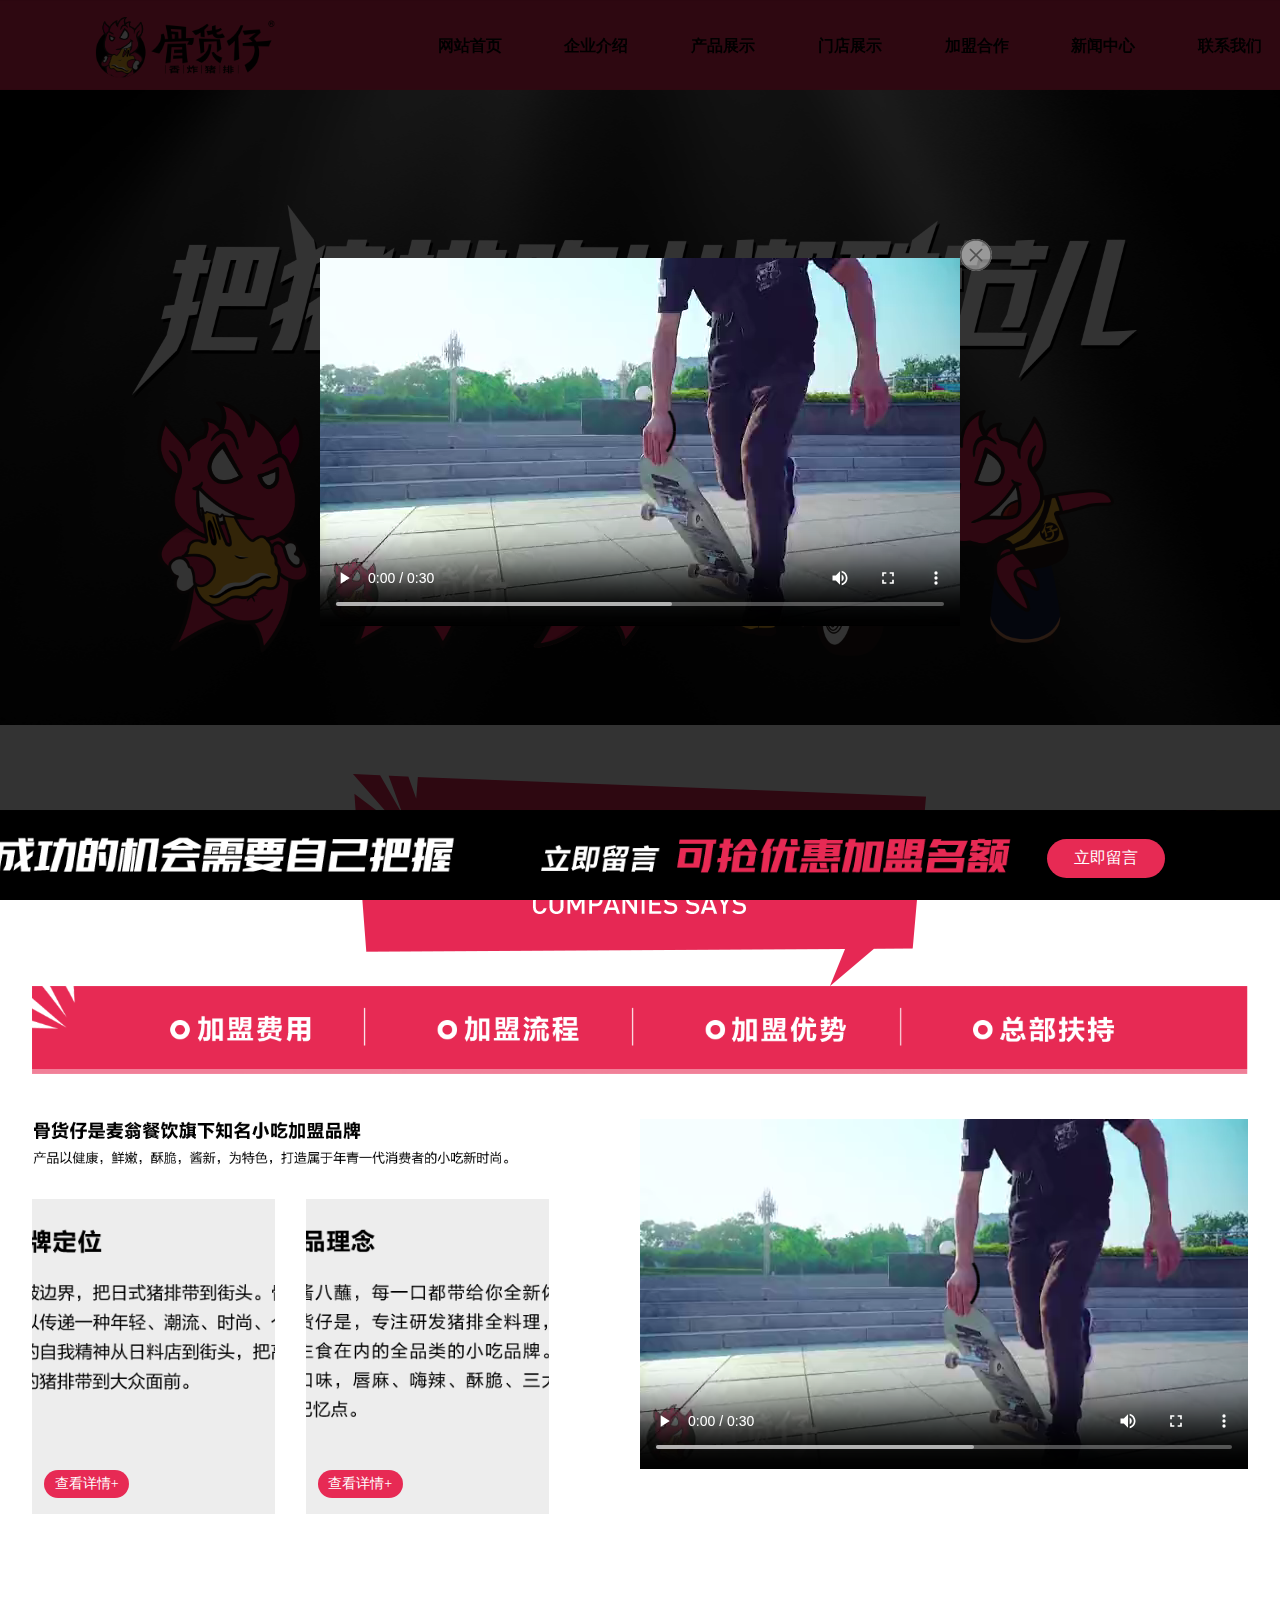
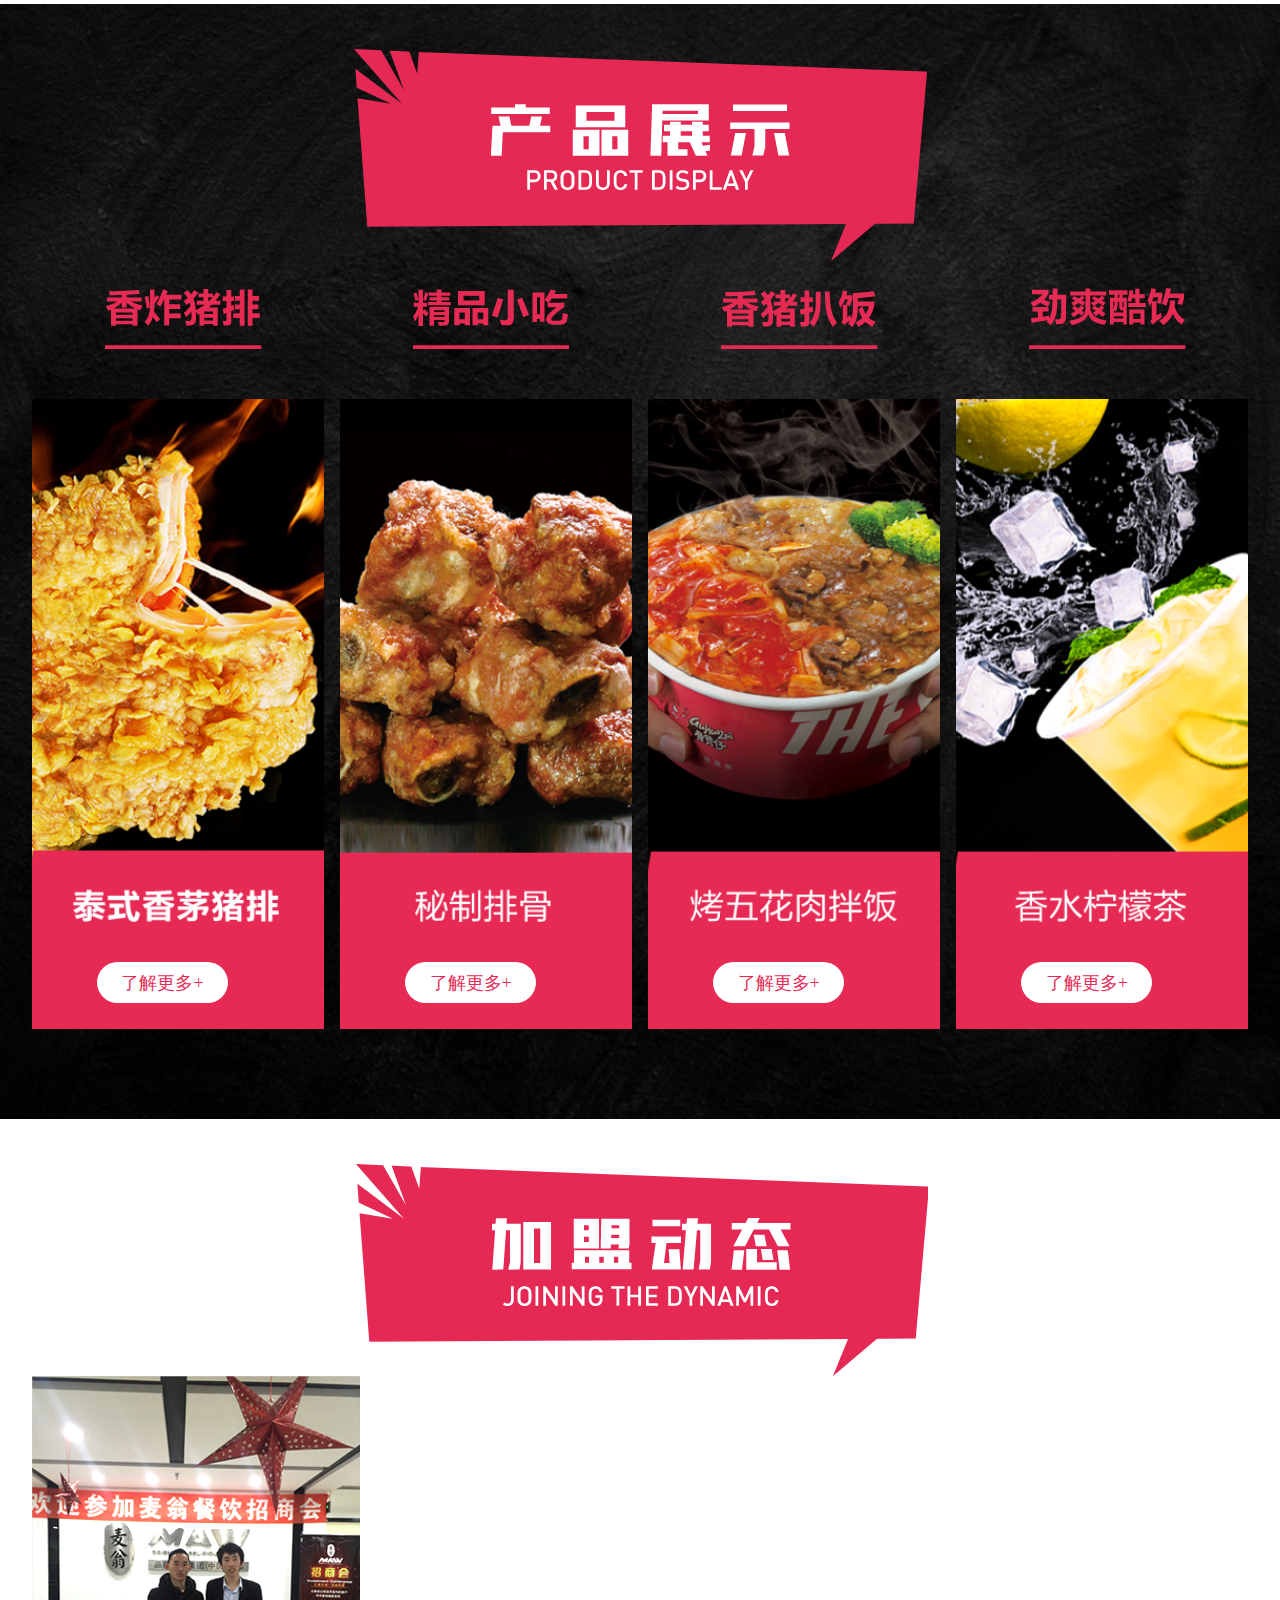
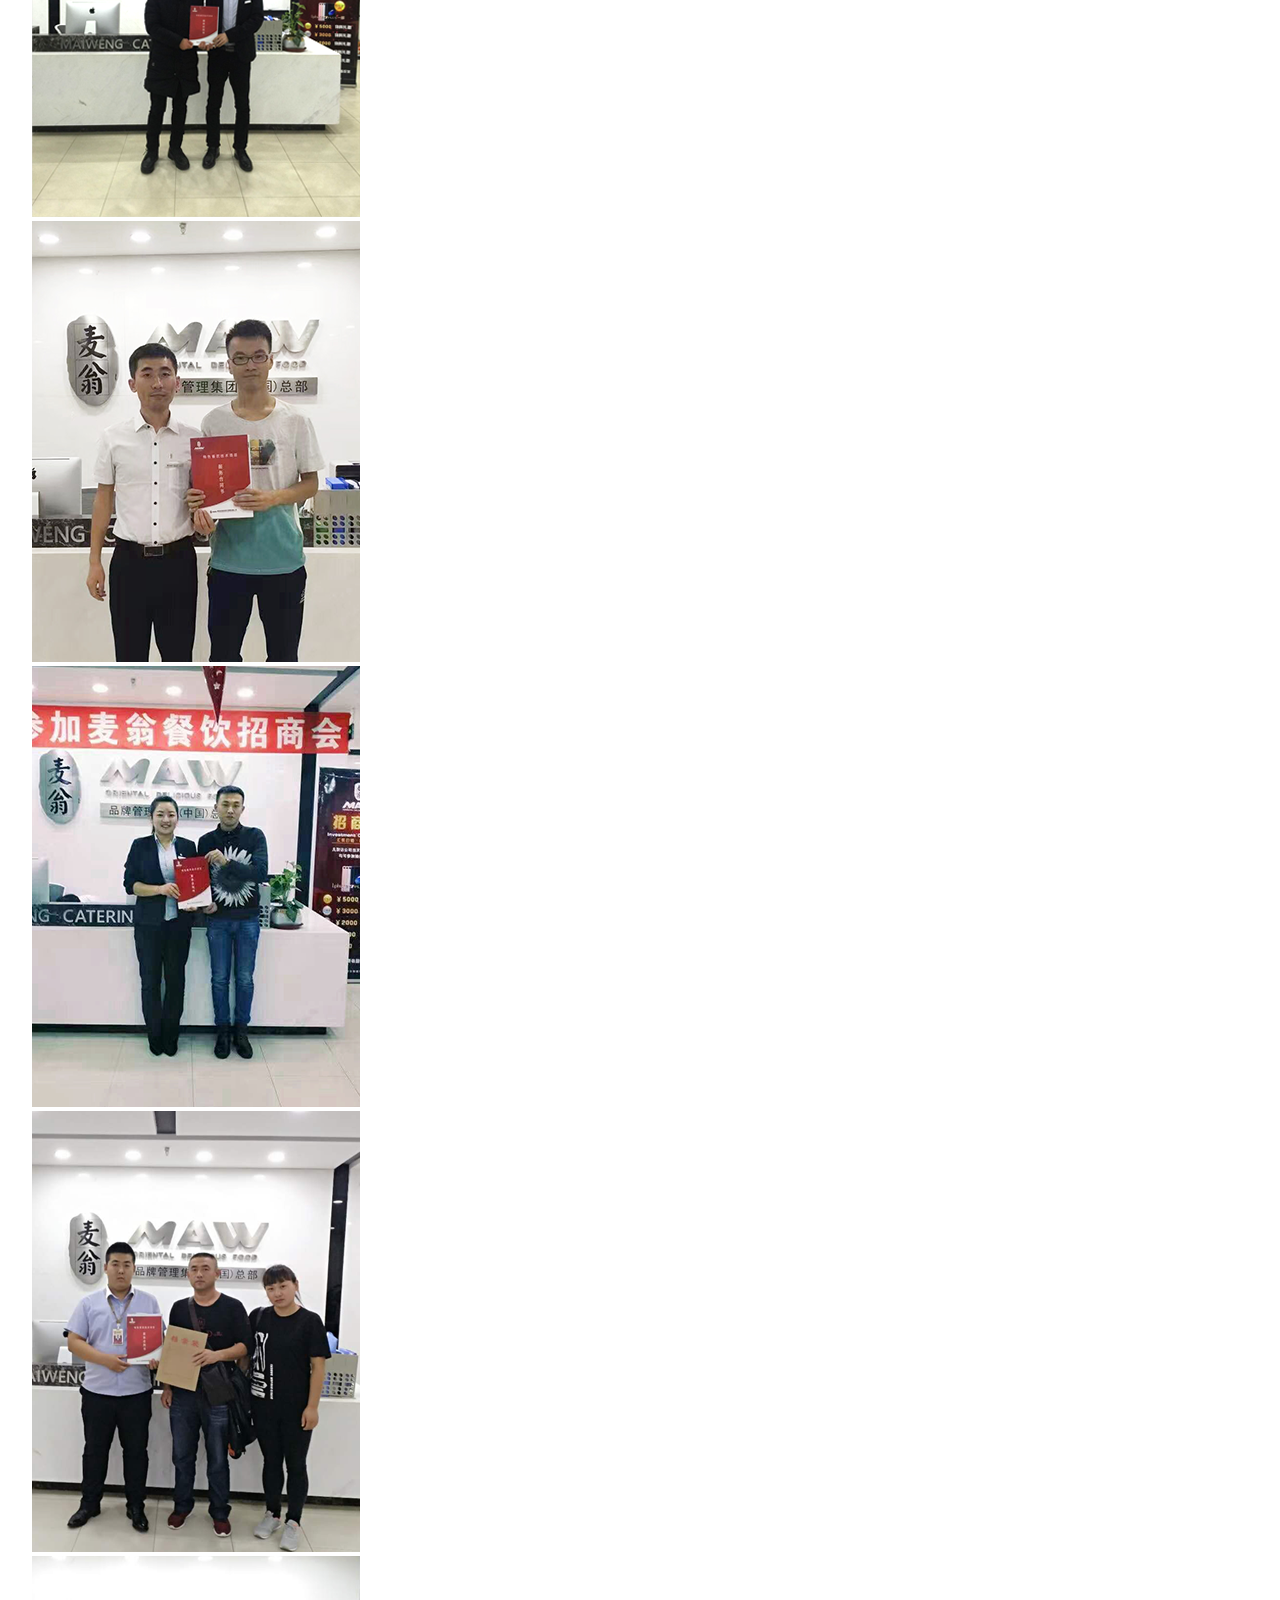
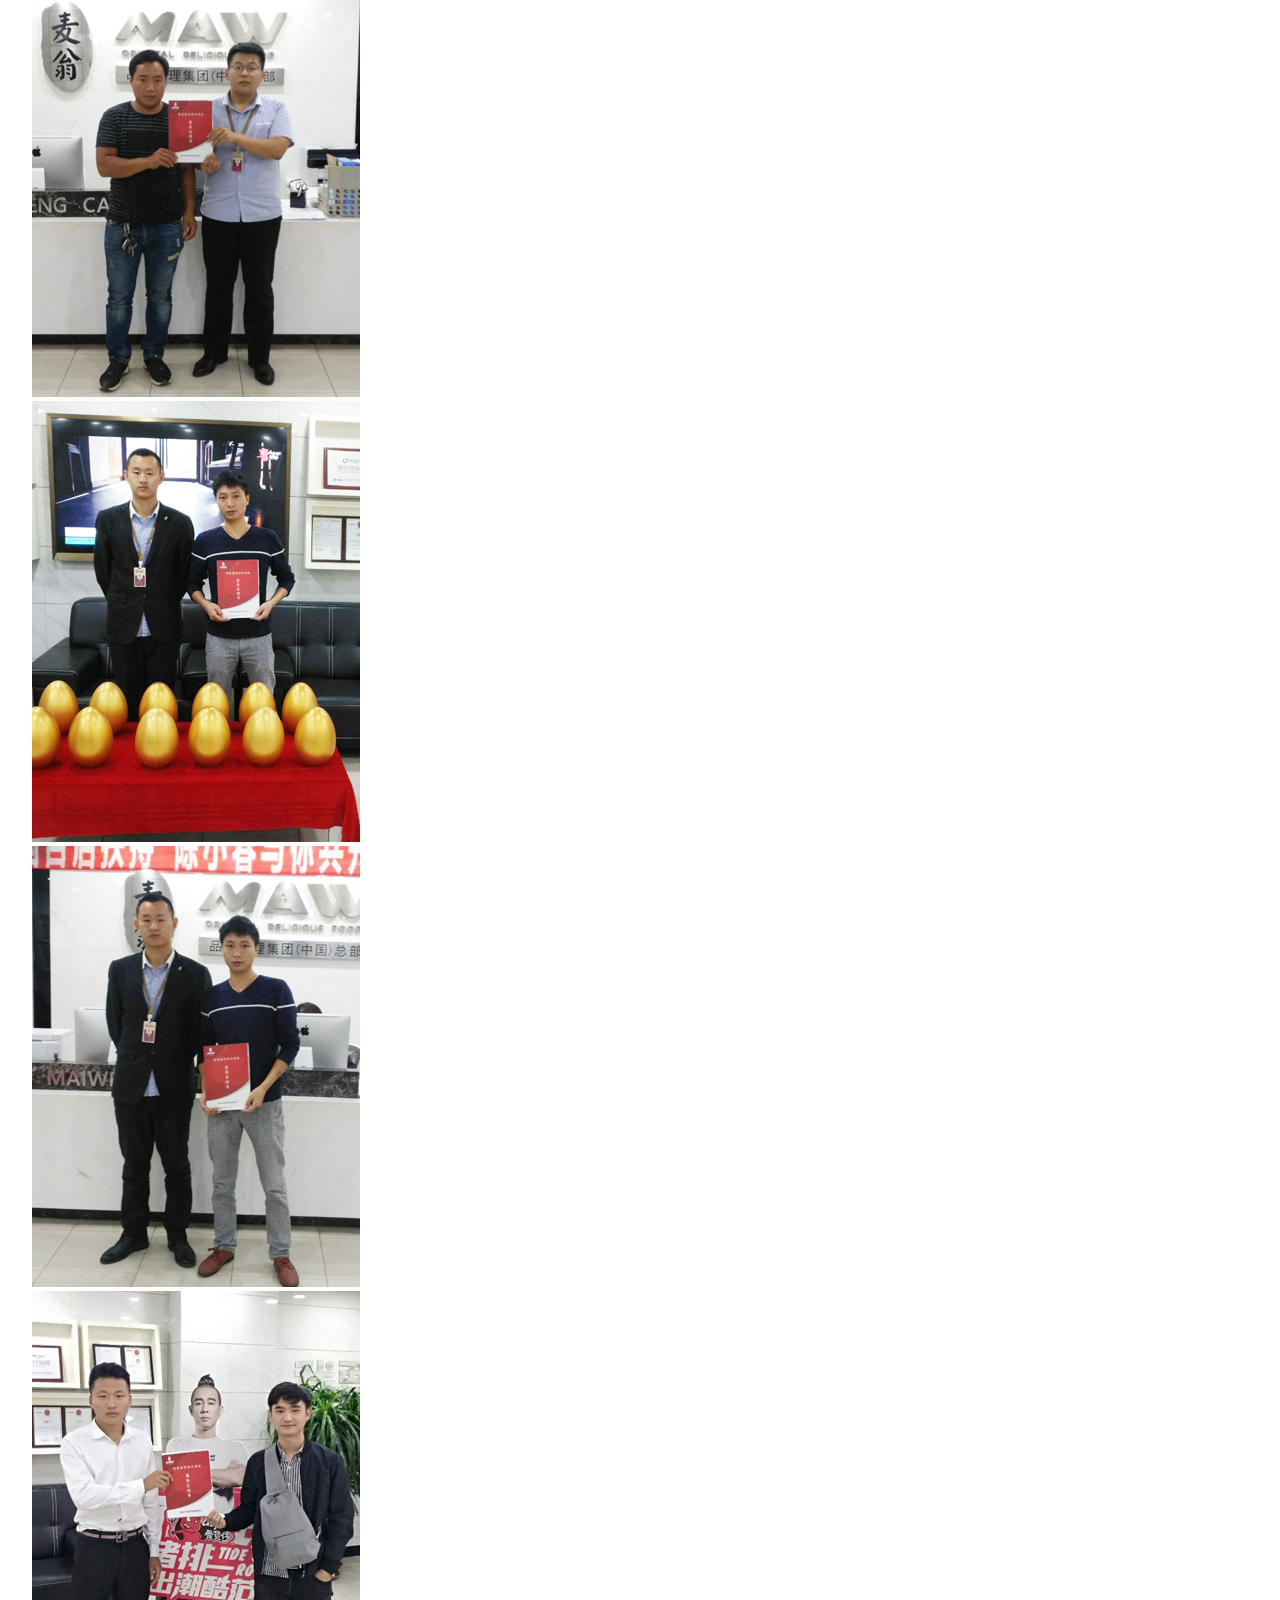
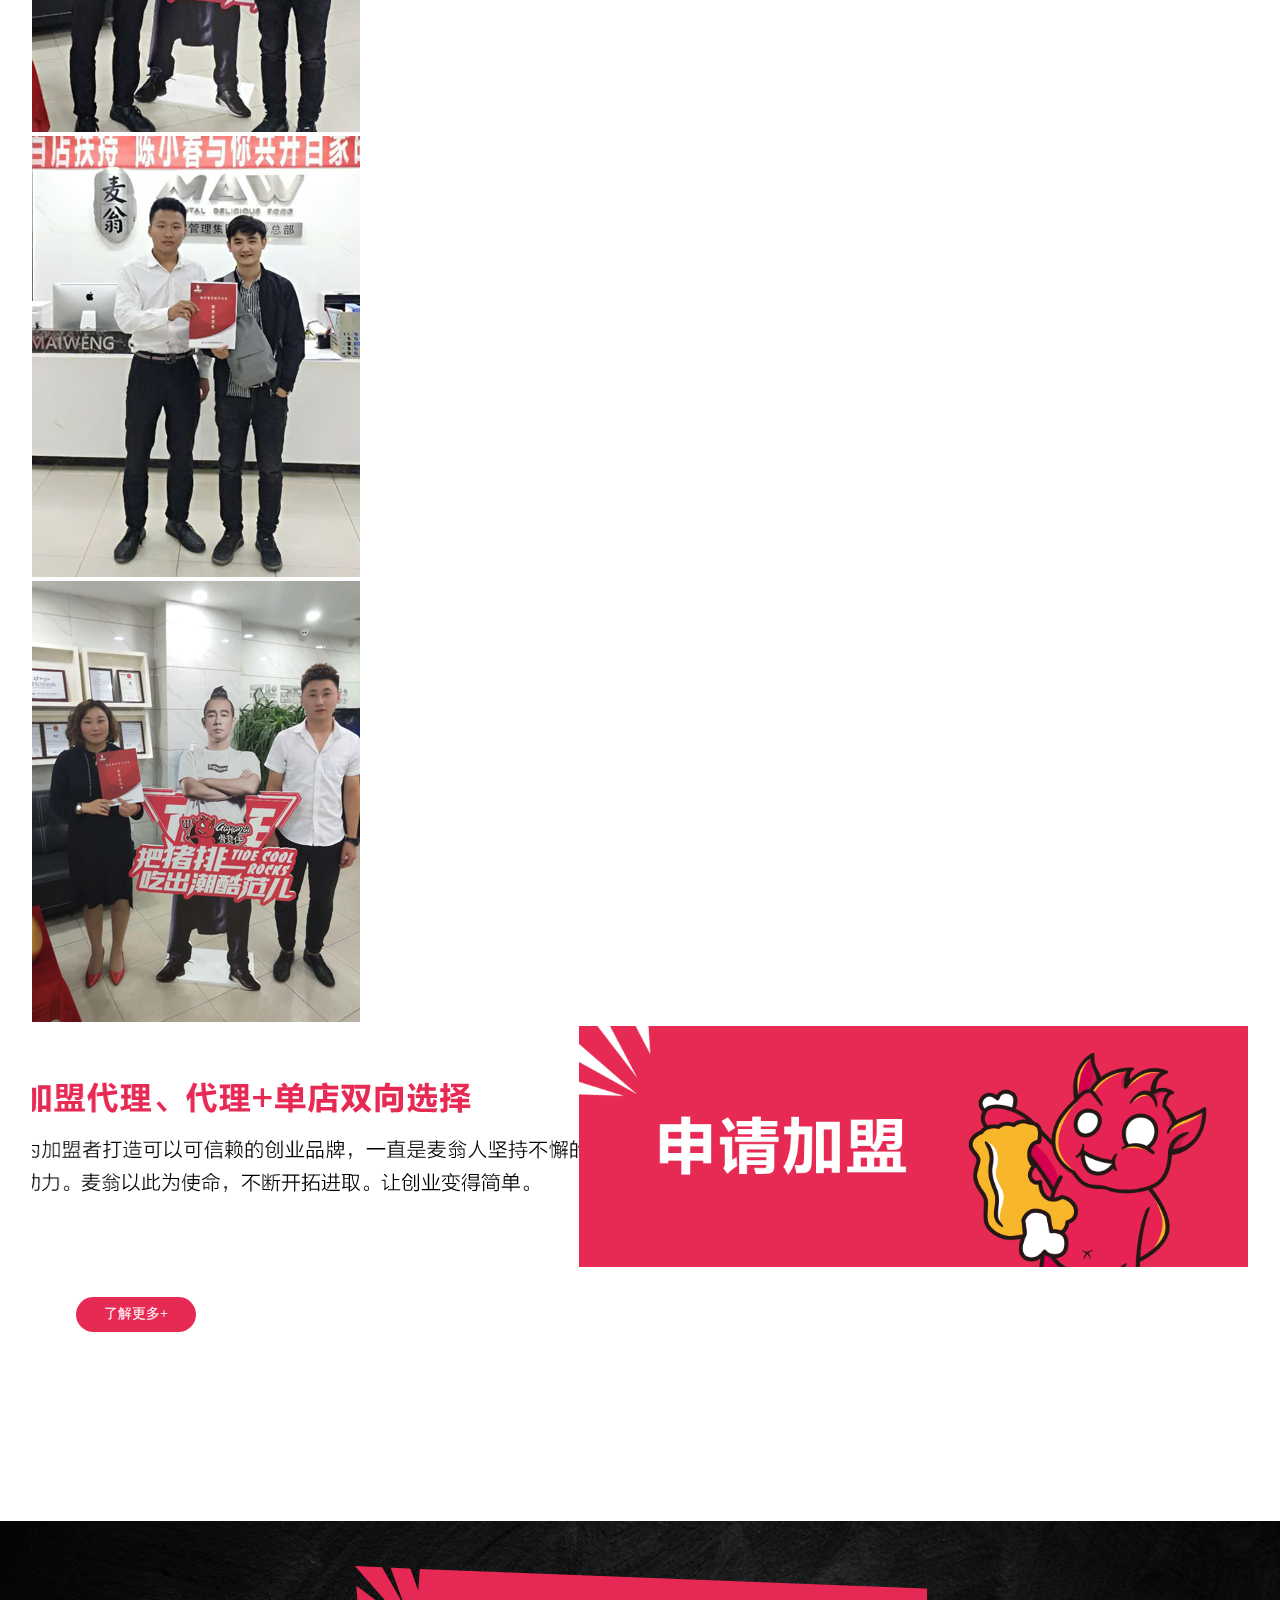
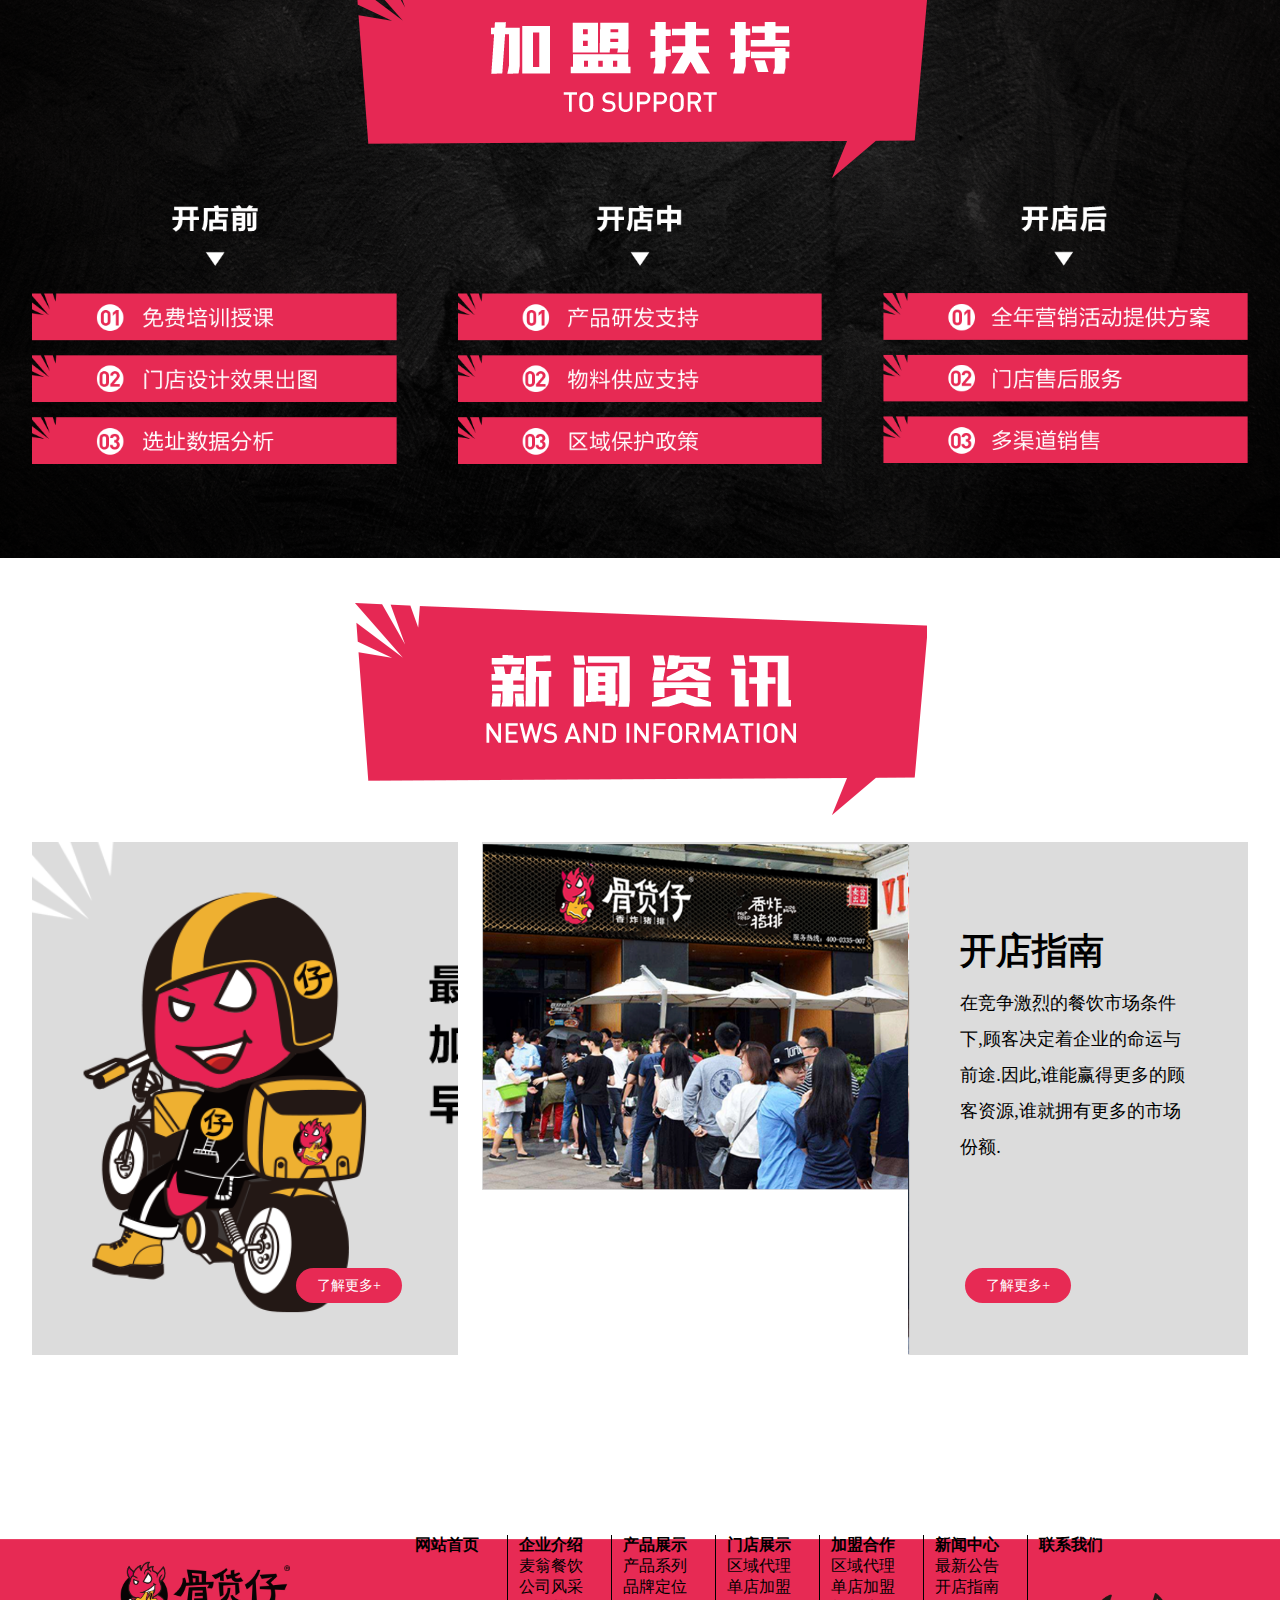
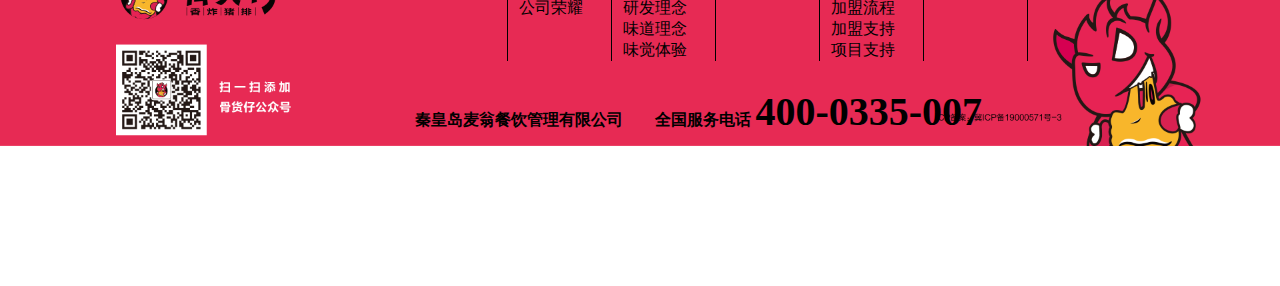
<file: guhuozai/index.html>
<!DOCTYPE html>
<html lang="en">

<head>
    <meta charset="UTF-8">
    <meta name="viewport" content="width=device-width, initial-scale=1.0">
    <meta http-equiv="X-UA-Compatible" content="ie=edge">
    <link rel="stylesheet" href="./css/index.css">
    <link rel="stylesheet" href="./css/swiper.min.css">
    <link rel="stylesheet" href="./css/header.css">
    <link rel="stylesheet" href="./css/footer.css">
    <title>Document</title>
    <script src="./js/swiper.min.js"></script>
    <script src="http://www.jq22.com/jquery/1.7.2/jquery.min.js"></script>
    <script type="text/javascript" src="./js/jquery.simplyscroll.js"></script>
    <link rel="stylesheet" href="./css/jquery.simplyscroll.css">
    <script type="text/javascript">

        (function ($) {

            $(function () {

                $("#scroller").simplyScroll({
                    autoMode: 'loop',
                });
                $("#s5-scroller").simplyScroll({
                    autoMode: 'loop',
                });
            });

        })(jQuery);

    </script>
</head>

<body>
    <div class="mc">
        <div>
            <img class="close" src="./images/close.png" alt="">
            <video class="mc-video" controls autoplay>
                <source src="./video/guhuozai.mp4" type="video/mp4">
                <!-- <source src="movie.ogg" type="video/ogg">
                    您的浏览器不支持 video 标签。 -->
            </video>
        </div>
    </div>
    <div class="wrap">
        <header>
            <div class="header-top">
                <nav>
                    <ul>
                        <li><a href="./index.html">网站首页</a></li>
                        <li><a href="./qyjs.html">企业介绍</a>
                            <ul>
                                <li><a href="./qyjs.html#qy-mwcy">麦翁餐饮</a></li>
                                <li><a href="./qyjs.html#qy-gsfc">公司风采</a></li>
                                <li><a href="./qyjs.html#qy-gsry">公司荣耀</a></li>
                            </ul>
                        </li>
                        <li><a href="./cpzs.html">产品展示</a>
                            <ul>
                                <li><a href="./cpzs.html#cp-cpxl">产品系列</a></li>
                                <li><a href="./cpzs.html#cp-ppdw">品牌定位</a></li>
                                <li><a href="./cpzs.html#cp-yfln">研发理念</a></li>
                                <li><a href="./cpzs.html#cp-wdln">味道理念</a></li>
                                <li><a href="./cpzs.html#cp-wjty">味觉体验</a></li>
                            </ul>
                        </li>
                        <li><a href="./mdzs.html">门店展示</a>
                            <ul>
                                <li><a href="./mdzs.html#md-qydl">区域代理</a></li>
                                <li><a href="./mdzs.html#md-ddjm">单店加盟</a></li>
                            </ul>
                        </li>
                        <li><a href="./jmhz.html">加盟合作</a>
                            <ul>
                                <li><a href="./jmhz.html#jm-qydl">区域代理</a></li>
                                <li><a href="./jmhz.html#jm-ddjm">单店加盟</a></li>
                                <li><a href="./jmhz.html#jm-jmlc">加盟流程</a></li>
                                <li><a href="./jmhz.html#jm-jmzc">加盟支持</a></li>
                                <li><a href="./jmhz.html#jm-xmzc">项目支持</a></li>
                            </ul>
                        </li>
                        <li><a href="./xw.html">新闻中心</a>
                            <ul>
                                <li><a href="./xw.html#xw-zxgg">最新公告</a></li>
                                <li><a href="./xw.html#xw-kdzn">开店指南</a></li>
                            </ul>
                        </li>
                        <li><a href="./lxwm.html">联系我们</a></li>
                    </ul>
                </nav>
            </div>
            <div class="banner">
                <div class="swiper-container">
                    <div class="swiper-wrapper">
                        <div class="swiper-slide"><img src="./images/banner/1.png" alt=""></div>
                        <div class="swiper-slide"><img src="./images/banner/2.png" alt=""></div>
                        <div class="swiper-slide"><img src="./images/banner/3.png" alt=""></div>
                        <div class="swiper-slide"><img src="./images/banner/4.png" alt=""></div>
                        <div class="swiper-slide"><img src="./images/banner/5.png" alt=""></div>
                    </div>
                    <!-- 如果需要分页器
                    <div class="swiper-pagination"></div>

                    如果需要导航按钮
                    <div class="swiper-button-prev"></div>
                    <div class="swiper-button-next"></div>

                    如果需要滚动条
                    <div class="swiper-scrollbar"></div> -->
                </div>
            </div>
        </header>
        <section>
            <div class="section-inner">
                <div class="s1">
                    <div class="s1-top">
                        <img class="all" src="./images/sy4.png" alt="">
                        <img src="./images/sy1.png" alt="">
                    </div>
                    <div class="s1-down">
                        <div class="s1-down-left">
                            <img src="./images/sy6.png" alt="">
                            <div class="s1-down-left-left">
                                <a href="#" class="btn">查看详情+ </a>
                            </div>
                            <div class="s1-down-left-right">
                                <a href="#" class="btn">查看详情+</a>
                            </div>
                        </div>
                        <div class="s1-down-right">
                            <video controls>
                                <source src="./video/guhuozai.mp4" type="video/mp4">
                                <!-- <source src="movie.ogg" type="video/ogg">
                                您的浏览器不支持 video 标签。 -->
                            </video>
                        </div>
                    </div>
                </div>
                <div class="s2">
                    <div class="s2-inner">
                        <div class="s2-top">
                            <img class="all" src="./images/sy9.png" alt="">
                        </div>
                        <div class="s2-down">
                            <div class="s2-down-box">
                                <div class="box-top">
                                    <img src="./images/sy10.png" alt="">
                                </div>
                                <div class="box-down1">
                                    <a href="#" class="btn1">了解更多+</a>
                                </div>
                            </div>
                            <div class="s2-down-box">
                                <div class="box-top">
                                    <img src="./images/sy11.png" alt="">
                                </div>
                                <div class="box-down2">
                                    <a href="#" class="btn1">了解更多+</a>
                                </div>
                            </div>
                            <div class="s2-down-box">
                                <div class="box-top">
                                    <img src="./images/sy12.png" alt="">
                                </div>
                                <div class="box-down3">
                                    <a href="#" class="btn1">了解更多+</a>
                                </div>
                            </div>
                            <div class="s2-down-box">
                                <div class="box-top">
                                    <img src="./images/sy13.png" alt="">
                                </div>
                                <div class="box-down4">
                                    <a href="#" class="btn1">了解更多+</a>
                                </div>
                            </div>
                        </div>
                    </div>
                </div>
                <div class="s3">
                    <div class="s3-inner">
                        <div class="s3-top">
                            <img class="all" src="./images/sy18.png" alt="">
                        </div>
                        <div class="s3-mid">
                            <ul id="scroller">
                                <li><img src="./images/qianyue/1.png" alt="Firehouse"></li>
                                <li><img src="./images/qianyue/2.png" alt="Firehouse"></li>
                                <li><img src="./images/qianyue/3.png" alt="Firehouse"></li>
                                <li><img src="./images/qianyue/4.png" alt="Firehouse"></li>
                                <li><img src="./images/qianyue/5.png" alt="Firehouse"></li>
                                <li><img src="./images/qianyue/6.png" alt="Firehouse"></li>
                                <li><img src="./images/qianyue/7.png" alt="Firehouse"></li>
                                <li><img src="./images/qianyue/8.png" alt="Firehouse"></li>
                                <li><img src="./images/qianyue/9.png" alt="Firehouse"></li>
                                <li><img src="./images/qianyue/10.png" alt="Firehouse"></li>
                            </ul>
                        </div>
                        <div class="s3-down">
                            <div class="s3-down-left">
                                <a href="#" class="btn">了解更多+</a>
                            </div>
                            <div class="s3-down-right">
                                <a href="#"><img src="./images/sy20.png" alt=""></a>
                            </div>
                        </div>
                    </div>
                </div>
                <div class="s2 s4">
                    <div class="s2-inner s4-inner">
                        <div class="s2-top s4-top">
                            <img class="all" src="./images/sy22.png" alt="">
                        </div>
                        <div class="s2-down s4-down">
                            <div class="s2-down-box s4-down-box">
                                <div class="s4-box-down1">
                                    <img src="./images/sy23.png" alt="">
                                </div>
                            </div>
                            <div class="s2-down-box s4-down-box">
                                <div class="s4-box-down1">
                                    <img src="./images/sy24.png" alt="">
                                </div>
                            </div>
                            <div class="s2-down-box s4-down-box">
                                <div class="s4-box-down1">
                                    <img src="./images/sy25.png" alt="">
                                </div>
                            </div>
                        </div>
                    </div>
                </div>
                <div class="s5">
                    <div class="s5-inner">
                        <div class="s5-top">
                            <img class="all" src="./images/sy26.png" alt="">
                        </div>
                        <div class="s5-down">
                            <div class="s5-down-left">
                                <a href="#" class="btn">了解更多+</a>
                            </div>
                            <div class="s5-down-mid">
                                <img src="./images/sy29.png" alt="">
                            </div>
                            <div class="s5-down-right">
                                <div>
                                    <h2>开店指南</h2>
                                    <p>在竞争激烈的餐饮市场条件下,顾客决定着企业的命运与前途.因此,谁能赢得更多的顾客资源,谁就拥有更多的市场份额.</p>
                                </div>
                                <a href="#" class="btn">了解更多+</a>
                            </div>
                        </div>
                    </div>
                </div>
            </div>
        </section>
        <footer>
            <div class="footer-top">
                <div class="footer-top-inner">
                    <div class="footer-top-inner-right">
                        <div class="footer-top-inner-right-up">
                            <div class="footer-nav">
                                <ul>
                                    <li><a href="./index.html">网站首页</a></li>
                                    <li><a href="./qyjs.html">企业介绍</a>
                                        <a href="./qyjs.html#qy-mwcy">麦翁餐饮</a>
                                        <a href="./qyjs.html#qy-gsfc">公司风采</a>
                                        <a href="./qyjs.html#qy-gsry">公司荣耀</a>
                                    </li>
                                    <li><a href="./cpzs.html">产品展示</a>
                                        <a href="./cpzs.html#cp-cpxl">产品系列</a>
                                        <a href="./cpzs.html#cp-ppdw">品牌定位</a>
                                        <a href="./cpzs.html#cp-yfln">研发理念</a>
                                        <a href="./cpzs.html#cp-wdln">味道理念</a>
                                        <a href="./cpzs.html#cp-wjty">味觉体验</a>
                                    </li>
                                    <li><a href="./mdzs.html">门店展示</a>
                                        <a href="./mdzs.html#md-qydl">区域代理</a>
                                        <a href="./mdzs.html#md-ddjm">单店加盟</a>
                                    </li>
                                    <li><a href="./jmhz.html">加盟合作</a>
                                        <a href="./jmhz.html#jm-qydl">区域代理</a>
                                        <a href="./jmhz.html#jm-ddjm">单店加盟</a>
                                        <a href="./jmhz.html#jm-jmlc">加盟流程</a>
                                        <a href="./jmhz.html#jm-jmzc">加盟支持</a>
                                        <a href="./jmhz.html#jm-xmzc">项目支持</a>
                                    </li>
                                    <li><a href="./xw.html">新闻中心</a>
                                        <a href="./xw.html#xw-zxgg">最新公告</a>
                                        <a href="./xw.html#xw-kdzn">开店指南</a>
                                    </li>
                                    <li><a href="./lxwm.html">联系我们</a></li>
                                </ul>
                            </div>
                        </div>
                        <div class="footer-top-inner-right-down">
                            <span>秦皇岛麦翁餐饮管理有限公司</span>
                            <span>全国服务电话</span>
                            <span>400-0335-007</span>
                        </div>
                    </div>
                </div>
            </div>
            <div class="footer-down">
                <a href="#" class="btn2">立即留言</a>
            </div>
        </footer>
    </div>

    <script src="./js/jquery1.7.2.min.js"></script>
    <script>
        $("nav>ul>li").mouseenter(function () {
            var height = $(this).children("ul").children("li").height();
            var height1 = $(this).children("ul").children("li").length * height;
            var height2 = $(this).height();
            if (height1 == 0) {
                height1 = height2;
            }
            console.log(height1);
            $(this).children("ul").stop().animate({ height: height1 });
        })
        $("nav>ul>li").mouseleave(function () {

            $(this).children("ul").stop().animate({ height: "0px" });
        })
        $(".close").click(function () {
            $(".mc").css("display", "none")
        })

        var mySwiper = new Swiper('.swiper-container', {
            loop: true, // 循环模式选项
            slidesPerView: "auto",
            // loopedSlides: _this.bannerList.length,
            speed: 300,
            autoplay: {
                disableOnInteraction: false, //手动滑动之后不打断播放
                delay: 3000
            },
            // 如果需要分页器
            // pagination: {
            //     el: '.swiper-pagination',
            // },

            // 如果需要前进后退按钮
            // navigation: {
            //     nextEl: '.swiper-button-next',
            //     prevEl: '.swiper-button-prev',
            // },

            // 如果需要滚动条
            // scrollbar: {
            //     el: '.swiper-scrollbar',
            // },
        })     
    </script>
</body>

</html>
</file>
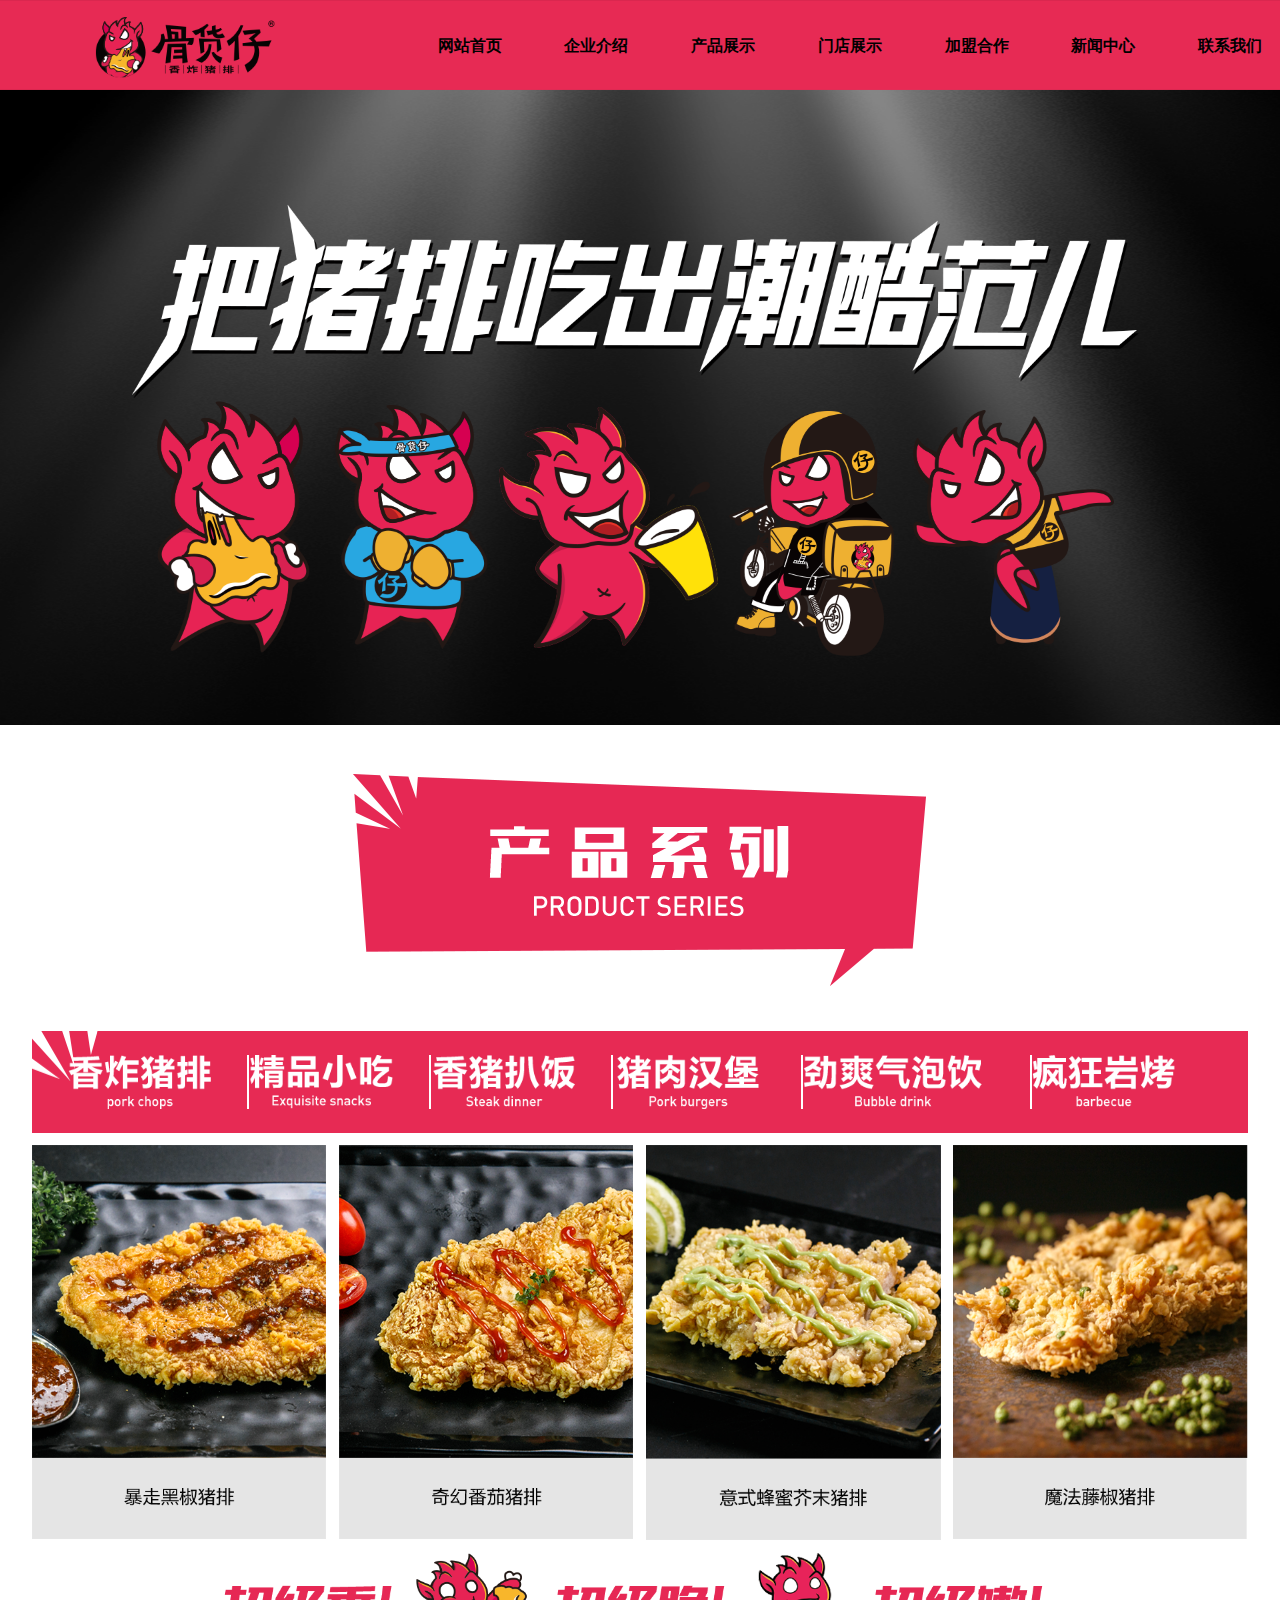
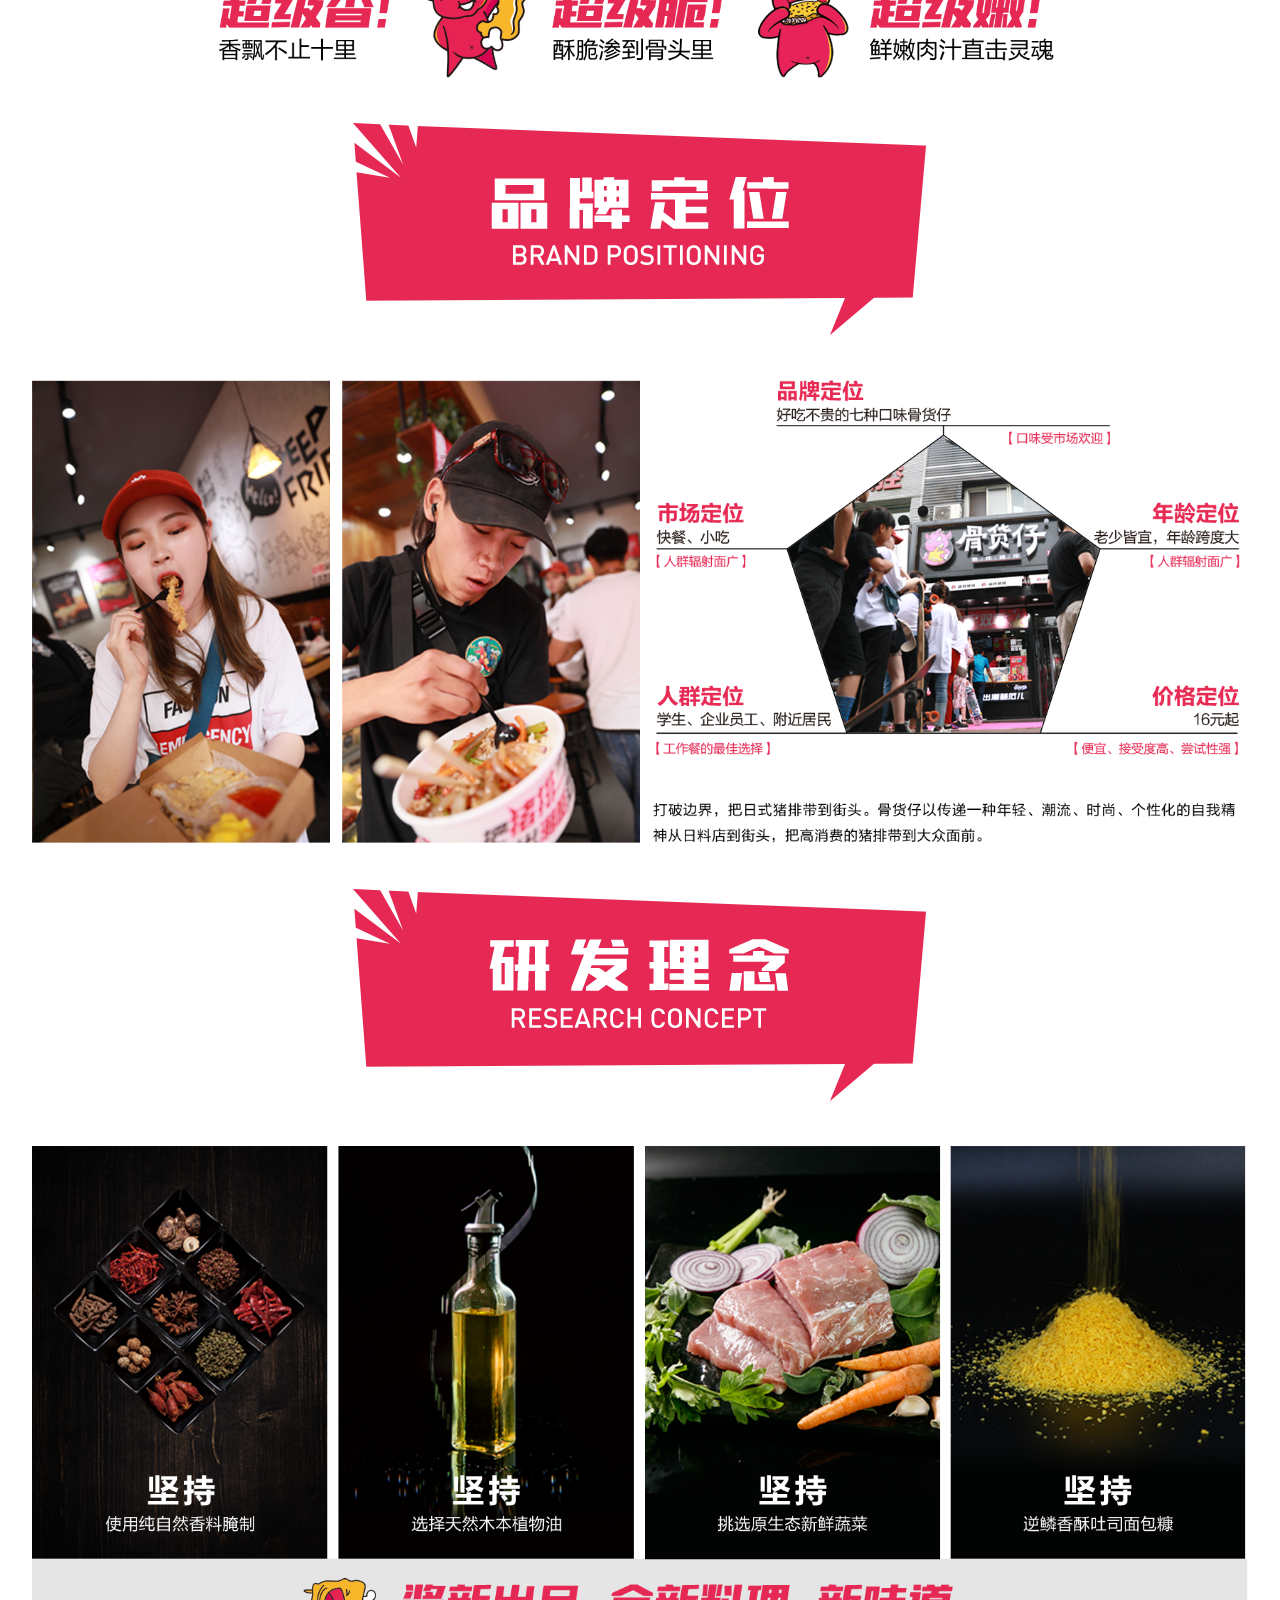
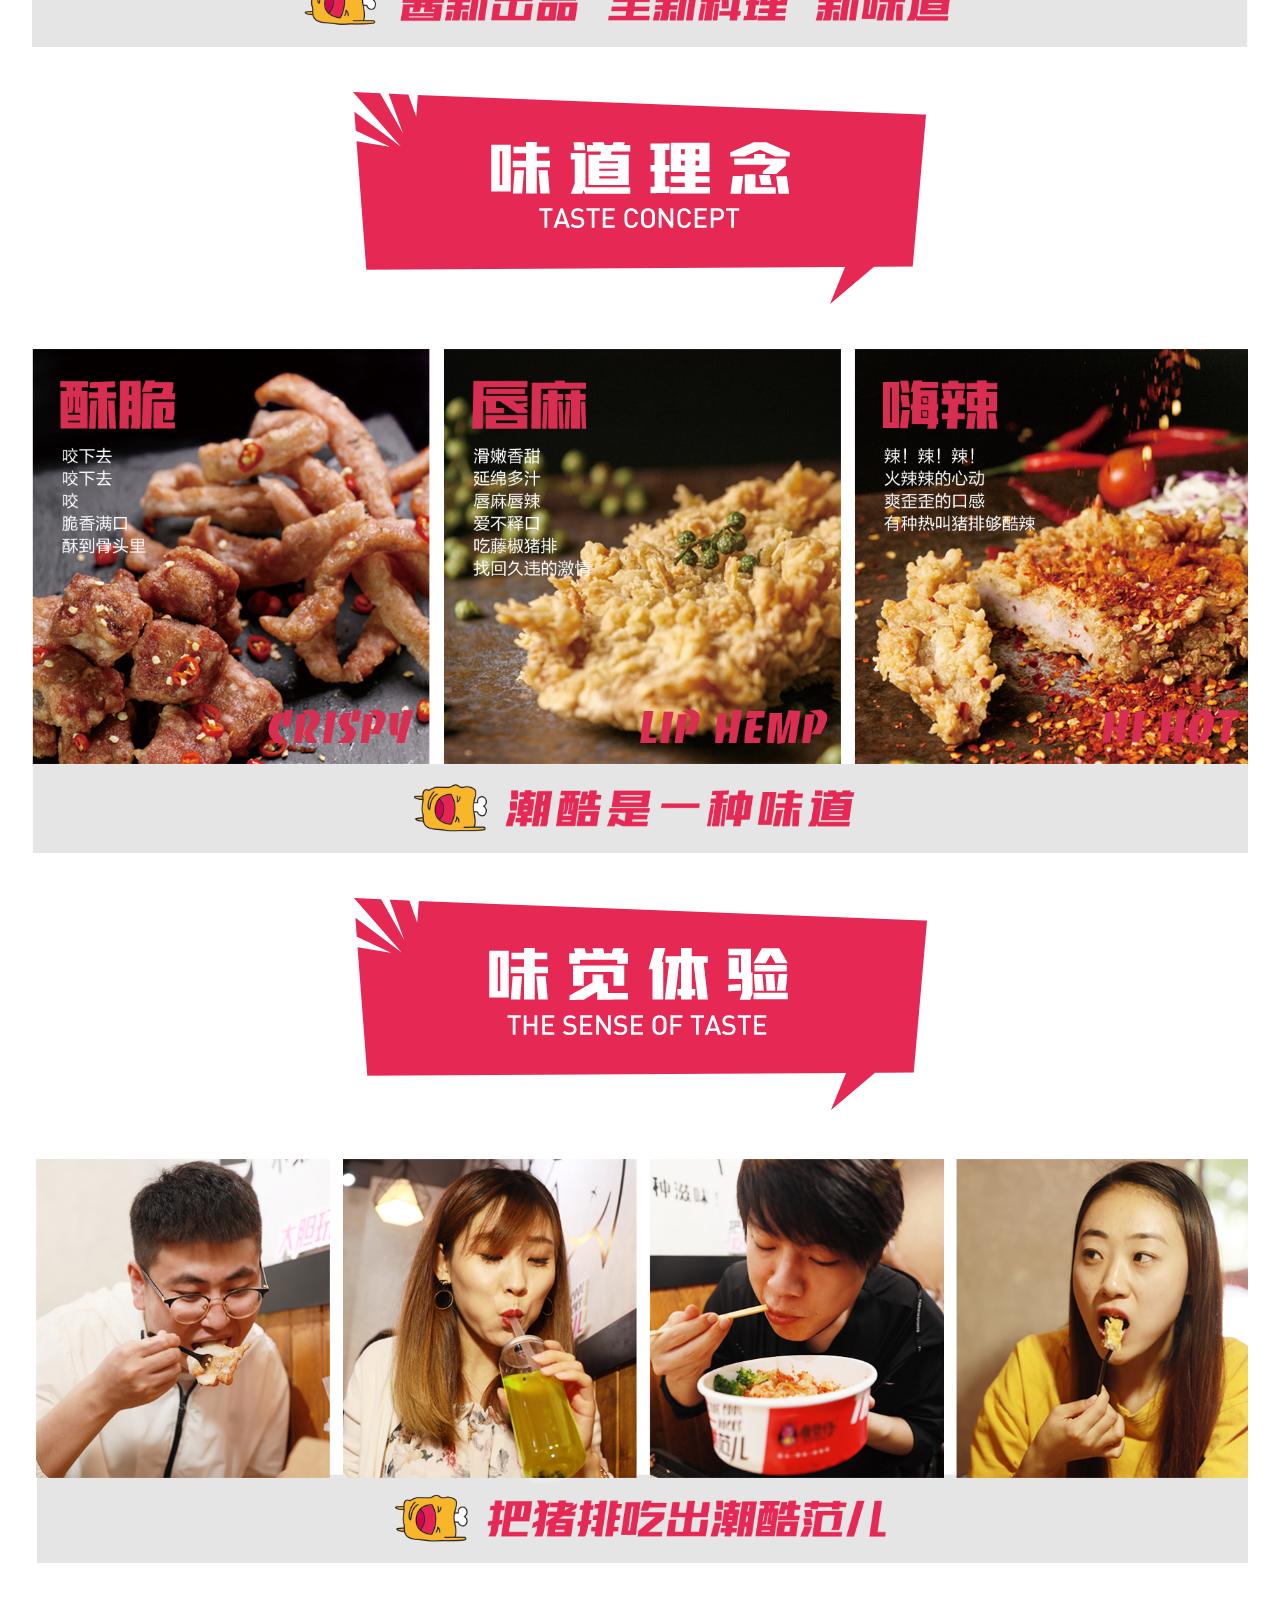
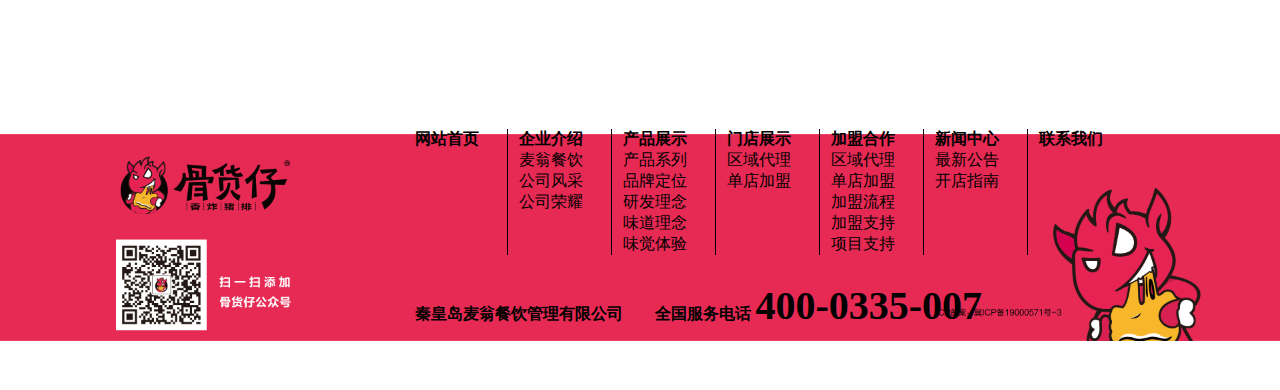
<file: guhuozai/cpzs.html>
<!DOCTYPE html>
<html lang="en">

<head>
    <meta charset="UTF-8">
    <meta name="viewport" content="width=device-width, initial-scale=1.0">
    <meta http-equiv="X-UA-Compatible" content="ie=edge">
    <link rel="stylesheet" href="./css/swiper.min.css">
    <link rel="stylesheet" href="./css/header.css">
    <link rel="stylesheet" href="./css/footer.css">
    <link rel="stylesheet" href="./css/cpzs.css">
    <title>Document</title>
    <script src="./js/swiper.min.js"></script>
</head>

<body>
    <div class="wrap">
        <header>
            <div class="header-top">
                <nav>
                    <ul>
                        <li><a href="./index.html">网站首页</a></li>
                        <li><a href="./qyjs.html">企业介绍</a>
                            <ul>
                                <li><a href="./qyjs.html#qy-mwcy">麦翁餐饮</a></li>
                                <li><a href="./qyjs.html#qy-gsfc">公司风采</a></li>
                                <li><a href="./qyjs.html#qy-gsry">公司荣耀</a></li>
                            </ul>
                        </li>
                        <li><a href="./cpzs.html">产品展示</a>
                            <ul>
                                <li><a href="#" class="cp-cpxl">产品系列</a></li>
                                <li><a href="#" class="cp-ppdw">品牌定位</a></li>
                                <li><a href="#" class="cp-yfln">研发理念</a></li>
                                <li><a href="#" class="cp-wdln">味道理念</a></li>
                                <li><a href="#" class="cp-wjty">味觉体验</a></li>
                            </ul>
                        </li>
                        <li><a href="./mdzs.html">门店展示</a>
                            <ul>
                                <li><a href="./mdzs.html#md-qydl">区域代理</a></li>
                                <li><a href="./mdzs.html#md-ddjm">单店加盟</a></li>
                            </ul>
                        </li>
                        <li><a href="./jmhz.html">加盟合作</a>
                            <ul>
                                <li><a href="./jmhz.html#jm-qydl">区域代理</a></li>
                                <li><a href="./jmhz.html#jm-ddjm">单店加盟</a></li>
                                <li><a href="./jmhz.html#jm-jmlc">加盟流程</a></li>
                                <li><a href="./jmhz.html#jm-jmzc">加盟支持</a></li>
                                <li><a href="./jmhz.html#jm-xmzc">项目支持</a></li>
                            </ul>
                        </li>
                        <li><a href="./xw.html">新闻中心</a>
                            <ul>
                                <li><a href="./xw.html#xw-zxgg">最新公告</a></li>
                                <li><a href="./xw.html#xw-kdzn">开店指南</a></li>
                            </ul>
                        </li>
                        <li><a href="./lxwm.html">联系我们</a></li>
                    </ul>
                </nav>
            </div>
            <div class="banner">
                <div class="swiper-container">
                    <div class="swiper-wrapper">
                        <div class="swiper-slide"><img src="./images/banner/1.png" alt=""></div>
                        <div class="swiper-slide"><img src="./images/banner/2.png" alt=""></div>
                        <div class="swiper-slide"><img src="./images/banner/3.png" alt=""></div>
                        <div class="swiper-slide"><img src="./images/banner/4.png" alt=""></div>
                        <div class="swiper-slide"><img src="./images/banner/5.png" alt=""></div>
                    </div>
                    <!-- 如果需要分页器
                        <div class="swiper-pagination"></div>
    
                        如果需要导航按钮
                        <div class="swiper-button-prev"></div>
                        <div class="swiper-button-next"></div>
    
                        如果需要滚动条
                        <div class="swiper-scrollbar"></div> -->
                </div>
            </div>
        </header>
        <section>
            <div class="section-inner">
                <div class="s1">
                    <p id="cp-cpxl"></p>
                    <div class="s1-top">
                        <img class="all" src="./images/chanpin/cp1.png" alt="">
                        <div class="s-1-xxk">
                            <div class="s-1-container">
                                <ul class="clearfix">
                                    <li><a href="#" class="active"><img src="./images/chanpin/cp3.png" alt=""></a></li>

                                    <li><a href="#"><img src="./images/chanpin/cp4.png" alt=""></a></li>

                                    <li><a href="#"><img src="./images/chanpin/cp5.png" alt=""></a></li>

                                    <li><a href="#"><img src="./images/chanpin/cp6.png" alt=""></a></li>

                                    <li><a href="#"><img src="./images/chanpin/cp7.png" alt=""></a></li>

                                    <li><a href="#"><img src="./images/chanpin/cp8.png" alt=""></a></li>
                                </ul>
                            </div>
                            <div class="s-1-pic">
                                <div>
                                    <img src="./images/chanpin/zp1.png" alt="">
                                    <img src="./images/chanpin/zp2.png" alt="">
                                    <img src="./images/chanpin/zp3.png" alt="">
                                    <img src="./images/chanpin/zp4.png" alt="">
                                </div>
                                <div>
                                    <img src="./images/chanpin/xc1.png" alt="">
                                    <img src="./images/chanpin/xc2.png" alt="">
                                    <img src="./images/chanpin/xc3.png" alt="">
                                    <img src="./images/chanpin/xc4.png" alt="">
                                </div>
                                <div>
                                    <img src="./images/chanpin/pf1.png" alt="">
                                    <img src="./images/chanpin/pf2.png" alt="">
                                    <img src="./images/chanpin/pf3.png" alt="">
                                    <img src="./images/chanpin/pf4.png" alt="">
                                </div>
                                <div class="hb">
                                    <img src="./images/chanpin/hb1.png" alt="">
                                    <img src="./images/chanpin/hb2.png" alt="">
                                    <img src="./images/chanpin/hb3.png" alt="">
                                </div>
                                <div>
                                    <img src="./images/chanpin/yp1.png" alt="">
                                    <img src="./images/chanpin/yp2.png" alt="">
                                    <img src="./images/chanpin/yp3.png" alt="">
                                    <img src="./images/chanpin/yp4.png" alt="">
                                </div>
                                <div>
                                    <img src="./images/chanpin/yk1.png" alt="">
                                    <img src="./images/chanpin/yk2.png" alt="">
                                    <img src="./images/chanpin/yk3.png" alt="">
                                    <img src="./images/chanpin/yk4.png" alt="">
                                </div>

                            </div>
                        </div>
                    </div>
                    <div class="s1-down">
                        <img src="./images/chanpin/cp9.png" alt="">
                    </div>
                </div>
                <div class="s2">
                    <p id="cp-ppdw"></p>
                    <div class="s2-top">
                        <img class="all" src="./images/chanpin/cp10.png" alt="">
                    </div>
                    <div class="s2-down">
                        <div class="s2-down-left">
                            <img src="./images/chanpin/cp13.png" alt="">
                            <img src="./images/chanpin/cp11.png" alt="">
                        </div>
                        <div class="s2-down-right">
                            <img src="./images/chanpin/cp12.png" alt="">
                        </div>
                    </div>
                </div>
                <div class="s2 s3">
                    <p id="cp-yfln"></p>
                    <div class="s2-top">
                        <img class="all" src="./images/chanpin/cp14.png" alt="">
                    </div>
                    <div class="s2-down">
                        <img src="./images/chanpin/cp15.png" alt="">
                    </div>
                </div>
                <div class="s2 s4">
                    <p id="cp-wdln"></p>
                    <div class="s2-top">
                        <img class="all" src="./images/chanpin/cp16.png" alt="">
                    </div>
                    <div class="s2-down">
                        <img src="./images/chanpin/cp17.png" alt="">
                    </div>
                </div>
                <div class="s2 s5">
                    <p id="cp-wjty"></p>
                    <div class="s2-top">
                        <img class="all" src="./images/chanpin/cp18.png" alt="">
                    </div>
                    <div class="s2-down">
                        <img src="./images/chanpin/cp19.png" alt="">
                    </div>
                </div>
            </div>
        </section>
        <footer>
            <div class="footer-top">
                <div class="footer-top-inner">
                    <div class="footer-top-inner-right">
                        <div class="footer-top-inner-right-up">
                            <div class="footer-nav">
                                <ul>
                                    <li><a href="./index.html">网站首页</a></li>
                                    <li><a href="./qyjs.html">企业介绍</a>
                                        <a href="./qyjs.html#qy-mwcy">麦翁餐饮</a>
                                        <a href="./qyjs.html#qy-gsfc">公司风采</a>
                                        <a href="./qyjs.html#qy-gsry">公司荣耀</a>
                                    </li>
                                    <li><a href="./cpzs.html">产品展示</a>
                                        <a href="./cpzs.html#cp-cpxl">产品系列</a>
                                        <a href="./cpzs.html#cp-ppdw">品牌定位</a>
                                        <a href="./cpzs.html#cp-yfln">研发理念</a>
                                        <a href="./cpzs.html#cp-wdln">味道理念</a>
                                        <a href="./cpzs.html#cp-wjty">味觉体验</a>
                                    </li>
                                    <li><a href="./mdzs.html">门店展示</a>
                                        <a href="./mdzs.html#md-qydl">区域代理</a>
                                        <a href="./mdzs.html#md-ddjm">单店加盟</a>
                                    </li>
                                    <li><a href="./jmhz.html">加盟合作</a>
                                        <a href="./jmhz.html#jm-qydl">区域代理</a>
                                        <a href="./jmhz.html#jm-ddjm">单店加盟</a>
                                        <a href="./jmhz.html#jm-jmlc">加盟流程</a>
                                        <a href="./jmhz.html#jm-jmzc">加盟支持</a>
                                        <a href="./jmhz.html#jm-xmzc">项目支持</a>
                                    </li>
                                    <li><a href="./xw.html">新闻中心</a>
                                        <a href="./xw.html#xw-zxgg">最新公告</a>
                                        <a href="./xw.html#xw-kdzn">开店指南</a>
                                    </li>
                                    <li><a href="./lxwm.html">联系我们</a></li>
                                </ul>
                            </div>
                        </div>
                        <div class="footer-top-inner-right-down">
                            <span>秦皇岛麦翁餐饮管理有限公司</span>
                            <span>全国服务电话</span>
                            <span>400-0335-007</span>
                        </div>
                    </div>
                </div>
            </div>
            <!-- <div class="footer-down">
                <a href="#" class="btn2">立即留言</a>
            </div> -->
        </footer>
    </div>
    <script src="./js/jquery1.7.2.min.js"></script>
    <script>
        $("nav>ul>li").mouseenter(function () {
            var height = $(this).children("ul").children("li").height();
            var height1 = $(this).children("ul").children("li").length * height;
            var height2 = $(this).height();
            if (height1 == 0) {
                height1 = height2;
            }
            // $(this).css({ "backgroundColor": "rgba(255,255,255,0.5)", "transtion": "all 1s linear" })
            // $(this).children("ul").css({ "backgroundColor": "rgba(255,255,255,0.5)", "transtion": "all 1s linear" })
            $(this).children("ul").stop().animate({ height: height1 });
        })
        $("nav>ul>li").mouseleave(function () {
            $(this).children("ul").stop().animate({ height: "0px" });
        })
        var mySwiper = new Swiper('.swiper-container', {
            loop: true, // 循环模式选项
            slidesPerView: "auto",
            // loopedSlides: _this.bannerList.length,
            speed: 300,
            autoplay: {
                disableOnInteraction: false, //手动滑动之后不打断播放
                delay: 3000
            },
            // 如果需要分页器
            // pagination: {
            //     el: '.swiper-pagination',
            // },

            // 如果需要前进后退按钮
            // navigation: {
            //     nextEl: '.swiper-button-next',
            //     prevEl: '.swiper-button-prev',
            // },

            // 如果需要滚动条
            // scrollbar: {
            //     el: '.swiper-scrollbar',
            // },
        })
        $(window).scroll(function () {
            console.log($(window).scrollTop());
        })
        $('.cp-cpxl').click(function () {
            $('body,html').animate({ 'scrollTop': 900 }, 1000)
        });
        $('.cp-ppdw').click(function () {
            $('body,html').animate({ 'scrollTop': 1980 }, 1000)
        });
        $('.cp-yfln').click(function () {
            $('body,html').animate({ 'scrollTop': 2843 }, 1000)
        });
        $('.cp-wdln').click(function () {
            $('body,html').animate({ 'scrollTop': 3750 }, 1000)
        });
        $('.cp-wjty').click(function () {
            $('body,html').animate({ 'scrollTop': 4655 }, 1000)
        });
        $('.s-1-container>ul>li>a').mouseenter(function () {
            event.preventDefault()
            var liIndex = ($(this).parent().index())
            $('.s-1-pic>div').eq(liIndex).css("display", "block")
            $('.s-1-pic>div').eq(liIndex).siblings().css("display", "none")
            // $(this).addClass("active")
            // $(this).parent().siblings().children().removeClass("active")
        });
    </script>
</body>

</html>
</file>
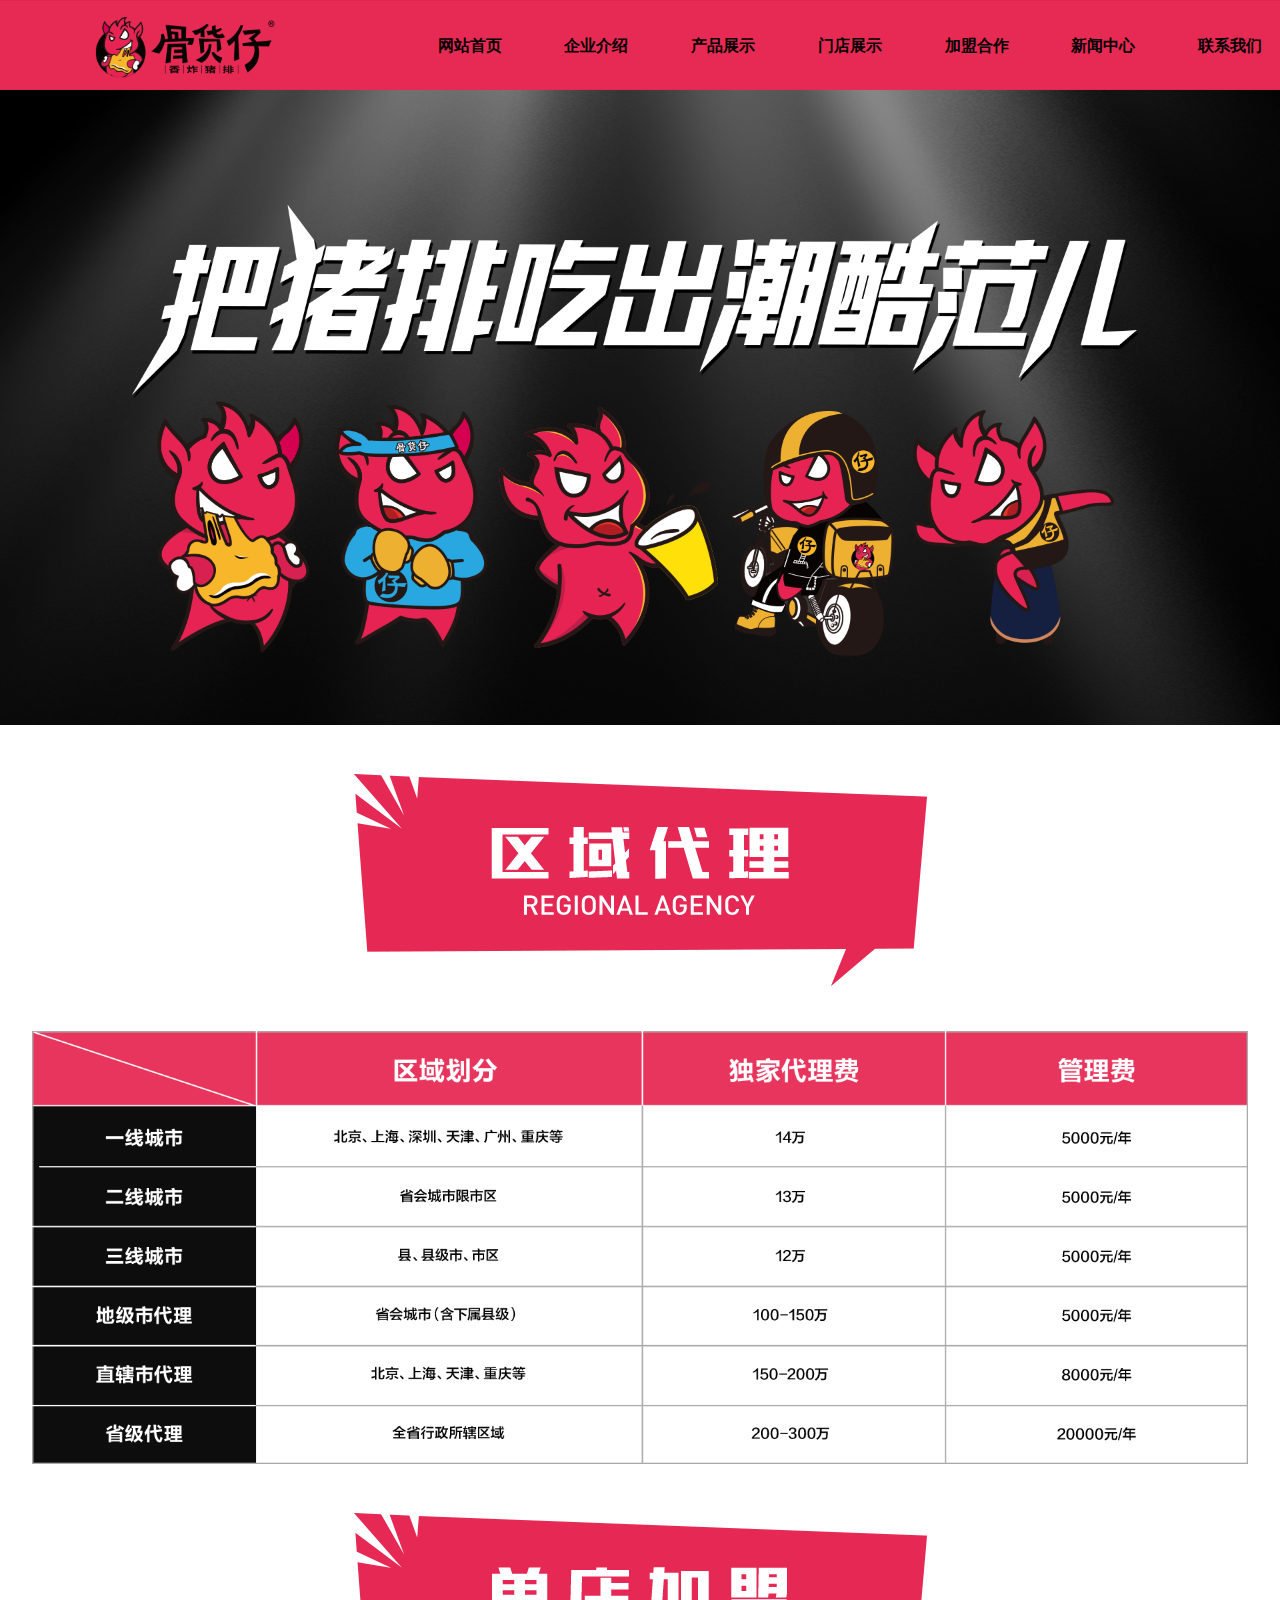
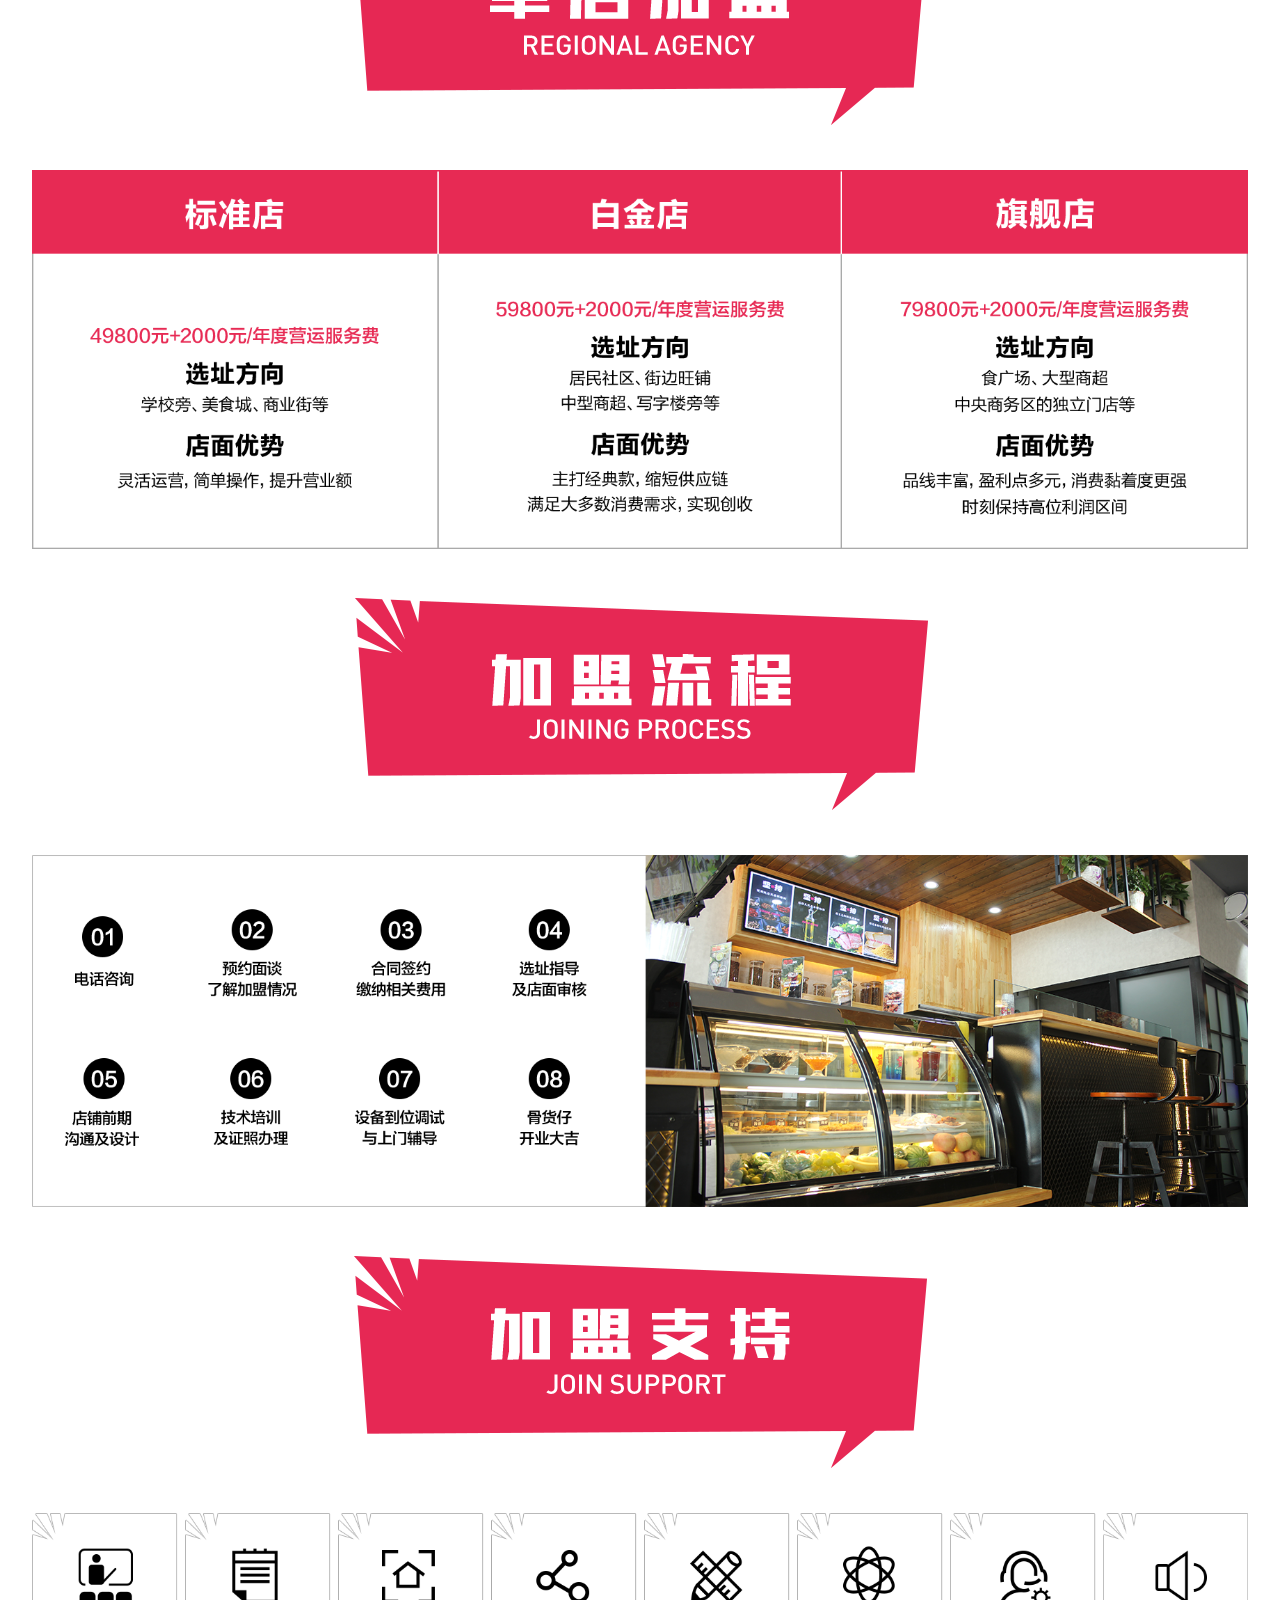
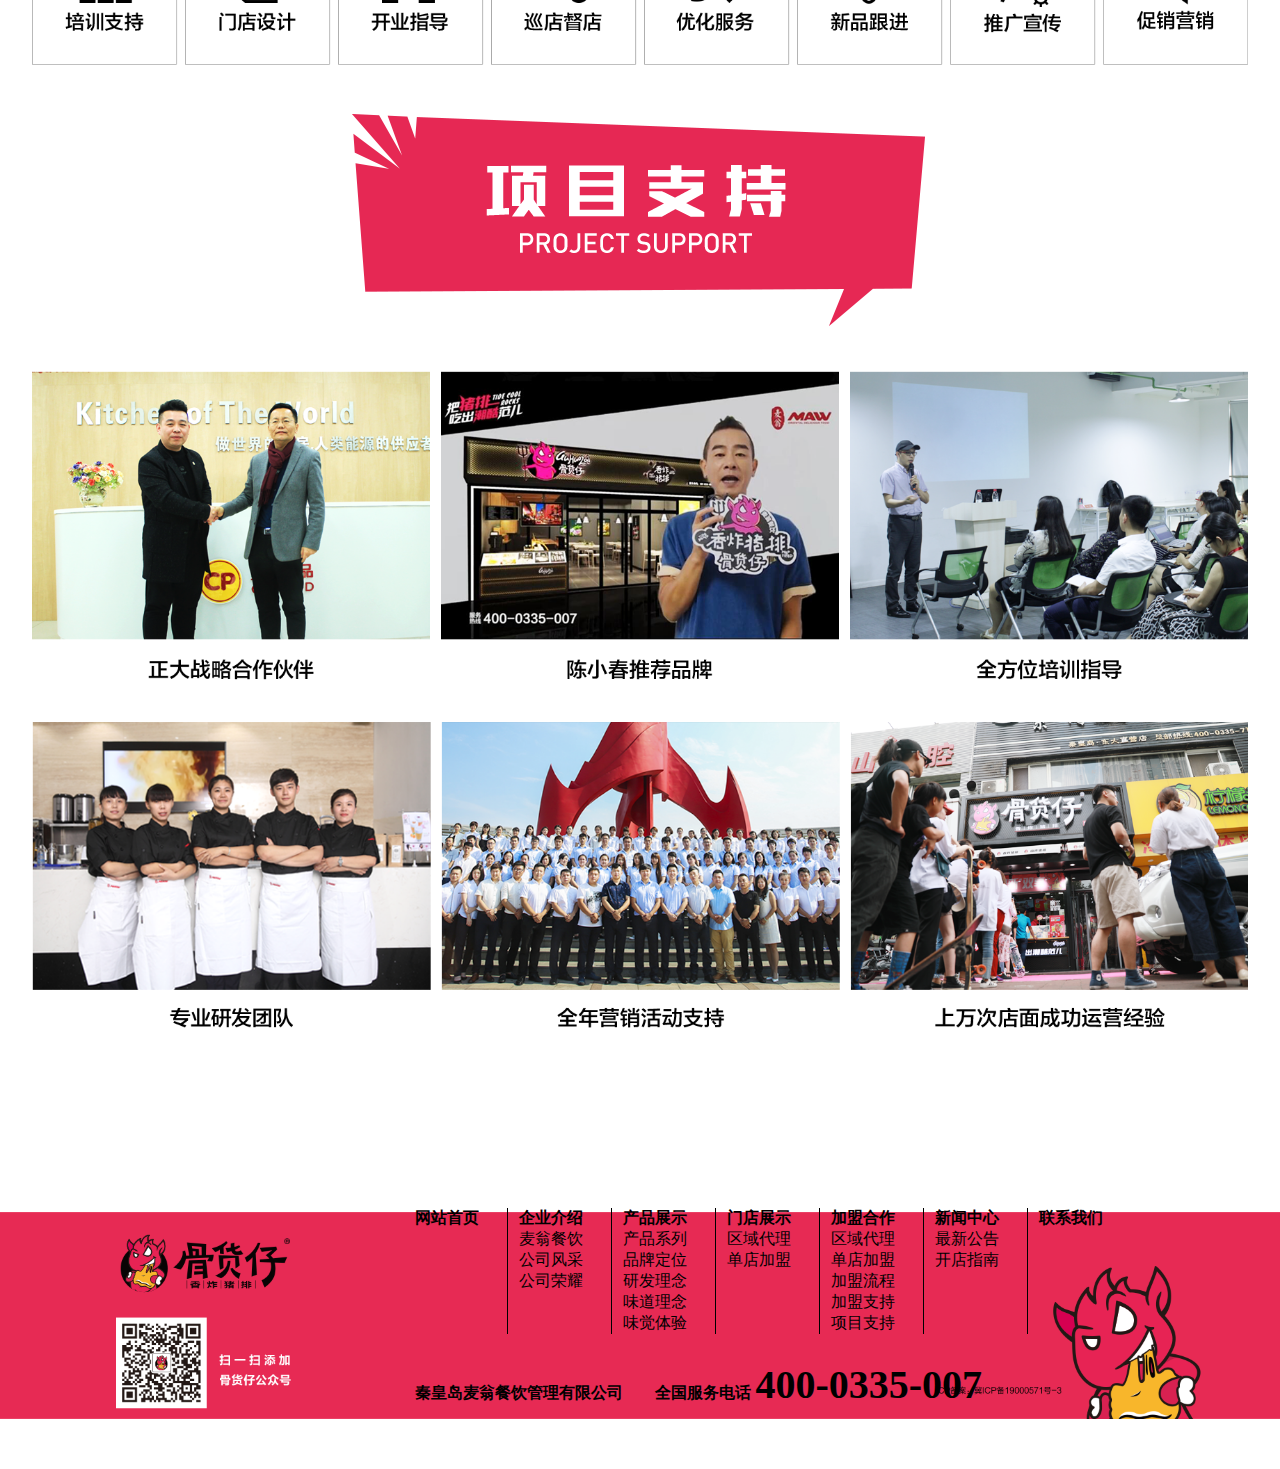
<file: guhuozai/jmhz.html>
<!DOCTYPE html>
<html lang="en">

<head>
    <meta charset="UTF-8">
    <meta name="viewport" content="width=device-width, initial-scale=1.0">
    <meta http-equiv="X-UA-Compatible" content="ie=edge">
    <link rel="stylesheet" href="./css/swiper.min.css">
    <link rel="stylesheet" href="./css/header.css">
    <link rel="stylesheet" href="./css/footer.css">
    <link rel="stylesheet" href="./css/jmhz.css">
    <title>Document</title>
    <script src="./js/swiper.min.js"></script>
</head>

<body>
    <div class="wrap">
        <header>
            <div class="header-top">
                <nav>
                    <ul>
                        <li><a href="./index.html">网站首页</a></li>
                        <li><a href="./qyjs.html">企业介绍</a>
                            <ul>
                                <li><a href="./qyjs.html#qy-mwcy">麦翁餐饮</a></li>
                                <li><a href="./qyjs.html#qy-gsfc">公司风采</a></li>
                                <li><a href="./qyjs.html#qy-gsry">公司荣耀</a></li>
                            </ul>
                        </li>
                        <li><a href="./cpzs.html">产品展示</a>
                            <ul>
                                <li><a href="./cpzs.html#cp-cpxl">产品系列</a></li>
                                <li><a href="./cpzs.html#cp-ppdw">品牌定位</a></li>
                                <li><a href="./cpzs.html#cp-yfln">研发理念</a></li>
                                <li><a href="./cpzs.html#cp-wdln">味道理念</a></li>
                                <li><a href="./cpzs.html#cp-wjty">味觉体验</a></li>
                            </ul>
                        </li>
                        <li><a href="./mdzs.html">门店展示</a>
                            <ul>
                                <li><a href="./mdzs.html#md-qydl">区域代理</a></li>
                                <li><a href="./mdzs.html#md-ddjm">单店加盟</a></li>
                            </ul>
                        </li>
                        <li><a href="./jmhz.html">加盟合作</a>
                            <ul>
                                <li><a href="#" class="jm-qydl">区域代理</a></li>
                                <li><a href="#" class="jm-ddjm">单店加盟</a></li>
                                <li><a href="#" class="jm-jmlc">加盟流程</a></li>
                                <li><a href="#" class="jm-jmzc">加盟支持</a></li>
                                <li><a href="#" class="jm-xmzc">项目支持</a></li>
                            </ul>
                        </li>
                        <li><a href="./xw.html">新闻中心</a>
                            <ul>
                                <li><a href="./xw.html#xw-zxgg">最新公告</a></li>
                                <li><a href="./xw.html#xw-kdzn">开店指南</a></li>
                            </ul>
                        </li>
                        <li><a href="./lxwm.html">联系我们</a></li>
                    </ul>
                </nav>
            </div>
            <div class="banner">
                <div class="swiper-container">
                    <div class="swiper-wrapper">
                        <div class="swiper-slide"><img src="./images/banner/1.png" alt=""></div>
                        <div class="swiper-slide"><img src="./images/banner/2.png" alt=""></div>
                        <div class="swiper-slide"><img src="./images/banner/3.png" alt=""></div>
                        <div class="swiper-slide"><img src="./images/banner/4.png" alt=""></div>
                        <div class="swiper-slide"><img src="./images/banner/5.png" alt=""></div>
                    </div>
                    <!-- 如果需要分页器
                        <div class="swiper-pagination"></div>
    
                        如果需要导航按钮
                        <div class="swiper-button-prev"></div>
                        <div class="swiper-button-next"></div>
    
                        如果需要滚动条
                        <div class="swiper-scrollbar"></div> -->
                </div>
            </div>
        </header>
        <section>
            <div class="section-inner">
                <div class="s1">
                    <p id="jm-qydl"></p>
                    <div class="s1-top">
                        <img class="all" src="./images/jiamenghezuo/jm1.png" alt="">
                        <img src="./images/jiamenghezuo/jm2.png" alt="">
                    </div>
                    <!-- <div class="s1-down">
                        <div class="s1-down-left">
                            <img src="./images/qiyejieshao/qyjs4.png" alt="">
                        </div>
                        <div class="s1-down-right">
                            <img src="./images/qiyejieshao/qyjs3.png" alt="">
                        </div>
                    </div> -->
                </div>
                <div class="s2">
                    <p id="jm-ddjm"></p>
                    <div class="s2-top">
                        <img class="all" src="./images/jiamenghezuo/jm3.png" alt="">
                    </div>
                    <div class="s2-down">
                        <img src="./images/jiamenghezuo/jm4.png" alt="">
                    </div>
                </div>
                <div class="s2 s3">
                    <p id="jm-jmlc"></p>
                    <div class="s2-top">
                        <img class="all" src="./images/jiamenghezuo/jm5.png" alt="">
                    </div>
                    <div class="s2-down">
                        <img src="./images/jiamenghezuo/jm6.png" alt="">
                    </div>
                </div>
                <div class="s2 s4">
                    <p id="jm-jmzc"></p>
                    <div class="s2-top">
                        <img class="all" src="./images/jiamenghezuo/jm7.png" alt="">
                    </div>
                    <div class="s2-down">
                        <img src="./images/jiamenghezuo/jm8.png" alt="">
                    </div>
                </div>
                <div class="s2 s5">
                    <p id="jm-xmzc"></p>
                    <div class="s2-top">
                        <img class="all" src="./images/jiamenghezuo/jm9.png" alt="">
                    </div>
                    <div class="s2-down">
                        <img src="./images/jiamenghezuo/jm10.png" alt="">
                    </div>
                </div>
            </div>
        </section>
        <footer>
            <div class="footer-top">
                <div class="footer-top-inner">
                    <div class="footer-top-inner-right">
                        <div class="footer-top-inner-right-up">
                            <div class="footer-nav">
                                <ul>
                                    <li><a href="./index.html">网站首页</a></li>
                                    <li><a href="./qyjs.html">企业介绍</a>
                                        <a href="./qyjs.html#qy-mwcy">麦翁餐饮</a>
                                        <a href="./qyjs.html#qy-gsfc">公司风采</a>
                                        <a href="./qyjs.html#qy-gsry">公司荣耀</a>
                                    </li>
                                    <li><a href="./cpzs.html">产品展示</a>
                                        <a href="./cpzs.html#cp-cpxl">产品系列</a>
                                        <a href="./cpzs.html#cp-ppdw">品牌定位</a>
                                        <a href="./cpzs.html#cp-yfln">研发理念</a>
                                        <a href="./cpzs.html#cp-wdln">味道理念</a>
                                        <a href="./cpzs.html#cp-wjty">味觉体验</a>
                                    </li>
                                    <li><a href="./mdzs.html">门店展示</a>
                                        <a href="./mdzs.html#md-qydl">区域代理</a>
                                        <a href="./mdzs.html#md-ddjm">单店加盟</a>
                                    </li>
                                    <li><a href="./jmhz.html">加盟合作</a>
                                        <a href="./jmhz.html#jm-qydl">区域代理</a>
                                        <a href="./jmhz.html#jm-ddjm">单店加盟</a>
                                        <a href="./jmhz.html#jm-jmlc">加盟流程</a>
                                        <a href="./jmhz.html#jm-jmzc">加盟支持</a>
                                        <a href="./jmhz.html#jm-xmzc">项目支持</a>
                                    </li>
                                    <li><a href="./xw.html">新闻中心</a>
                                        <a href="./xw.html#xw-zxgg">最新公告</a>
                                        <a href="./xw.html#xw-kdzn">开店指南</a>
                                    </li>
                                    <li><a href="./lxwm.html">联系我们</a></li>
                                </ul>
                            </div>
                        </div>
                        <div class="footer-top-inner-right-down">
                            <span>秦皇岛麦翁餐饮管理有限公司</span>
                            <span>全国服务电话</span>
                            <span>400-0335-007</span>
                        </div>
                    </div>
                </div>
            </div>
            <!-- <div class="footer-down">
                <a href="#" class="btn2">立即留言</a>
            </div> -->
        </footer>
    </div>
    <script src="./js/jquery1.7.2.min.js"></script>
    <script>
        $("nav>ul>li").mouseenter(function () {
            var height = $(this).children("ul").children("li").height();
            var height1 = $(this).children("ul").children("li").length * height;
            var height2 = $(this).height();
            if (height1 == 0) {
                height1 = height2;
            }
            // $(this).css({ "backgroundColor": "rgba(255,255,255,0.5)", "transtion": "all 1s linear" })
            // $(this).children("ul").css({ "backgroundColor": "rgba(255,255,255,0.5)", "transtion": "all 1s linear" })
            $(this).children("ul").stop().animate({ height: height1 });
        })
        $("nav>ul>li").mouseleave(function () {
            $(this).children("ul").stop().animate({ height: "0px" });
        })
        var mySwiper = new Swiper('.swiper-container', {
            loop: true, // 循环模式选项
            slidesPerView: "auto",
            // loopedSlides: _this.bannerList.length,
            speed: 300,
            autoplay: {
                disableOnInteraction: false, //手动滑动之后不打断播放
                delay: 3000
            },
            // 如果需要分页器
            // pagination: {
            //     el: '.swiper-pagination',
            // },

            // 如果需要前进后退按钮
            // navigation: {
            //     nextEl: '.swiper-button-next',
            //     prevEl: '.swiper-button-prev',
            // },

            // 如果需要滚动条
            // scrollbar: {
            //     el: '.swiper-scrollbar',
            // },
        })

        $(window).scroll(function () {
            console.log($(window).scrollTop());
        })
        $('.jm-qydl').click(function () {
            $('body,html').animate({ 'scrollTop': 900 }, 1000)
        });
        $('.jm-ddjm').click(function () {
            $('body,html').animate({ 'scrollTop': 1720 }, 1000)
        });
        $('.jm-jmlc').click(function () {
            $('body,html').animate({ 'scrollTop': 2480 }, 1000)
        });
        $('.jm-jmzc').click(function () {
            $('body,html').animate({ 'scrollTop': 3210 }, 1000)
        });
        $('.jm-xmzc').click(function () {
            $('body,html').animate({ 'scrollTop': 3690 }, 1000)
        });  
    </script>
</body>

</html>
</file>
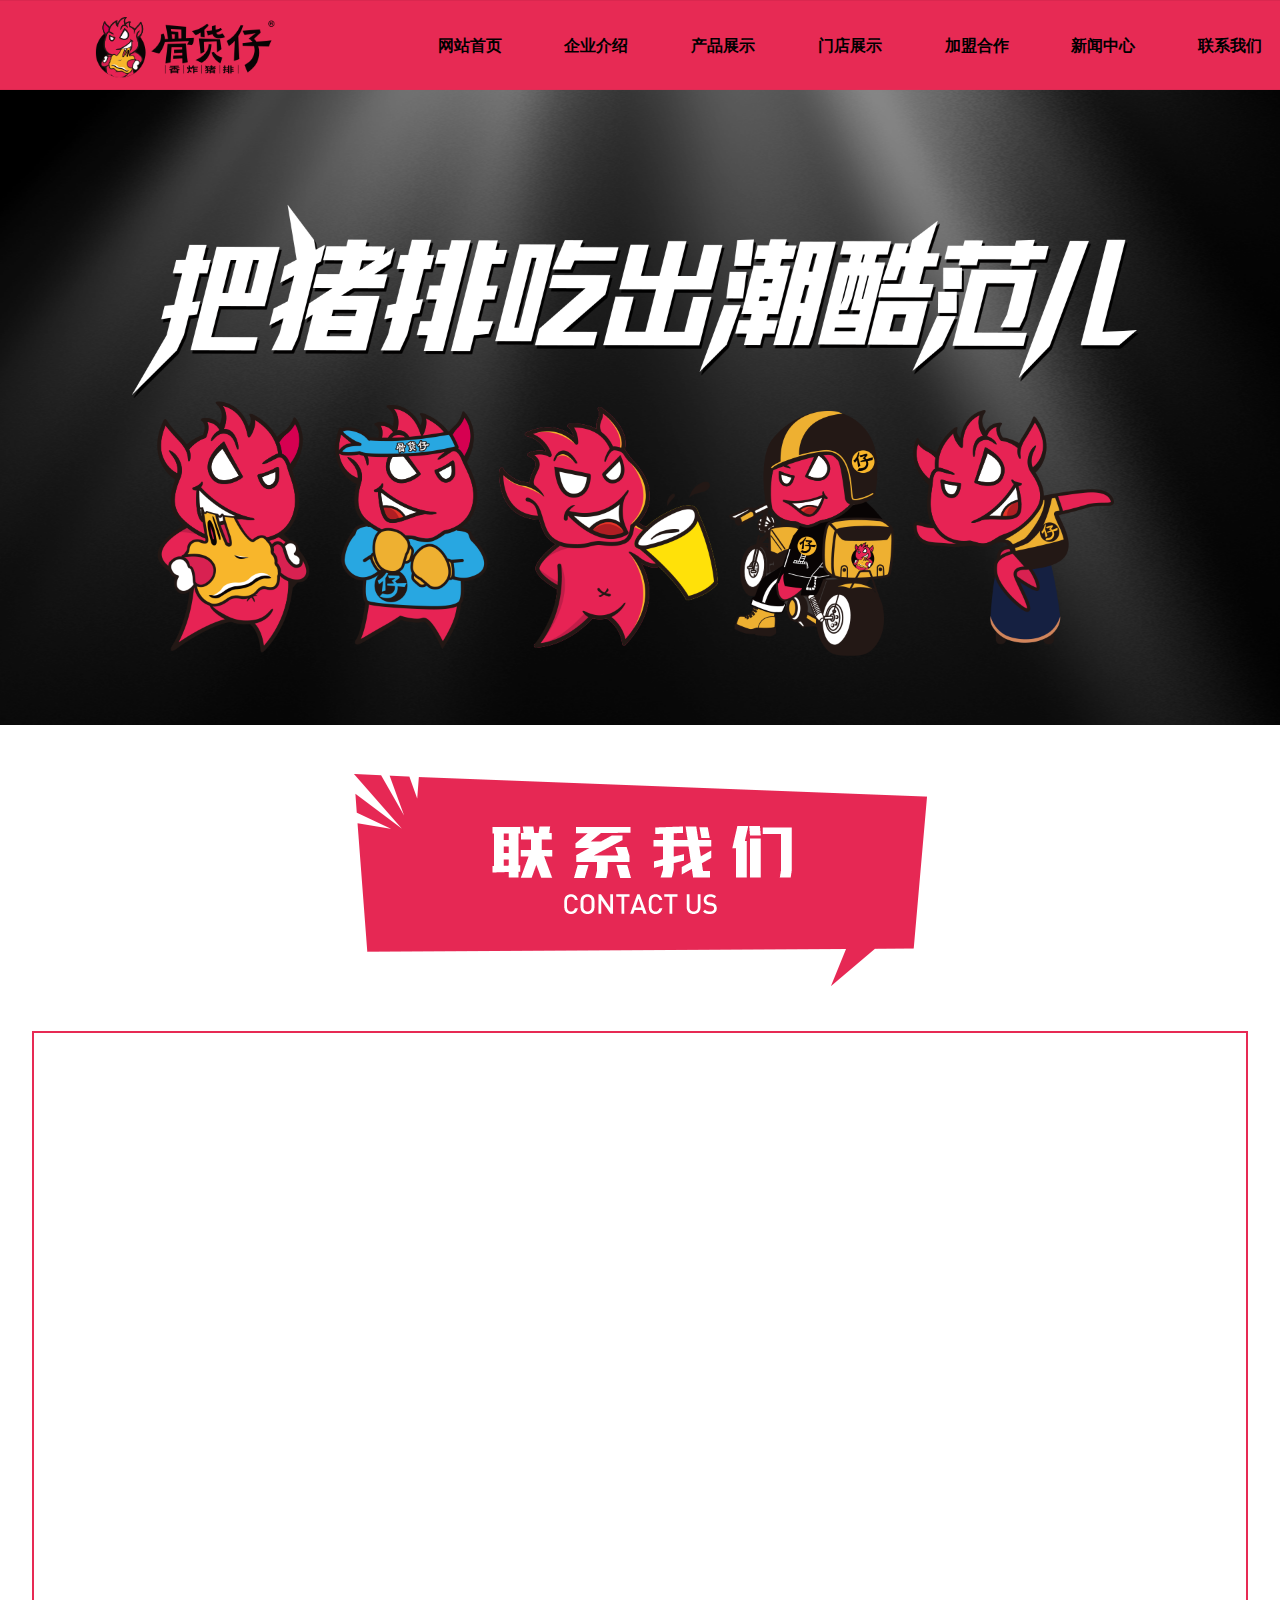
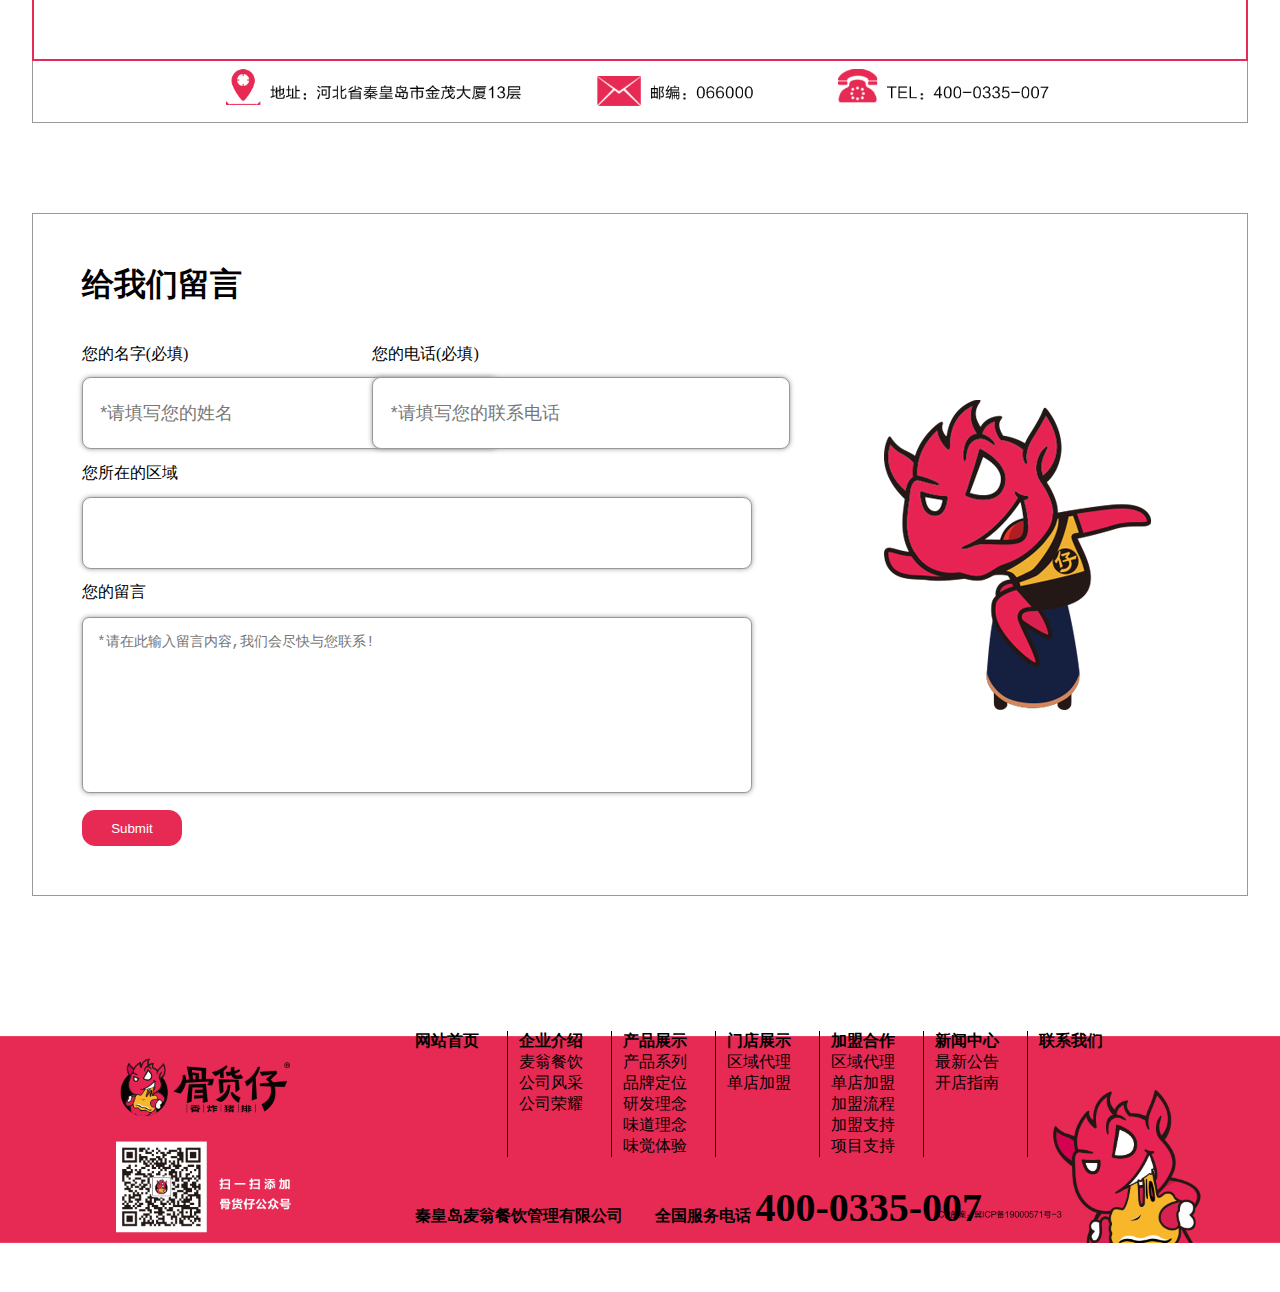
<file: guhuozai/lxwm.html>
<!DOCTYPE html>
<html lang="en">

<head>
    <meta charset="UTF-8">
    <meta name="viewport" content="width=device-width, initial-scale=1.0">
    <meta http-equiv="X-UA-Compatible" content="ie=edge">
    <link rel="stylesheet" href="./css/swiper.min.css">
    <link rel="stylesheet" href="./css/header.css">
    <link rel="stylesheet" href="./css/footer.css">
    <link rel="stylesheet" href="./css/lxwm.css">
    <title>Document</title>
    <script src="./js/swiper.min.js"></script>
    <script src="./js/main.js"></script>
</head>

<body>
    <div class="wrap">
        <header>
            <div class="header-top">
                <nav>
                    <ul>
                        <li><a href="./index.html">网站首页</a></li>
                        <li><a href="./qyjs.html">企业介绍</a>
                            <ul>
                                <li><a href="./qyjs.html#qy-mwcy">麦翁餐饮</a></li>
                                <li><a href="./qyjs.html#qy-gsfc">公司风采</a></li>
                                <li><a href="./qyjs.html#qy-gsry">公司荣耀</a></li>
                            </ul>
                        </li>
                        <li><a href="#">产品展示</a>
                            <ul>
                                <li><a href="">产品系列</a></li>
                                <li><a href="">品牌定位</a></li>
                                <li><a href="">研发理念</a></li>
                                <li><a href="">味道理念</a></li>
                                <li><a href="">味觉体验</a></li>
                            </ul>
                        </li>
                        <li><a href="./mdzs.html">门店展示</a>
                            <ul>
                                <li><a href="./mdzs.html#md-qydl">区域代理</a></li>
                                <li><a href="./mdzs.html#md-ddjm">单店加盟</a></li>
                            </ul>
                        </li>
                        <li><a href="./jmhz.html">加盟合作</a>
                            <ul>
                                <li><a href="./jmhz.html#jm-qydl">区域代理</a></li>
                                <li><a href="./jmhz.html#jm-ddjm">单店加盟</a></li>
                                <li><a href="./jmhz.html#jm-jmlc">加盟流程</a></li>
                                <li><a href="./jmhz.html#jm-jmzc">加盟支持</a></li>
                                <li><a href="./jmhz.html#jm-xmzc">项目支持</a></li>
                            </ul>
                        </li>
                        <li><a href="./xw.html">新闻中心</a>
                            <ul>
                                <li><a href="./xw.html#xw-zxgg">最新公告</a></li>
                                <li><a href="./xw.html#xw-kdzn">开店指南</a></li>
                            </ul>
                        </li>
                        <li><a href="./lxwm.html">联系我们</a></li>
                    </ul>
                </nav>
            </div>
            <div class="banner">
                <div class="swiper-container">
                    <div class="swiper-wrapper">
                        <div class="swiper-slide"><img src="./images/banner/1.png" alt=""></div>
                        <div class="swiper-slide"><img src="./images/banner/2.png" alt=""></div>
                        <div class="swiper-slide"><img src="./images/banner/3.png" alt=""></div>
                        <div class="swiper-slide"><img src="./images/banner/4.png" alt=""></div>
                        <div class="swiper-slide"><img src="./images/banner/5.png" alt=""></div>
                    </div>
                    <!-- 如果需要分页器
                        <div class="swiper-pagination"></div>
    
                        如果需要导航按钮
                        <div class="swiper-button-prev"></div>
                        <div class="swiper-button-next"></div>
    
                        如果需要滚动条
                        <div class="swiper-scrollbar"></div> -->
                </div>
            </div>
        </header>
        <section>
            <div class="section-inner">
                <div class="s1">
                    <div class="s1-top">
                        <img class="all" src="./images/lianxiwomen/lxwm2.png" alt="">
                    </div>
                    <div id="container"></div>
                    <div class="s1-down">
                        <div>
                            <img src="./images/lianxiwomen/lxwm3.png" alt="">
                        </div>
                    </div>
                </div>
                <div class="s2">
                    <h2>给我们留言</h2>
                    <form>
                        <div class="form1">
                            <div>
                                <span>您的名字(必填)</span>
                                <input type="text" name="" placeholder="*请填写您的姓名">
                            </div>
                            <div>
                                <span>您的电话(必填)</span>
                                <input type="text" name="" placeholder="*请填写您的联系电话">
                            </div>
                        </div>
                        <div class="form2">
                            <span>您所在的区域</span>
                            <input type="text" name="" placeholder="">
                        </div>
                        <div class="form3">
                            <span>您的留言</span>
                            <textarea name="" id="" cols="30" rows="10" placeholder="*请在此输入留言内容,我们会尽快与您联系!"></textarea>
                        </div>
                        <input class="submit" type="submit">
                    </form>
                </div>
            </div>
        </section>
        <footer>
            <div class="footer-top">
                <div class="footer-top-inner">
                    <div class="footer-top-inner-right">
                        <div class="footer-top-inner-right-up">
                            <div class="footer-nav">
                                <ul>
                                    <li><a href="./index.html">网站首页</a></li>
                                    <li><a href="./qyjs.html">企业介绍</a>
                                        <a href="./qyjs.html#qy-mwcy">麦翁餐饮</a>
                                        <a href="./qyjs.html#qy-gsfc">公司风采</a>
                                        <a href="./qyjs.html#qy-gsry">公司荣耀</a>
                                    </li>
                                    <li><a href="./cpzs.html">产品展示</a>
                                        <a href="./cpzs.html#cp-cpxl">产品系列</a>
                                        <a href="./cpzs.html#cp-ppdw">品牌定位</a>
                                        <a href="./cpzs.html#cp-yfln">研发理念</a>
                                        <a href="./cpzs.html#cp-wdln">味道理念</a>
                                        <a href="./cpzs.html#cp-wjty">味觉体验</a>
                                    </li>
                                    <li><a href="./mdzs.html">门店展示</a>
                                        <a href="./mdzs.html#md-qydl">区域代理</a>
                                        <a href="./mdzs.html#md-ddjm">单店加盟</a>
                                    </li>
                                    <li><a href="./jmhz.html">加盟合作</a>
                                        <a href="./jmhz.html#jm-qydl">区域代理</a>
                                        <a href="./jmhz.html#jm-ddjm">单店加盟</a>
                                        <a href="./jmhz.html#jm-jmlc">加盟流程</a>
                                        <a href="./jmhz.html#jm-jmzc">加盟支持</a>
                                        <a href="./jmhz.html#jm-xmzc">项目支持</a>
                                    </li>
                                    <li><a href="./xw.html">新闻中心</a>
                                        <a href="./xw.html#xw-zxgg">最新公告</a>
                                        <a href="./xw.html#xw-kdzn">开店指南</a>
                                    </li>
                                    <li><a href="./lxwm.html">联系我们</a></li>
                                </ul>
                            </div>
                        </div>
                        <div class="footer-top-inner-right-down">
                            <span>秦皇岛麦翁餐饮管理有限公司</span>
                            <span>全国服务电话</span>
                            <span>400-0335-007</span>
                        </div>
                    </div>
                </div>
            </div>
            <!-- <div class="footer-down">
                <a href="#" class="btn2">立即留言</a>
            </div> -->
        </footer>
    </div>
    <script src="./js/jquery1.7.2.min.js"></script>
    <script type="text/javascript"
        src="http://api.map.baidu.com/getscript?v=2.0&ak=mQSD0x3QiB9pmEGpXPXMVkCVQm5mUhcw"></script>
    <script>
        $("nav>ul>li").mouseenter(function () {
            var height = $(this).children("ul").children("li").height();
            var height1 = $(this).children("ul").children("li").length * height;
            var height2 = $(this).height();
            if (height1 == 0) {
                height1 = height2;
            }
            // $(this).css({ "backgroundColor": "rgba(255,255,255,0.5)", "transtion": "all 1s linear" })
            // $(this).children("ul").css({ "backgroundColor": "rgba(255,255,255,0.5)", "transtion": "all 1s linear" })
            $(this).children("ul").stop().animate({ height: height1 });
        })
        $("nav>ul>li").mouseleave(function () {
            $(this).children("ul").stop().animate({ height: "0px" });
        })
        var mySwiper = new Swiper('.swiper-container', {
            loop: true, // 循环模式选项
            slidesPerView: "auto",
            // loopedSlides: _this.bannerList.length,
            speed: 300,
            autoplay: {
                disableOnInteraction: false, //手动滑动之后不打断播放
                delay: 3000
            },
            // 如果需要分页器
            // pagination: {
            //     el: '.swiper-pagination',
            // },

            // 如果需要前进后退按钮
            // navigation: {
            //     nextEl: '.swiper-button-next',
            //     prevEl: '.swiper-button-prev',
            // },

            // 如果需要滚动条
            // scrollbar: {
            //     el: '.swiper-scrollbar',
            // },
        })

    </script>
</body>

</html>
</file>
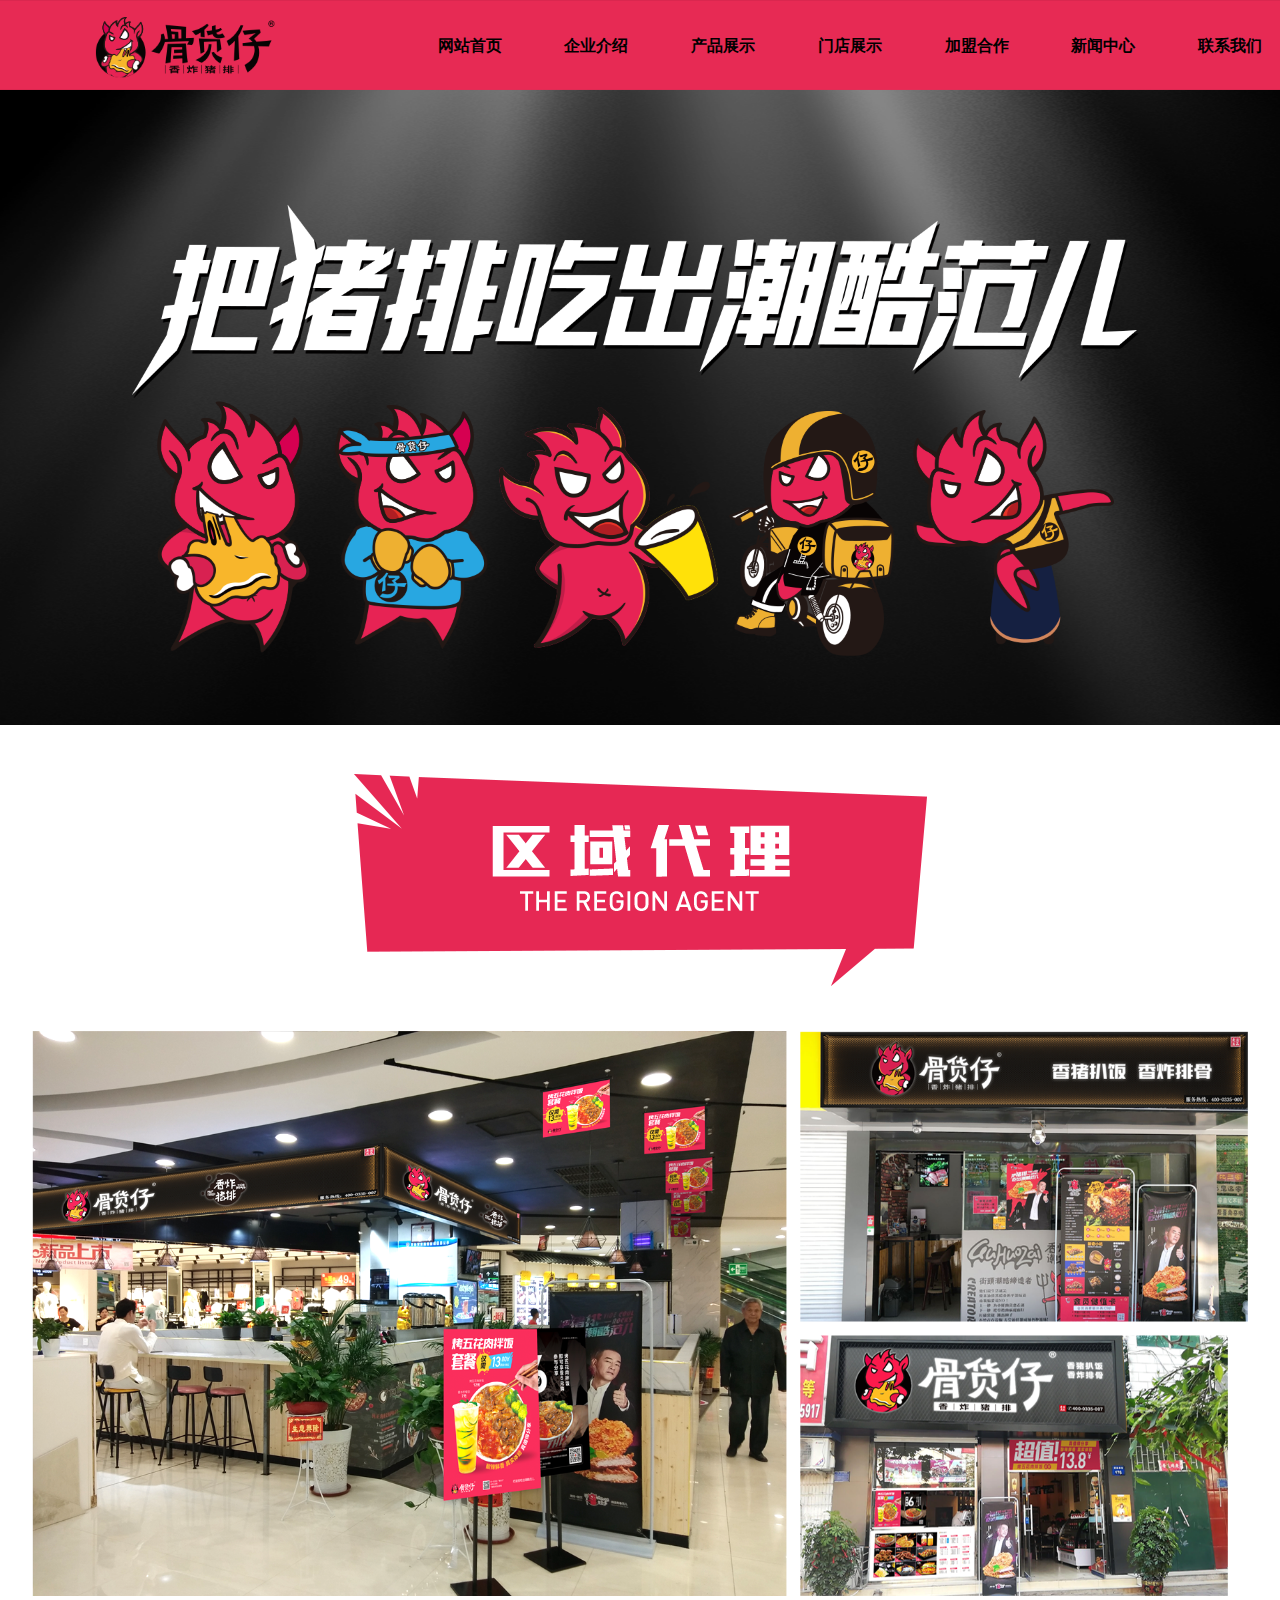
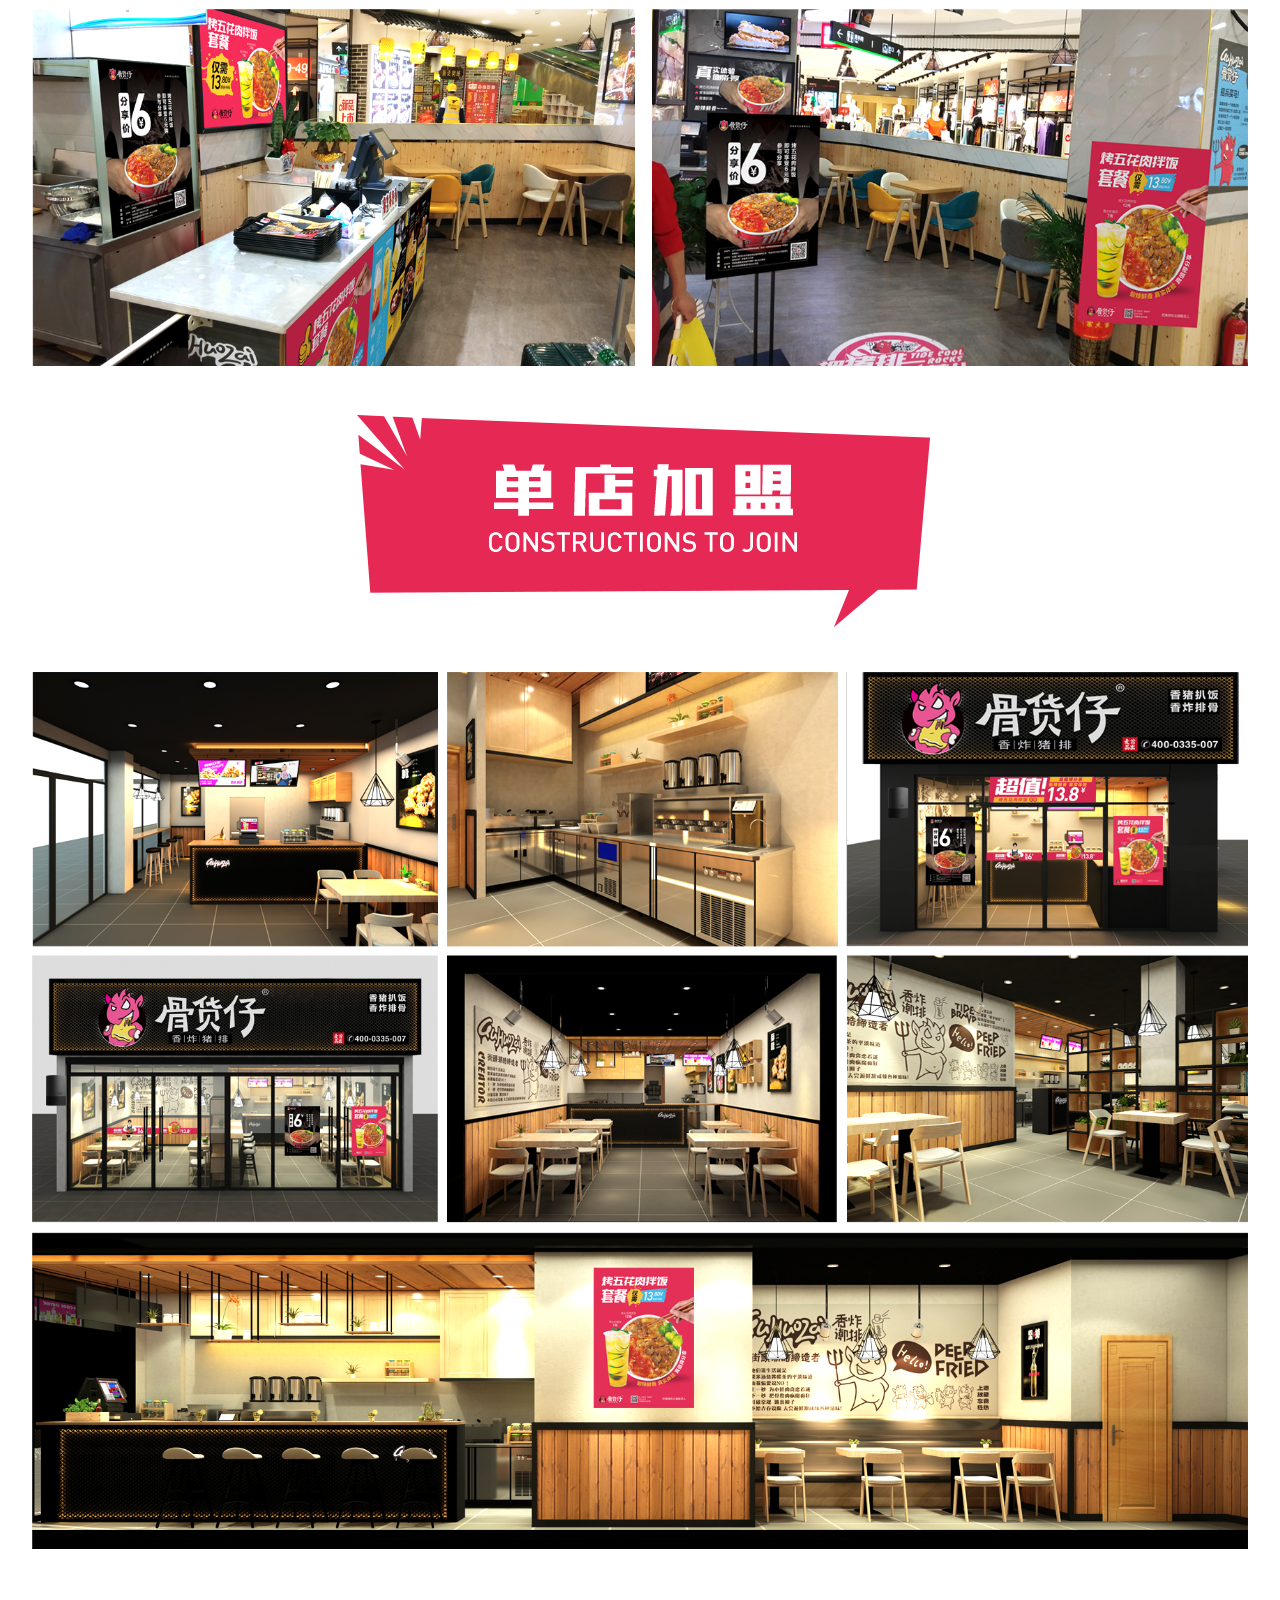
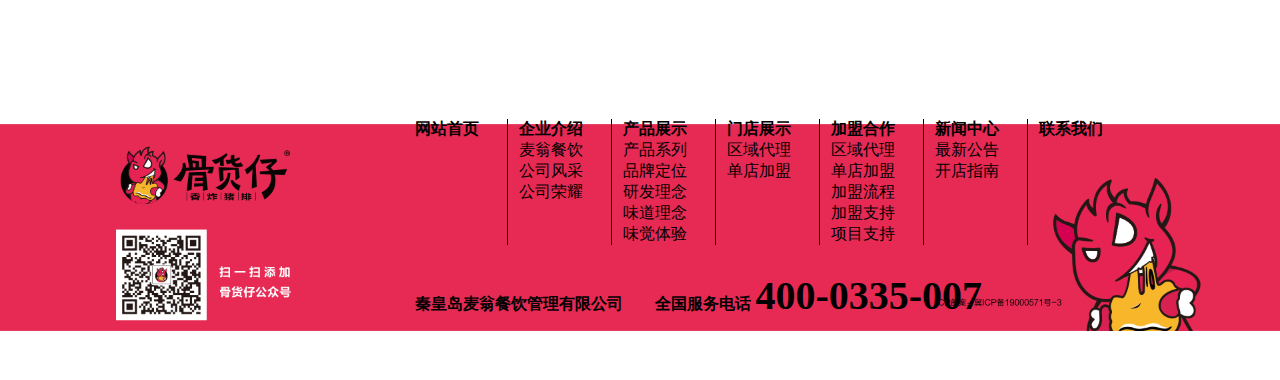
<file: guhuozai/mdzs.html>
<!DOCTYPE html>
<html lang="en">

<head>
    <meta charset="UTF-8">
    <meta name="viewport" content="width=device-width, initial-scale=1.0">
    <meta http-equiv="X-UA-Compatible" content="ie=edge">
    <link rel="stylesheet" href="./css/swiper.min.css">
    <link rel="stylesheet" href="./css/header.css">
    <link rel="stylesheet" href="./css/footer.css">
    <link rel="stylesheet" href="./css/mdzs.css">
    <title>Document</title>
    <script src="./js/swiper.min.js"></script>
</head>

<body>
    <div class="wrap">
        <header>
            <div class="header-top">
                <nav>
                    <ul>
                        <li><a href="./index.html">网站首页</a></li>
                        <li><a href="./qyjs.html">企业介绍</a>
                            <ul>
                                <li><a href="./qyjs.html#qy-mwcy">麦翁餐饮</a></li>
                                <li><a href="./qyjs.html#qy-gsfc">公司风采</a></li>
                                <li><a href="./qyjs.html#qy-gsry">公司荣耀</a></li>
                            </ul>
                        </li>
                        <li><a href="./cpzs.html">产品展示</a>
                            <ul>
                                <li><a href="./cpzs.html#cp-cpxl">产品系列</a></li>
                                <li><a href="./cpzs.html#cp-ppdw">品牌定位</a></li>
                                <li><a href="./cpzs.html#cp-yfln">研发理念</a></li>
                                <li><a href="./cpzs.html#cp-wdln">味道理念</a></li>
                                <li><a href="./cpzs.html#cp-wjty">味觉体验</a></li>
                            </ul>
                        </li>
                        <li><a href="./mdzs.html">门店展示</a>
                            <ul>
                                <li><a href="#" class="md-qydl">区域代理</a></li>
                                <li><a href="#" class="md-ddjm">单店加盟</a></li>
                            </ul>
                        </li>
                        <li><a href="./jmhz.html">加盟合作</a>
                            <ul>
                                <li><a href="./jmhz.html#jm-qydl">区域代理</a></li>
                                <li><a href="./jmhz.html#jm-ddjm">单店加盟</a></li>
                                <li><a href="./jmhz.html#jm-jmlc">加盟流程</a></li>
                                <li><a href="./jmhz.html#jm-jmzc">加盟支持</a></li>
                                <li><a href="./jmhz.html#jm-xmzc">项目支持</a></li>
                            </ul>
                        </li>
                        <li><a href="./xw.html">新闻中心</a>
                            <ul>
                                <li><a href="./xw.html#xw-zxgg">最新公告</a></li>
                                <li><a href="./xw.html#xw-kdzn">开店指南</a></li>
                            </ul>
                        </li>
                        <li><a href="./lxwm.html">联系我们</a></li>
                    </ul>
                </nav>
            </div>
            <div class="banner">
                <div class="swiper-container">
                    <div class="swiper-wrapper">
                        <div class="swiper-slide"><img src="./images/banner/1.png" alt=""></div>
                        <div class="swiper-slide"><img src="./images/banner/2.png" alt=""></div>
                        <div class="swiper-slide"><img src="./images/banner/3.png" alt=""></div>
                        <div class="swiper-slide"><img src="./images/banner/4.png" alt=""></div>
                        <div class="swiper-slide"><img src="./images/banner/5.png" alt=""></div>
                    </div>
                    <!-- 如果需要分页器
                        <div class="swiper-pagination"></div>
    
                        如果需要导航按钮
                        <div class="swiper-button-prev"></div>
                        <div class="swiper-button-next"></div>
    
                        如果需要滚动条
                        <div class="swiper-scrollbar"></div> -->
                </div>
            </div>
        </header>
        <section>
            <div class="section-inner">
                <div class="s1">
                    <p id="md-qydl"></p>
                    <div class="s1-top">
                        <img class="all" src="./images/mendian/md2.png" alt="">
                        <img src="./images/mendian/md3.png" alt="">
                    </div>
                </div>
                <div class="s2">
                    <p id="md-ddjm"></p>
                    <div class="s2-top">
                        <img class="all" src="./images/mendian/md4.png" alt="">
                    </div>
                    <div class="s2-down">
                        <img src="./images/mendian/md5.png" alt="">
                    </div>
                </div>
            </div>
        </section>
        <footer>
            <div class="footer-top">
                <div class="footer-top-inner">
                    <div class="footer-top-inner-right">
                        <div class="footer-top-inner-right-up">
                            <div class="footer-nav">
                                <ul>
                                    <li><a href="./index.html">网站首页</a></li>
                                    <li><a href="./qyjs.html">企业介绍</a>
                                        <a href="./qyjs.html#qy-mwcy">麦翁餐饮</a>
                                        <a href="./qyjs.html#qy-gsfc">公司风采</a>
                                        <a href="./qyjs.html#qy-gsry">公司荣耀</a>
                                    </li>
                                    <li><a href="./cpzs.html">产品展示</a>
                                        <a href="./cpzs.html#cp-cpxl">产品系列</a>
                                        <a href="./cpzs.html#cp-ppdw">品牌定位</a>
                                        <a href="./cpzs.html#cp-yfln">研发理念</a>
                                        <a href="./cpzs.html#cp-wdln">味道理念</a>
                                        <a href="./cpzs.html#cp-wjty">味觉体验</a>
                                    </li>
                                    <li><a href="./mdzs.html">门店展示</a>
                                        <a href="./mdzs.html#md-qydl">区域代理</a>
                                        <a href="./mdzs.html#md-ddjm">单店加盟</a>
                                    </li>
                                    <li><a href="./jmhz.html">加盟合作</a>
                                        <a href="./jmhz.html#jm-qydl">区域代理</a>
                                        <a href="./jmhz.html#jm-ddjm">单店加盟</a>
                                        <a href="./jmhz.html#jm-jmlc">加盟流程</a>
                                        <a href="./jmhz.html#jm-jmzc">加盟支持</a>
                                        <a href="./jmhz.html#jm-xmzc">项目支持</a>
                                    </li>
                                    <li><a href="./xw.html">新闻中心</a>
                                        <a href="./xw.html#xw-zxgg">最新公告</a>
                                        <a href="./xw.html#xw-kdzn">开店指南</a>
                                    </li>
                                    <li><a href="./lxwm.html">联系我们</a></li>
                                </ul>
                            </div>
                        </div>
                        <div class="footer-top-inner-right-down">
                            <span>秦皇岛麦翁餐饮管理有限公司</span>
                            <span>全国服务电话</span>
                            <span>400-0335-007</span>
                        </div>
                    </div>
                </div>
            </div>
            <!-- <div class="footer-down">
                <a href="#" class="btn2">立即留言</a>
            </div> -->
        </footer>
    </div>
    <script src="./js/jquery1.7.2.min.js"></script>
    <script>
        $("nav>ul>li").mouseenter(function () {
            var height = $(this).children("ul").children("li").height();
            var height1 = $(this).children("ul").children("li").length * height;
            var height2 = $(this).height();
            if (height1 == 0) {
                height1 = height2;
            }
            // $(this).css({ "backgroundColor": "rgba(255,255,255,0.5)", "transtion": "all 1s linear" })
            // $(this).children("ul").css({ "backgroundColor": "rgba(255,255,255,0.5)", "transtion": "all 1s linear" })
            $(this).children("ul").stop().animate({ height: height1 });
        })
        $("nav>ul>li").mouseleave(function () {
            $(this).children("ul").stop().animate({ height: "0px" });
        })
        var mySwiper = new Swiper('.swiper-container', {
            loop: true, // 循环模式选项
            slidesPerView: "auto",
            // loopedSlides: _this.bannerList.length,
            speed: 300,
            autoplay: {
                disableOnInteraction: false, //手动滑动之后不打断播放
                delay: 3000
            },
            // 如果需要分页器
            // pagination: {
            //     el: '.swiper-pagination',
            // },

            // 如果需要前进后退按钮
            // navigation: {
            //     nextEl: '.swiper-button-next',
            //     prevEl: '.swiper-button-prev',
            // },

            // 如果需要滚动条
            // scrollbar: {
            //     el: '.swiper-scrollbar',
            // },
        })
        $(window).scroll(function () {
            console.log($(window).scrollTop());
        })
        $('.md-qydl').click(function () {
            $('body,html').animate({ 'scrollTop': 880 }, 1000)
        });
        $('.md-ddjm').click(function () {
            $('body,html').animate({ 'scrollTop': 2320 }, 1000)
        });
    </script>
</body>

</html>
</file>
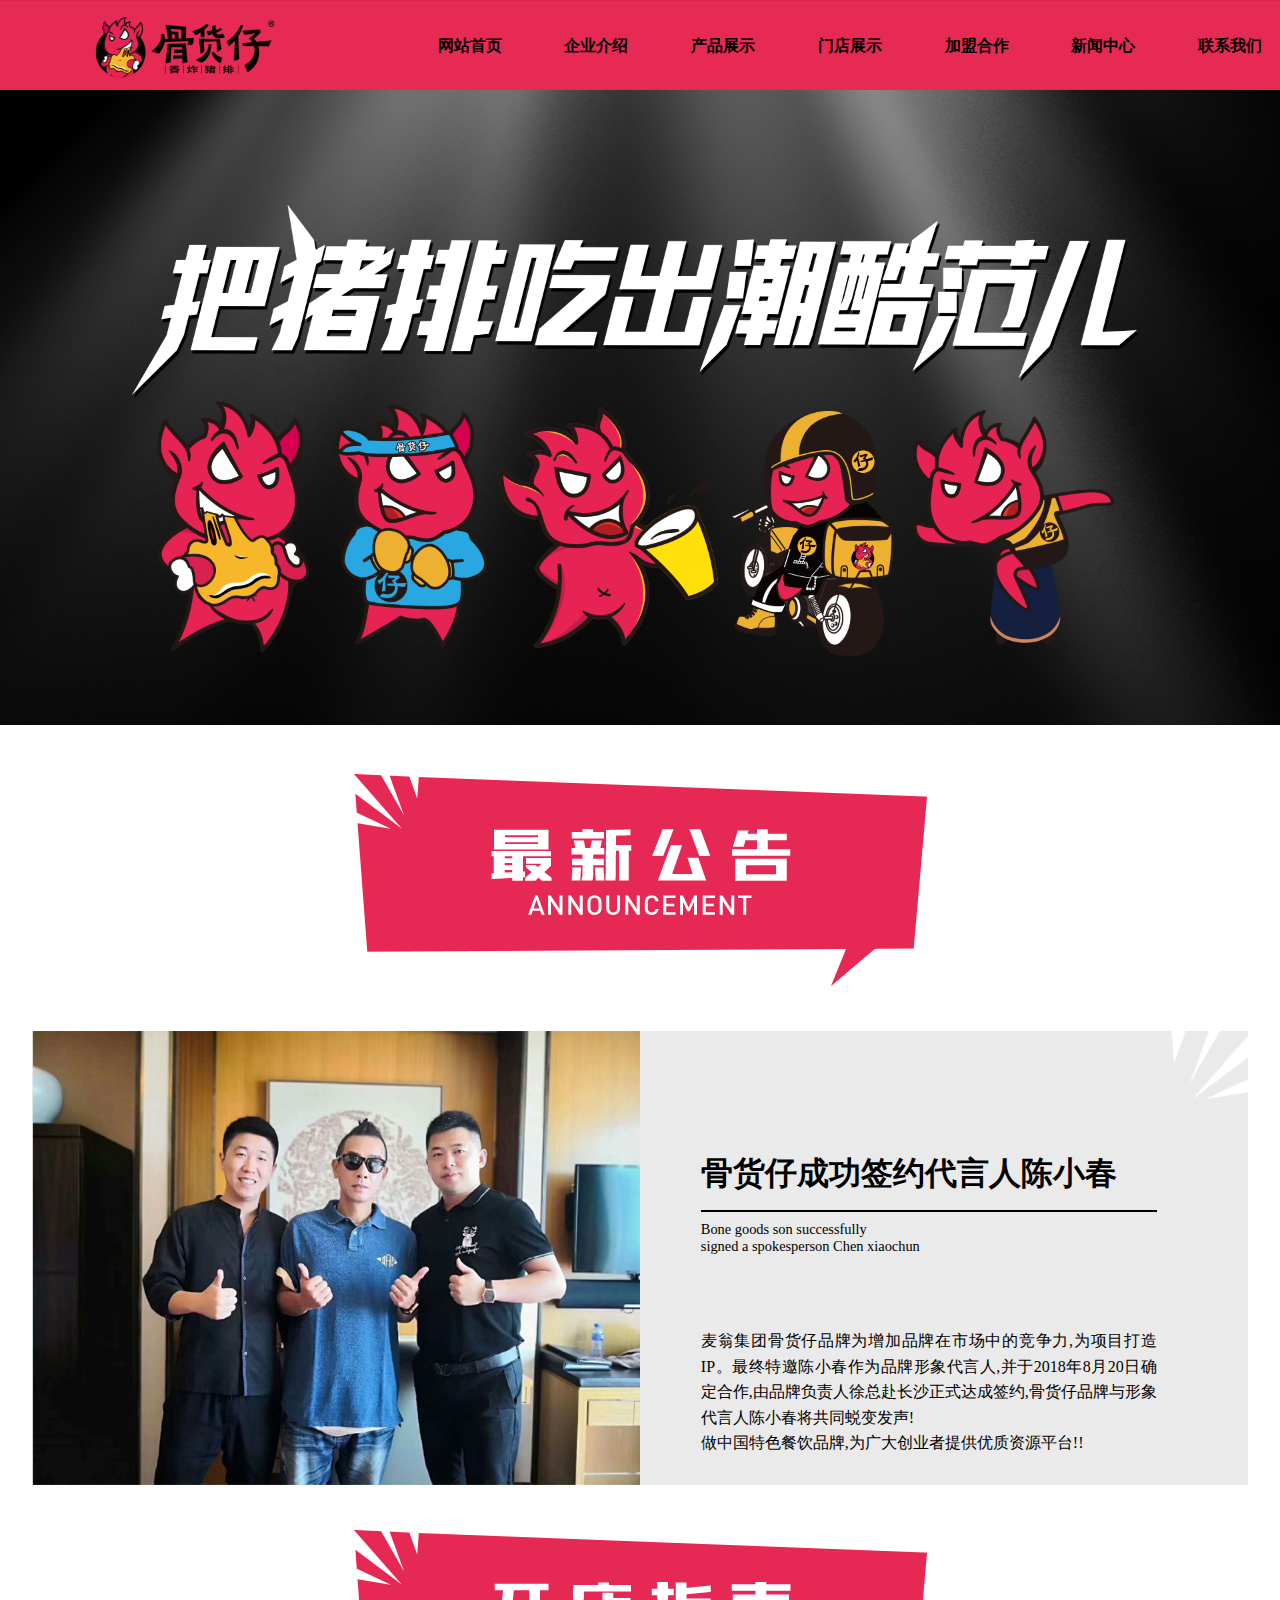
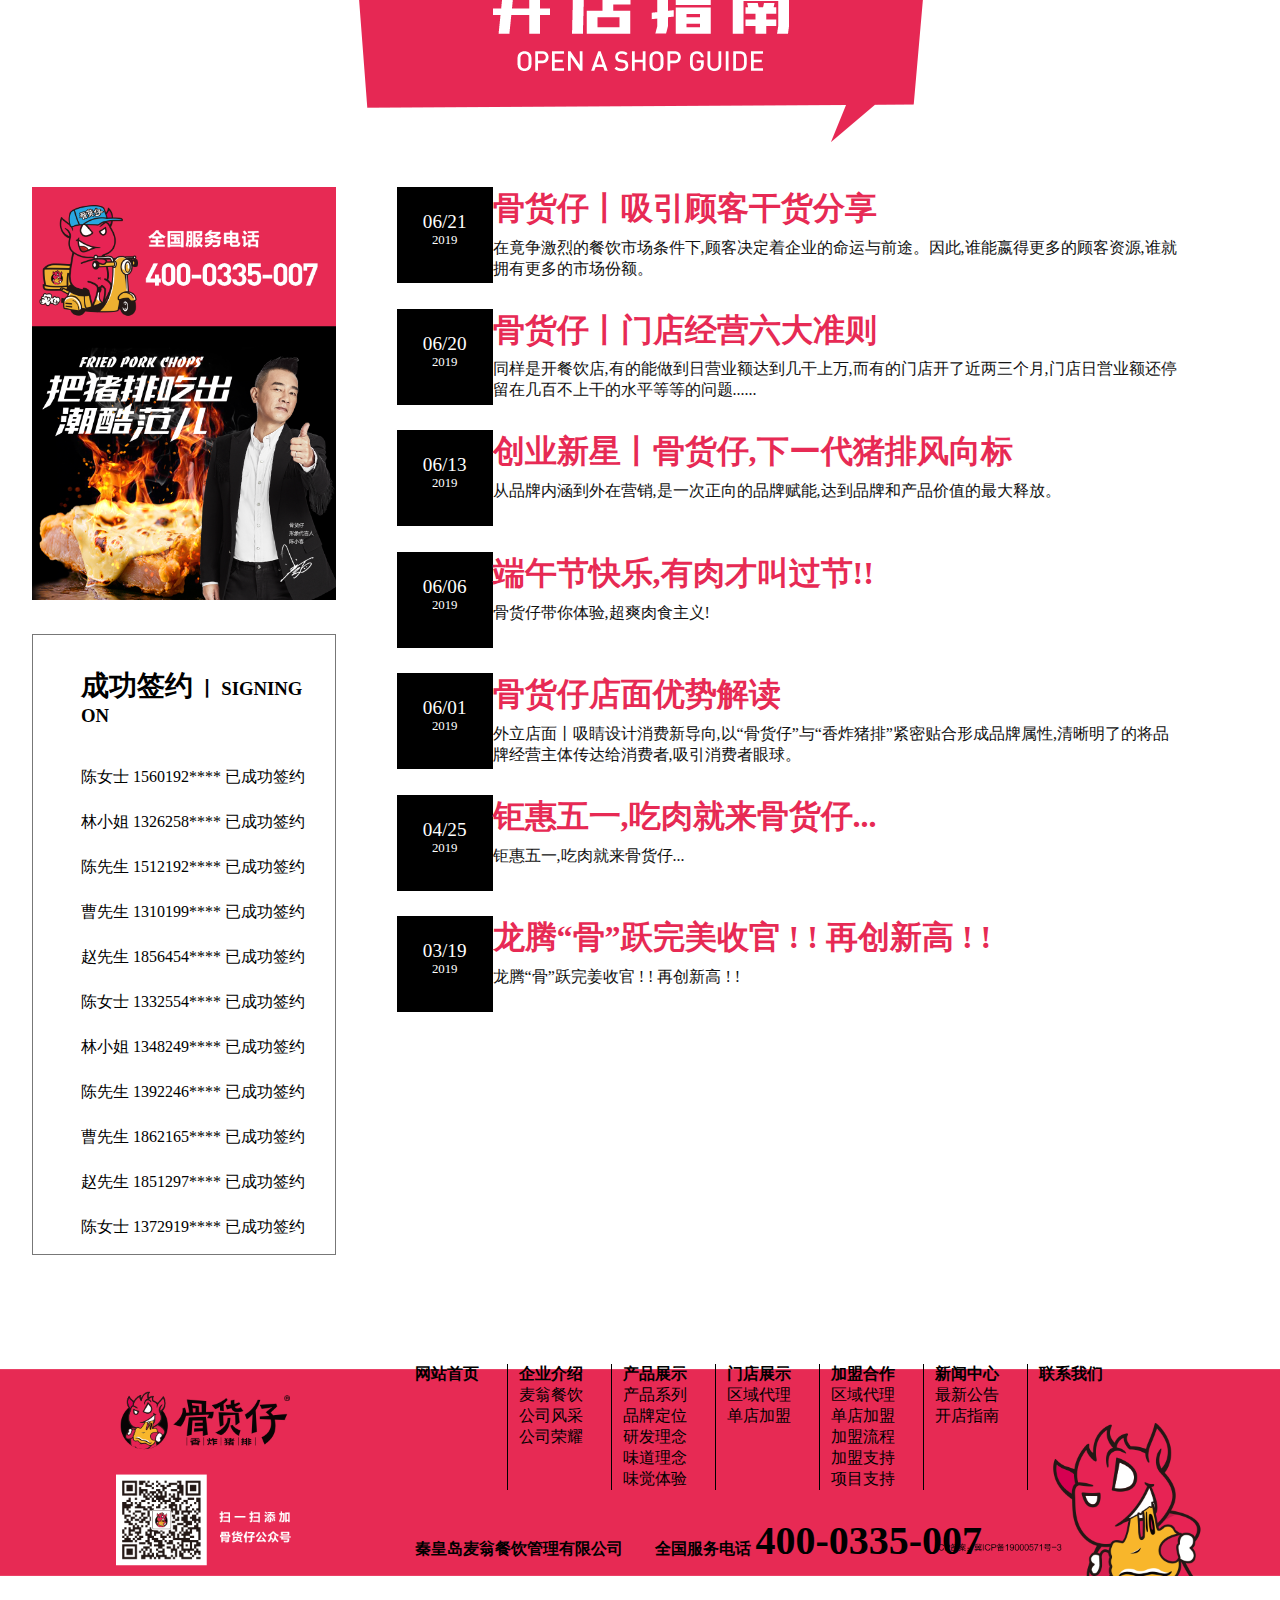
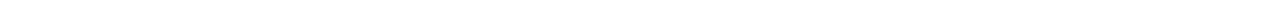
<file: guhuozai/xw.html>
<!DOCTYPE html>
<html lang="en">

<head>
    <meta charset="UTF-8">
    <meta name="viewport" content="width=device-width, initial-scale=1.0">
    <meta http-equiv="X-UA-Compatible" content="ie=edge">
    <link rel="stylesheet" href="./css/swiper.min.css">
    <link rel="stylesheet" href="./css/header.css">
    <link rel="stylesheet" href="./css/footer.css">
    <link rel="stylesheet" href="./css/xw.css">
    <link rel="stylesheet" href="./css/jq22.css">
    <link rel="stylesheet" href="./css/jquery.sPage.css">
    <title>Document</title>
    <script src="./js/swiper.min.js"></script>
    <!-- <script src="./js/jquery1.7.2.min.js"></script> -->
    <script src="http://www.jq22.com/jquery/jquery-1.10.2.js"></script>
    <script src="./js/jcarousellite_1.0.1c4.js" type="text/javascript"></script>
</head>

<body>
    <div class="wrap">
        <header>
            <div class="header-top">
                <nav>
                    <ul>
                        <li><a href="./index.html">网站首页</a></li>
                        <li><a href="./qyjs.html">企业介绍</a>
                            <ul>
                                <li><a href="#" class="qy-mwcy">麦翁餐饮</a></li>
                                <li><a href="#" class="qy-gsfc">公司风采</a></li>
                                <li><a href="#" class="qy-gsry">公司荣耀</a></li>
                            </ul>
                        </li>
                        <li><a href="./cpzs.html">产品展示</a>
                            <ul>
                                <li><a href="./cpzs.html#cp-cpxl">产品系列</a></li>
                                <li><a href="./cpzs.html#cp-ppdw">品牌定位</a></li>
                                <li><a href="./cpzs.html#cp-yfln">研发理念</a></li>
                                <li><a href="./cpzs.html#cp-wdln">味道理念</a></li>
                                <li><a href="./cpzs.html#cp-wjty">味觉体验</a></li>
                            </ul>
                        </li>
                        <li><a href="./mdzs.html">门店展示</a>
                            <ul>
                                <li><a href="./mdzs.html#md-qydl">区域代理</a></li>
                                <li><a href="./mdzs.html#md-ddjm">单店加盟</a></li>
                            </ul>
                        </li>
                        <li><a href="./jmhz.html">加盟合作</a>
                            <ul>
                                <li><a href="./jmhz.html#jm-qydl">区域代理</a></li>
                                <li><a href="./jmhz.html#jm-ddjm">单店加盟</a></li>
                                <li><a href="./jmhz.html#jm-jmlc">加盟流程</a></li>
                                <li><a href="./jmhz.html#jm-jmzc">加盟支持</a></li>
                                <li><a href="./jmhz.html#jm-xmzc">项目支持</a></li>
                            </ul>
                        </li>
                        <li><a href="./xw.html">新闻中心</a>
                            <ul>
                                <li><a href="#" class="xw-zxgg">最新公告</a></li>
                                <li><a href="#" class="xw-kdzn">开店指南</a></li>
                            </ul>
                        </li>
                        <li><a href="./lxwm.html">联系我们</a></li>
                    </ul>
                </nav>
            </div>
            <div class="banner">
                <div class="swiper-container">
                    <div class="swiper-wrapper">
                        <div class="swiper-slide"><img src="./images/banner/1.png" alt=""></div>
                        <div class="swiper-slide"><img src="./images/banner/2.png" alt=""></div>
                        <div class="swiper-slide"><img src="./images/banner/3.png" alt=""></div>
                        <div class="swiper-slide"><img src="./images/banner/4.png" alt=""></div>
                        <div class="swiper-slide"><img src="./images/banner/5.png" alt=""></div>
                    </div>
                    <!-- 如果需要分页器
                        <div class="swiper-pagination"></div>
    
                        如果需要导航按钮
                        <div class="swiper-button-prev"></div>
                        <div class="swiper-button-next"></div>
    
                        如果需要滚动条
                        <div class="swiper-scrollbar"></div> -->
                </div>
            </div>
        </header>
        <section>
            <div class="section-inner">
                <div class="s1">
                    <p id="xw-zxgg"></p>
                    <div class="s1-top">
                        <img class="all" src="./images/xinwen/xw2.png" alt="">
                    </div>
                    <div class="s1-down">
                        <div class="s1-down-left">
                            <img src="./images/xinwen/xw3.png" alt="">
                        </div>
                        <div class="s1-down-right">
                            <div>
                                <h3>骨货仔成功签约代言人陈小春</h3>
                                <p>Bone goods son successfully</p>
                                <p>signed a spokesperson Chen xiaochun</p>
                                <p>麦翁集团骨货仔品牌为增加品牌在市场中的竞争力,为项目打造IP。最终特邀陈小春作为品牌形象代言人,并于2018年8月20日确定合作,由品牌负责人徐总赴长沙正式达成签约,骨货仔品牌与形象代言人陈小春将共同蜕变发声!<br>做中国特色餐饮品牌,为广大创业者提供优质资源平台!!
                                </p>
                            </div>
                        </div>
                    </div>
                </div>
                <div class="s2">
                    <p id="xw-kdzn"></p>
                    <div class="s2-top">
                        <img class="all" src="./images/xinwen/xw5.png" alt="">
                    </div>
                    <div class="s2-down">
                        <div class="s2-down-left">
                            <div class="s2-down-left-top">
                                <img src="./images/xinwen/xw6.png" alt="">
                            </div>
                            <div class="s2-down-left-down">
                                <div class="m">
                                    <h3><span>成功签约</span> 丨 SIGNING ON</h3>
                                    <div class="demo1">
                                        <ul>
                                            <li>
                                                <div class="info">
                                                    <span>陈女士</span>
                                                    <span>1560192****</span>
                                                    <span>已成功签约</span>
                                                </div>
                                            </li>
                                            <li>
                                                <div class="info">
                                                    <span>林小姐</span>
                                                    <span>1326258****</span>
                                                    <span>已成功签约</span>
                                                </div>
                                            </li>
                                            <li>
                                                <div class="info">
                                                    <span>陈先生</span>
                                                    <span>1512192****</span>
                                                    <span>已成功签约</span>
                                                </div>
                                            </li>
                                            <li>
                                                <div class="info">
                                                    <span>曹先生</span>
                                                    <span>1310199****</span>
                                                    <span>已成功签约</span>
                                                </div>
                                            </li>
                                            <li>
                                                <div class="info">
                                                    <span>赵先生</span>
                                                    <span>1856454****</span>
                                                    <span>已成功签约</span>
                                                </div>
                                            </li>
                                            <li>
                                                <div class="info">
                                                    <span>陈女士</span>
                                                    <span>1332554****</span>
                                                    <span>已成功签约</span>
                                                </div>
                                            </li>
                                            <li>
                                                <div class="info">
                                                    <span>林小姐</span>
                                                    <span>1348249****</span>
                                                    <span>已成功签约</span>
                                                </div>
                                            </li>
                                            <li>
                                                <div class="info">
                                                    <span>陈先生</span>
                                                    <span>1392246****</span>
                                                    <span>已成功签约</span>
                                                </div>
                                            </li>
                                            <li>
                                                <div class="info">
                                                    <span>曹先生</span>
                                                    <span>1862165****</span>
                                                    <span>已成功签约</span>
                                                </div>
                                            </li>
                                            <li>
                                                <div class="info">
                                                    <span>赵先生</span>
                                                    <span>1851297****</span>
                                                    <span>已成功签约</span>
                                                </div>
                                            </li>
                                            <li>
                                                <div class="info">
                                                    <span>陈女士</span>
                                                    <span>1372919****</span>
                                                    <span>已成功签约</span>
                                                </div>
                                            </li>
                                        </ul>
                                    </div>
                                </div>
                            </div>

                        </div>
                        <div class="s2-down-right">
                            <div class="s2-down-right-top">
                                <ul>
                                    <li class="new">
                                        <div class="bgc">
                                            <span>06/21</span>
                                            <span>2019</span>
                                        </div>
                                        <div class="text">
                                            <a href="#">骨货仔丨吸引顾客干货分享</a>
                                            <p>在竟争激烈的餐饮市场条件下,顾客决定着企业的命运与前途。因此,谁能嬴得更多的顾客资源,谁就拥有更多的市场份额。</p>
                                        </div>
                                    </li>
                                    <li class="new">
                                        <div class="bgc">
                                            <span>06/20</span>
                                            <span>2019</span>
                                        </div>
                                        <div class="text">
                                            <a href="#">骨货仔丨门店经营六大准则</a>
                                            <p>同样是开餐饮店,有的能做到日营业额达到几干上万,而有的门店开了近两三个月,门店日営业额还停留在几百不上干的水平等等的问题......</p>
                                        </div>
                                    </li>
                                    <li class="new">
                                        <div class="bgc">
                                            <span>06/13</span>
                                            <span>2019</span>
                                        </div>
                                        <div class="text">
                                            <a href="#">创业新星丨骨货仔,下ー代猪排风向标</a>
                                            <p>从品牌内涵到外在营销,是一次正向的品牌赋能,达到品牌和产品价值的最大释放。</p>
                                        </div>
                                    </li>
                                    <li class="new">
                                        <div class="bgc">
                                            <span>06/06</span>
                                            <span>2019</span>
                                        </div>
                                        <div class="text">
                                            <a href="#">端午节快乐,有肉才叫过节!!</a>
                                            <p>骨货仔带你体验,超爽肉食主义!</p>
                                        </div>
                                    </li>
                                    <li class="new">
                                        <div class="bgc">
                                            <span>06/01</span>
                                            <span>2019</span>
                                        </div>
                                        <div class="text">
                                            <a href="#">骨货仔店面优势解读</a>
                                            <p>外立店面丨吸睛设计消费新导向,以“骨货仔”与“香炸猪排”紧密贴合形成品牌属性,清晰明了的将品牌经营主体传达给消费者,吸引消费者眼球。</p>
                                        </div>
                                    </li>
                                    <li class="new">
                                        <div class="bgc">
                                            <span>04/25</span>
                                            <span>2019</span>
                                        </div>
                                        <div class="text">
                                            <a href="#">钜惠五一,吃肉就来骨货仔...</a>
                                            <p>钜惠五一,吃肉就来骨货仔...</p>
                                        </div>
                                    </li>
                                    <li class="new">
                                        <div class="bgc">
                                            <span>03/19</span>
                                            <span>2019</span>
                                        </div>
                                        <div class="text">
                                            <a href="#">龙腾“骨”跃完美收官 ! ! 再创新高 ! !</a>
                                            <p>龙腾“骨”跃完姜收官 ! ! 再创新高 ! !</p>
                                        </div>
                                    </li>
                                </ul>
                            </div>
                            <div class="s2-down-right-down">
                                <!-- <div id="pNum1" class="num"></div> -->
                                <div id="myPage1" class="demo"></div>
                            </div>
                        </div>
                    </div>
                </div>
            </div>
        </section>
        <footer>
            <div class="footer-top">
                <div class="footer-top-inner">
                    <div class="footer-top-inner-right">
                        <div class="footer-top-inner-right-up">
                            <div class="footer-nav">
                                <ul>
                                    <li><a href="./index.html">网站首页</a></li>
                                    <li><a href="./qyjs.html">企业介绍</a>
                                        <a href="./qyjs.html#qy-mwcy">麦翁餐饮</a>
                                        <a href="./qyjs.html#qy-gsfc">公司风采</a>
                                        <a href="./qyjs.html#qy-gsry">公司荣耀</a>
                                    </li>
                                    <li><a href="./cpzs.html">产品展示</a>
                                        <a href="./cpzs.html#cp-cpxl">产品系列</a>
                                        <a href="./cpzs.html#cp-ppdw">品牌定位</a>
                                        <a href="./cpzs.html#cp-yfln">研发理念</a>
                                        <a href="./cpzs.html#cp-wdln">味道理念</a>
                                        <a href="./cpzs.html#cp-wjty">味觉体验</a>
                                    </li>
                                    <li><a href="./mdzs.html">门店展示</a>
                                        <a href="./mdzs.html#md-qydl">区域代理</a>
                                        <a href="./mdzs.html#md-ddjm">单店加盟</a>
                                    </li>
                                    <li><a href="./jmhz.html">加盟合作</a>
                                        <a href="./jmhz.html#jm-qydl">区域代理</a>
                                        <a href="./jmhz.html#jm-ddjm">单店加盟</a>
                                        <a href="./jmhz.html#jm-jmlc">加盟流程</a>
                                        <a href="./jmhz.html#jm-jmzc">加盟支持</a>
                                        <a href="./jmhz.html#jm-xmzc">项目支持</a>
                                    </li>
                                    <li><a href="./xw.html">新闻中心</a>
                                        <a href="./xw.html#xw-zxgg">最新公告</a>
                                        <a href="./xw.html#xw-kdzn">开店指南</a>
                                    </li>
                                    <li><a href="./lxwm.html">联系我们</a></li>
                                </ul>
                            </div>
                        </div>
                        <div class="footer-top-inner-right-down">
                            <span>秦皇岛麦翁餐饮管理有限公司</span>
                            <span>全国服务电话</span>
                            <span>400-0335-007</span>
                        </div>
                    </div>
                </div>
            </div>
            <!-- <div class="footer-down">
                <a href="#" class="btn2">立即留言</a>
            </div> -->
        </footer>
    </div>
    <script src="./js/jquery.sPage.min.js"></script>
    <script>
        $("nav>ul>li").mouseenter(function () {
            var height = $(this).children("ul").children("li").height();
            var height1 = $(this).children("ul").children("li").length * height;
            var height2 = $(this).height();
            if (height1 == 0) {
                height1 = height2;
            }
            // $(this).css({ "backgroundColor": "rgba(255,255,255,0.5)", "transtion": "all 1s linear" })
            // $(this).children("ul").css({ "backgroundColor": "rgba(255,255,255,0.5)", "transtion": "all 1s linear" })
            $(this).children("ul").stop().animate({ height: height1 });
        })
        $("nav>ul>li").mouseleave(function () {
            $(this).children("ul").stop().animate({ height: "0px" });
        })
        var mySwiper = new Swiper('.swiper-container', {
            loop: true, // 循环模式选项
            slidesPerView: "auto",
            // loopedSlides: _this.bannerList.length,
            speed: 300,
            autoplay: {
                disableOnInteraction: false, //手动滑动之后不打断播放
                delay: 3000
            },
            // 如果需要分页器
            // pagination: {
            //     el: '.swiper-pagination',
            // },

            // 如果需要前进后退按钮
            // navigation: {
            //     nextEl: '.swiper-button-next',
            //     prevEl: '.swiper-button-prev',
            // },

            // 如果需要滚动条
            // scrollbar: {
            //     el: '.swiper-scrollbar',
            // },
        })
        $(window).scroll(function () {
            console.log($(window).scrollTop());
        })
        $('.xw-zxgg').click(function () {
            $('body,html').animate({ 'scrollTop': 900 }, 1000)
        });
        $('.xw-kdzn').click(function () {
            $('body,html').animate({ 'scrollTop': 1750 }, 1000)
        });

        $(function () {
            $(".demo1").jCarouselLite({
                vertical: true,
                hoverPause: true,
                visible: 10,
                auto: 800,
                speed: 800
            });
        });

        $(function () {
            $("#myPage1").sPage({
                page: 1,//当前页码
                pageSize: 10,//每页显示多少条数据，默认10条
                total: 150,//数据总条数
                backFun: function (page) {
                    //点击分页按钮回调函数，返回当前页码
                    $("#pNum1").text(page);
                }
            });
        });
        //结合Ajax使用，仅供参考
        // function ajaxPage(page) {
        //     var p = page || 1;
        //     $.ajax({
        //         type: "POST",
        //         url: "www.test.com/test",
        //         data: {
        //             page: p,
        //             pageSize: 10,
        //             name: "小明",
        //             age: 16
        //         },
        //         dataType: "json",
        //         success: function (data) {
        //             //数据处理
        //             // ...

        //             // 调用分页插件
        //             $("#myPage1").sPage({
        //                 page: p,//当前页码
        //                 pageSize: 10,//每页显示多少条数据，默认10条
        //                 total: data.total,//数据总条数,后台返回
        //                 backFun: function (page) {
        //                     //点击分页按钮回调函数，返回当前页码
        //                     ajaxPage(page);
        //                 }
        //             });
        //         },
        //         error: function (e) {
        //             console.log(e);
        //         }
        //     });
        // }
    </script>
</body>

</html>
</file>
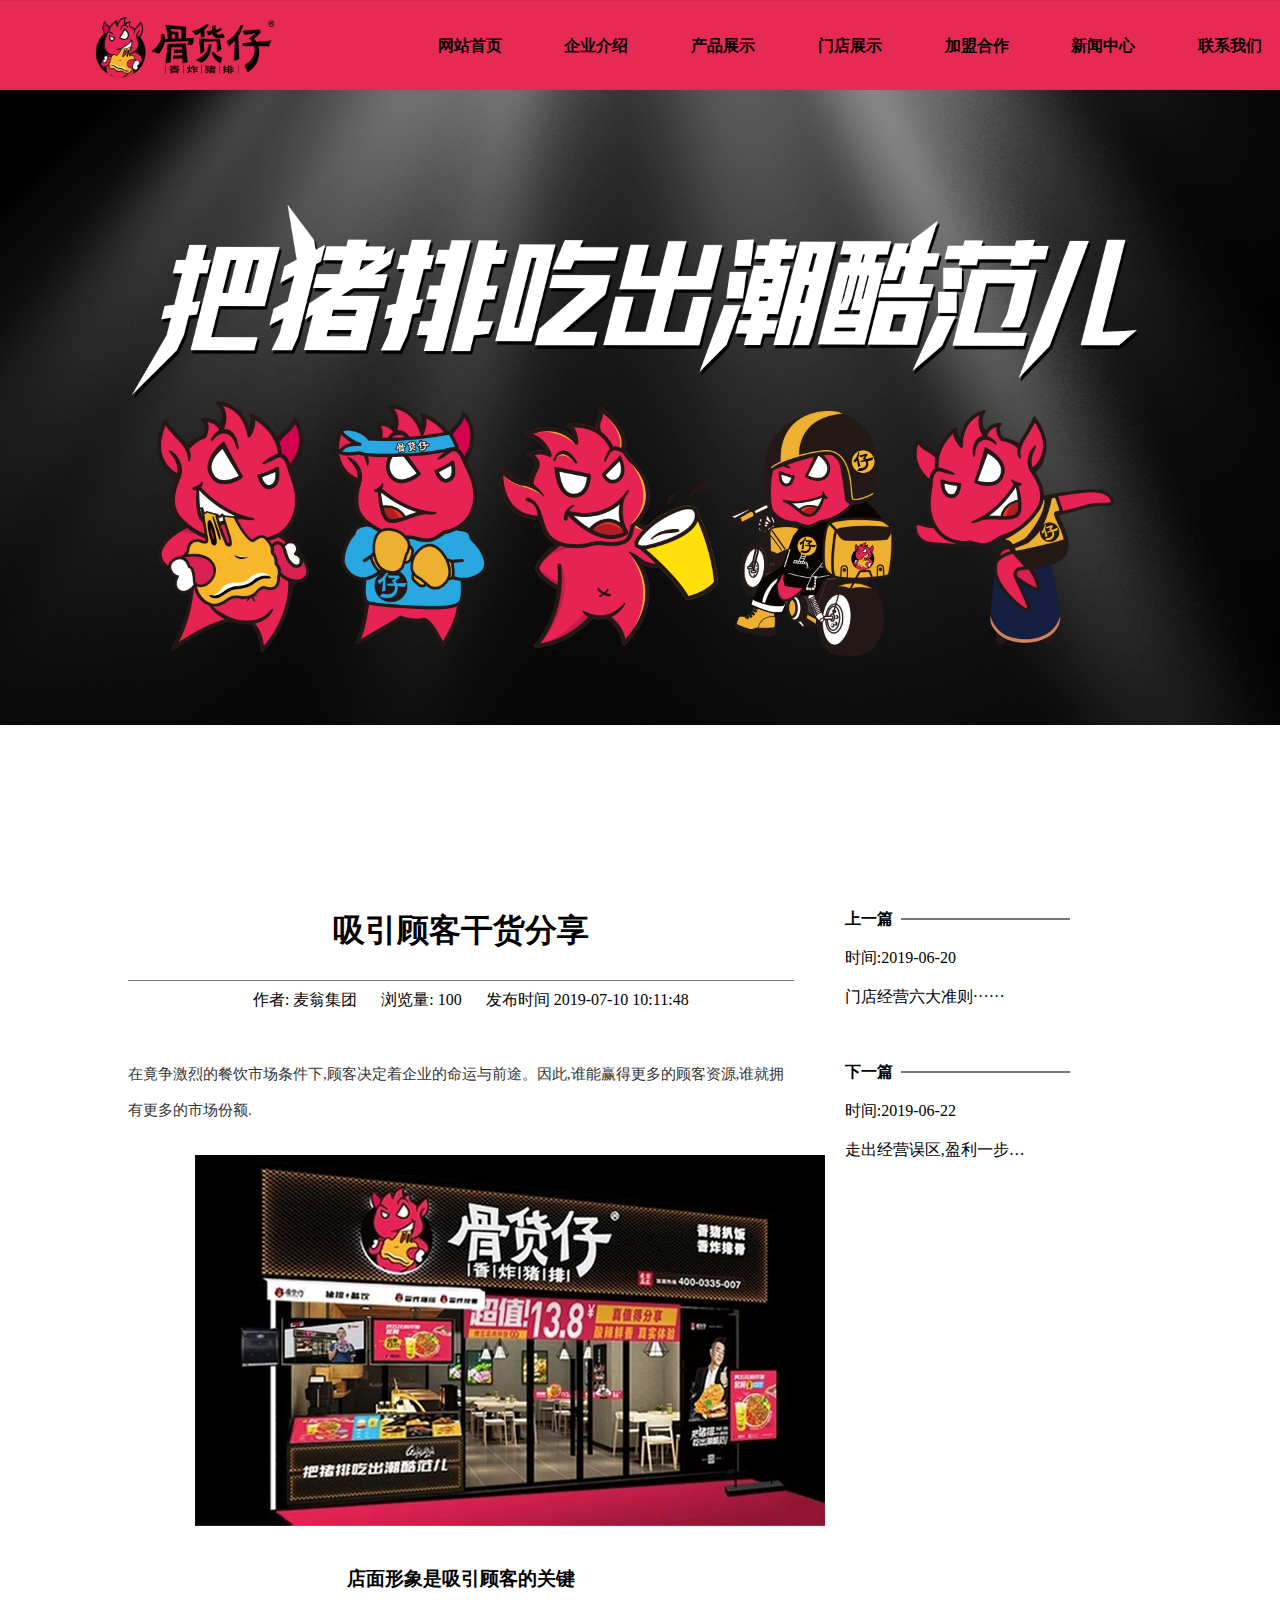
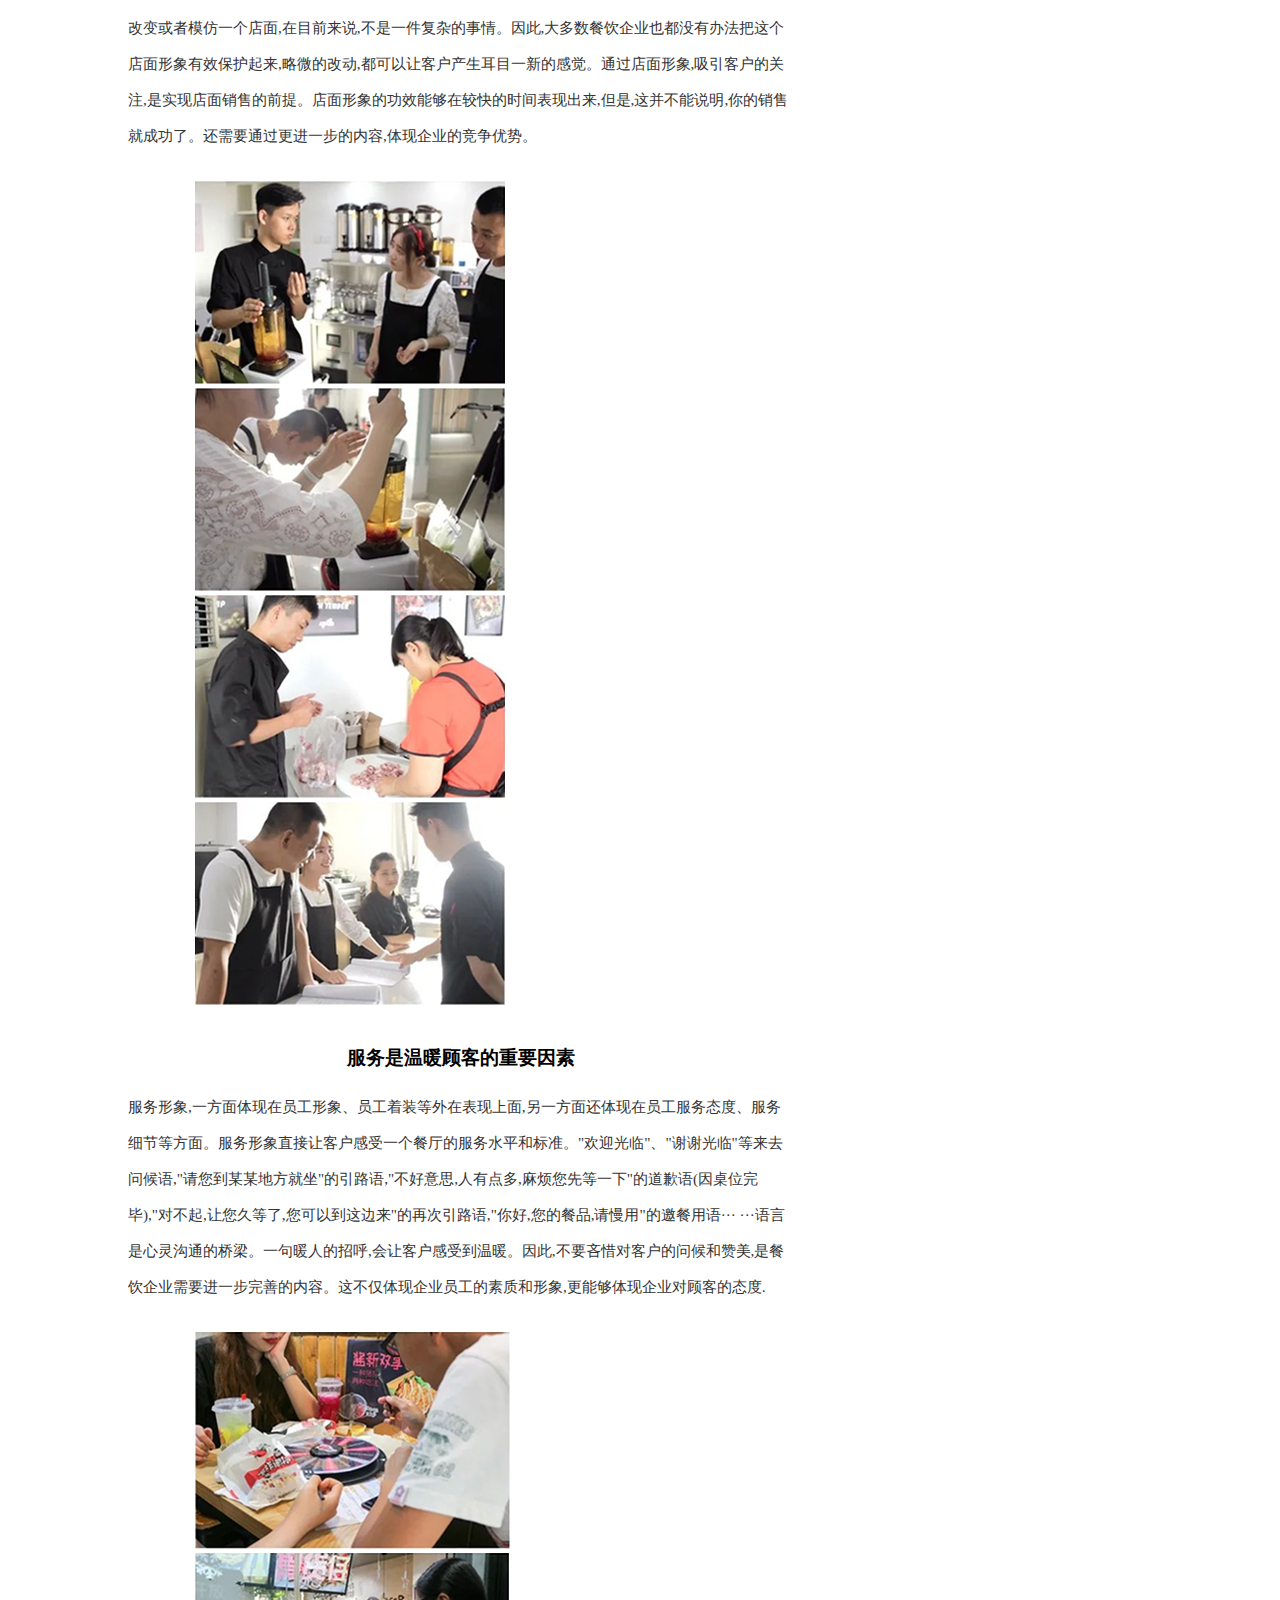
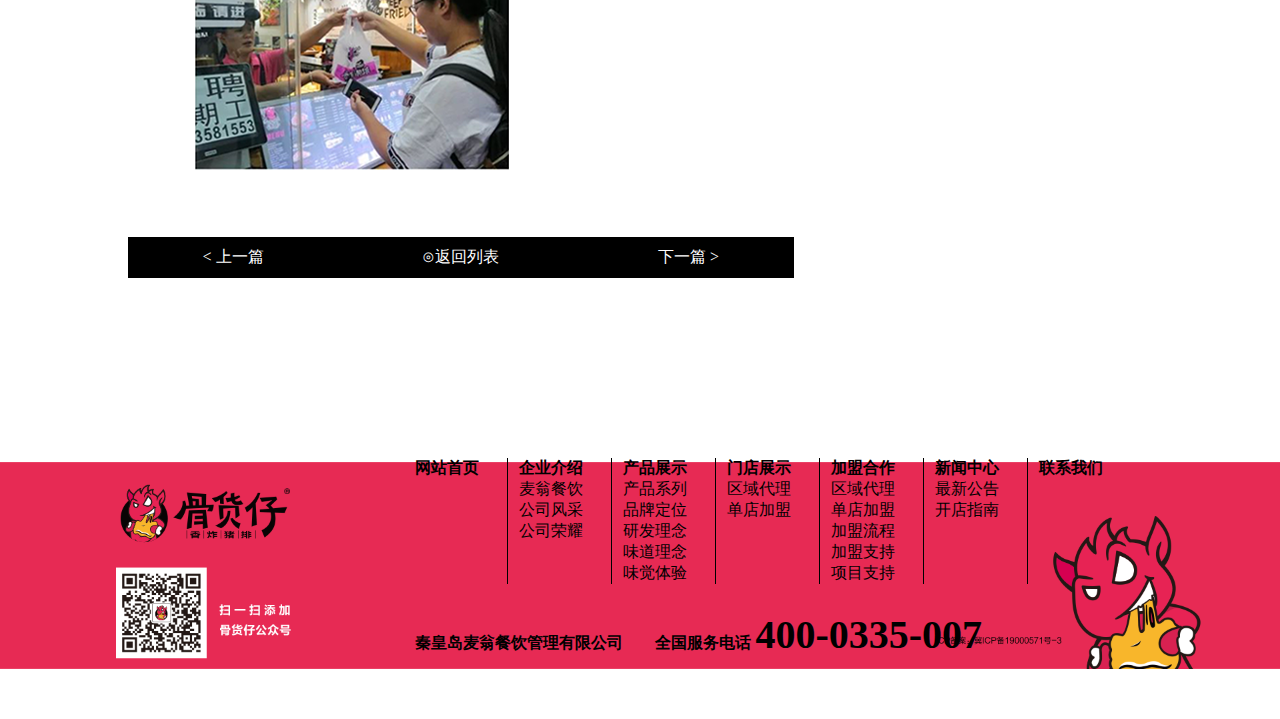
<file: guhuozai/xw2.html>
<!DOCTYPE html>
<html lang="en">

<head>
    <meta charset="UTF-8">
    <meta name="viewport" content="width=device-width, initial-scale=1.0">
    <meta http-equiv="X-UA-Compatible" content="ie=edge">
    <link rel="stylesheet" href="./css/swiper.min.css">
    <link rel="stylesheet" href="./css/header.css">
    <link rel="stylesheet" href="./css/footer.css">
    <link rel="stylesheet" href="./css/xw2.css">
    <link rel="stylesheet" href="./css/jq22.css">
    <link rel="stylesheet" href="./css/jquery.sPage.css">
    <title>Document</title>
    <script src="./js/swiper.min.js"></script>
    <!-- <script src="./js/jquery1.7.2.min.js"></script> -->
    <script src="http://www.jq22.com/jquery/jquery-1.10.2.js"></script>
    <script src="./js/jcarousellite_1.0.1c4.js" type="text/javascript"></script>
</head>

<body>
    <div class="wrap">
        <header>
            <div class="header-top">
                <nav>
                    <ul>
                        <li><a href="./index.html">网站首页</a></li>
                        <li><a href="./qyjs.html">企业介绍</a>
                            <ul>
                                <li><a href="#" class="qy-mwcy">麦翁餐饮</a></li>
                                <li><a href="#" class="qy-gsfc">公司风采</a></li>
                                <li><a href="#" class="qy-gsry">公司荣耀</a></li>
                            </ul>
                        </li>
                        <li><a href="./cpzs.html">产品展示</a>
                            <ul>
                                <li><a href="./cpzs.html#cp-cpxl">产品系列</a></li>
                                <li><a href="./cpzs.html#cp-ppdw">品牌定位</a></li>
                                <li><a href="./cpzs.html#cp-yfln">研发理念</a></li>
                                <li><a href="./cpzs.html#cp-wdln">味道理念</a></li>
                                <li><a href="./cpzs.html#cp-wjty">味觉体验</a></li>
                            </ul>
                        </li>
                        <li><a href="./mdzs.html">门店展示</a>
                            <ul>
                                <li><a href="./mdzs.html#md-qydl">区域代理</a></li>
                                <li><a href="./mdzs.html#md-ddjm">单店加盟</a></li>
                            </ul>
                        </li>
                        <li><a href="./jmhz.html">加盟合作</a>
                            <ul>
                                <li><a href="./jmhz.html#jm-qydl">区域代理</a></li>
                                <li><a href="./jmhz.html#jm-ddjm">单店加盟</a></li>
                                <li><a href="./jmhz.html#jm-jmlc">加盟流程</a></li>
                                <li><a href="./jmhz.html#jm-jmzc">加盟支持</a></li>
                                <li><a href="./jmhz.html#jm-xmzc">项目支持</a></li>
                            </ul>
                        </li>
                        <li><a href="./xw.html">新闻中心</a>
                            <ul>
                                <li><a href="./xw.html#xw-zxgg" class="xw-zxgg">最新公告</a></li>
                                <li><a href="./xw.html#xw-kdzn" class="xw-kdzn">开店指南</a></li>
                            </ul>
                        </li>
                        <li><a href="./lxwm.html">联系我们</a></li>
                    </ul>
                </nav>
            </div>
            <div class="banner">
                <div class="swiper-container">
                    <div class="swiper-wrapper">
                        <div class="swiper-slide"><img src="./images/banner/1.png" alt=""></div>
                        <div class="swiper-slide"><img src="./images/banner/2.png" alt=""></div>
                        <div class="swiper-slide"><img src="./images/banner/3.png" alt=""></div>
                        <div class="swiper-slide"><img src="./images/banner/4.png" alt=""></div>
                        <div class="swiper-slide"><img src="./images/banner/5.png" alt=""></div>
                    </div>
                    <!-- 如果需要分页器
                        <div class="swiper-pagination"></div>
    
                        如果需要导航按钮
                        <div class="swiper-button-prev"></div>
                        <div class="swiper-button-next"></div>
    
                        如果需要滚动条
                        <div class="swiper-scrollbar"></div> -->
                </div>
            </div>
        </header>
        <section>
            <div class="section-inner">
                <div class="section-inner-left">
                    <h2>吸引顾客干货分享</h2>
                    <div class="xian"></div>
                    <div>
                        <span>作者:</span>
                        <span>麦翁集团</span>
                        <span>浏览量:</span>
                        <span>100</span>
                        <span>发布时间</span>
                        <span>2019-07-10 10:11:48</span>
                    </div>
                    <ul>
                        <li>
                            <p>在竟争激烈的餐饮市场条件下,顾客决定着企业的命运与前途。因此,谁能赢得更多的顾客资源,谁就拥有更多的市场份额.</p>
                            <div>
                                <img src="./images/xinwen2/xw2-2.png" alt="">
                            </div>
                        </li>
                        <li>
                            <h3>店面形象是吸引顾客的关键</h3>
                            <p>改变或者模仿一个店面,在目前来说,不是一件复杂的事情。因此,大多数餐饮企业也都没有办法把这个店面形象有效保护起来,略微的改动,都可以让客户产生耳目一新的感觉。通过店面形象,吸引客户的关注,是实现店面销售的前提。店面形象的功效能够在较快的时间表现出来,但是,这并不能说明,你的销售就成功了。还需要通过更进一步的内容,体现企业的竞争优势。
                            </p>
                            <div>
                                <img src="./images/xinwen2/xw2-3.png" alt="">
                                <img src="./images/xinwen2/xw2-4.png" alt="">
                                <img src="./images/xinwen2/xw2-5.png" alt="">
                                <img src="./images/xinwen2/xw2-6.png" alt="">
                            </div>
                        </li>
                        <li>
                            <h3>服务是温暖顾客的重要因素</h3>
                            <p>服务形象,一方面体现在员工形象、员工着装等外在表现上面,另一方面还体现在员工服务态度、服务细节等方面。服务形象直接让客户感受一个餐厅的服务水平和标准。"欢迎光临"、"谢谢光临"等来去问候语,"请您到某某地方就坐"的引路语,"不好意思,人有点多,麻烦您先等一下"的道歉语(因桌位完毕),"对不起,让您久等了,您可以到这边来"的再次引路语,"你好,您的餐品,请慢用"的邀餐用语···
                                ···语言是心灵沟通的桥梁。一句暖人的招呼,会让客户感受到温暖。因此,不要吝惜对客户的问候和赞美,是餐饮企业需要进一步完善的内容。这不仅体现企业员工的素质和形象,更能够体现企业对顾客的态度.
                            </p>
                            <div>
                                <img src="./images/xinwen2/xw2-7.png" alt="">
                                <img src="./images/xinwen2/xw2-8.png" alt="">
                            </div>
                        </li>
                        <li>
                            <div>
                                <a href="">
                                    < 上一篇</a> <a href="./xw.html#xw-kdzn">⊙返回列表
                                </a>
                                <a href="">下一篇 ></a>
                            </div>
                        </li>
                    </ul>
                </div>
                <div class="section-inner-right">
                    <div>
                        <div>
                            <span>上一篇</span>
                            <div class="x"></div>
                        </div>
                        <p>时间:<span>2019-06-20</span></p>
                        <a href="#">门店经营六大准则······</a>
                    </div>
                    <div>
                        <div>
                            <span>下一篇</span>
                            <div class="x"></div>
                        </div>
                        <p>时间:<span>2019-06-22</span></p>
                        <a href="#">走出经营误区,盈利一步到位······</a>
                    </div>
                </div>
            </div>
        </section>
        <footer>
            <div class="footer-top">
                <div class="footer-top-inner">
                    <div class="footer-top-inner-right">
                        <div class="footer-top-inner-right-up">
                            <div class="footer-nav">
                                <ul>
                                    <li><a href="./index.html">网站首页</a></li>
                                    <li><a href="./qyjs.html">企业介绍</a>
                                        <a href="./qyjs.html#qy-mwcy">麦翁餐饮</a>
                                        <a href="./qyjs.html#qy-gsfc">公司风采</a>
                                        <a href="./qyjs.html#qy-gsry">公司荣耀</a>
                                    </li>
                                    <li><a href="./cpzs.html">产品展示</a>
                                        <a href="./cpzs.html#cp-cpxl">产品系列</a>
                                        <a href="./cpzs.html#cp-ppdw">品牌定位</a>
                                        <a href="./cpzs.html#cp-yfln">研发理念</a>
                                        <a href="./cpzs.html#cp-wdln">味道理念</a>
                                        <a href="./cpzs.html#cp-wjty">味觉体验</a>
                                    </li>
                                    <li><a href="./mdzs.html">门店展示</a>
                                        <a href="./mdzs.html#md-qydl">区域代理</a>
                                        <a href="./mdzs.html#md-ddjm">单店加盟</a>
                                    </li>
                                    <li><a href="./jmhz.html">加盟合作</a>
                                        <a href="./jmhz.html#jm-qydl">区域代理</a>
                                        <a href="./jmhz.html#jm-ddjm">单店加盟</a>
                                        <a href="./jmhz.html#jm-jmlc">加盟流程</a>
                                        <a href="./jmhz.html#jm-jmzc">加盟支持</a>
                                        <a href="./jmhz.html#jm-xmzc">项目支持</a>
                                    </li>
                                    <li><a href="./xw.html">新闻中心</a>
                                        <a href="./xw.html#xw-zxgg">最新公告</a>
                                        <a href="./xw.html#xw-kdzn">开店指南</a>
                                    </li>
                                    <li><a href="./lxwm.html">联系我们</a></li>
                                </ul>
                            </div>
                        </div>
                        <div class="footer-top-inner-right-down">
                            <span>秦皇岛麦翁餐饮管理有限公司</span>
                            <span>全国服务电话</span>
                            <span>400-0335-007</span>
                        </div>
                    </div>
                </div>
            </div>
            <!-- <div class="footer-down">
                <a href="#" class="btn2">立即留言</a>
            </div> -->
        </footer>
    </div>
    <script src="./js/jquery.sPage.min.js"></script>
    <script>
        $("nav>ul>li").mouseenter(function () {
            var height = $(this).children("ul").children("li").height();
            var height1 = $(this).children("ul").children("li").length * height;
            var height2 = $(this).height();
            if (height1 == 0) {
                height1 = height2;
            }
            // $(this).css({ "backgroundColor": "rgba(255,255,255,0.5)", "transtion": "all 1s linear" })
            // $(this).children("ul").css({ "backgroundColor": "rgba(255,255,255,0.5)", "transtion": "all 1s linear" })
            $(this).children("ul").stop().animate({ height: height1 });
        })
        $("nav>ul>li").mouseleave(function () {
            $(this).children("ul").stop().animate({ height: "0px" });
        })
        var mySwiper = new Swiper('.swiper-container', {
            loop: true, // 循环模式选项
            slidesPerView: "auto",
            // loopedSlides: _this.bannerList.length,
            speed: 300,
            autoplay: {
                disableOnInteraction: false, //手动滑动之后不打断播放
                delay: 3000
            },
            // 如果需要分页器
            // pagination: {
            //     el: '.swiper-pagination',
            // },

            // 如果需要前进后退按钮
            // navigation: {
            //     nextEl: '.swiper-button-next',
            //     prevEl: '.swiper-button-prev',
            // },

            // 如果需要滚动条
            // scrollbar: {
            //     el: '.swiper-scrollbar',
            // },
        })
        $(window).scroll(function () {
            console.log($(window).scrollTop());
        })
        // $('.xw-zxgg').click(function () {
        //     $('body,html').animate({ 'scrollTop': 900 }, 1000)
        // });
        // $('.xw-kdzn').click(function () {
        //     $('body,html').animate({ 'scrollTop': 1750 }, 1000)
        // });

        $(function () {
            $(".demo1").jCarouselLite({
                vertical: true,
                hoverPause: true,
                visible: 10,
                auto: 800,
                speed: 800
            });
        });

        $(function () {
            $("#myPage1").sPage({
                page: 1,//当前页码
                pageSize: 10,//每页显示多少条数据，默认10条
                total: 150,//数据总条数
                backFun: function (page) {
                    //点击分页按钮回调函数，返回当前页码
                    $("#pNum1").text(page);
                }
            });
        });
        //结合Ajax使用，仅供参考
        // function ajaxPage(page) {
        //     var p = page || 1;
        //     $.ajax({
        //         type: "POST",
        //         url: "www.test.com/test",
        //         data: {
        //             page: p,
        //             pageSize: 10,
        //             name: "小明",
        //             age: 16
        //         },
        //         dataType: "json",
        //         success: function (data) {
        //             //数据处理
        //             // ...

        //             // 调用分页插件
        //             $("#myPage1").sPage({
        //                 page: p,//当前页码
        //                 pageSize: 10,//每页显示多少条数据，默认10条
        //                 total: data.total,//数据总条数,后台返回
        //                 backFun: function (page) {
        //                     //点击分页按钮回调函数，返回当前页码
        //                     ajaxPage(page);
        //                 }
        //             });
        //         },
        //         error: function (e) {
        //             console.log(e);
        //         }
        //     });
        // }
    </script>
</body>

</html>
</file>
<file: guhuozai/css/index.css>
section{
    width: 100%;
}
section>.section-inner>.s1{
    width: 95%;
    margin: 0 auto;
    padding-top: 5vh;
}
section .all{
    display: block;
    margin: 0 auto;
}
section>.section-inner>.s1>.s1-top>img:last-child{
    width: 100%;
    display: block;
    margin: 0 auto;
}
section>.section-inner>.s1>.s1-down{
    margin-top: 5vh;
    display: flex;
    justify-content: space-between;
}
section>.section-inner>.s1>.s1-down>.s1-down-left,section>.section-inner>.s1>.s1-down>.s1-down-right{
    width: 50%;
    overflow: hidden;
}
section>.section-inner>.s1>.s1-down>.s1-down-right>video{
    width: 100%;
}
section>.section-inner>.s1>.s1-down>.s1-down-left>img{
    width: 80%;
    margin-bottom: 3vh;
}
section>.section-inner>.s1>.s1-down>.s1-down-left>.s1-down-left-left{
    background-image: url(../images/sy7.png);
    background-repeat: no-repeat;
    background-position: center center;
    background-size: cover;
    width: 40%;
    height: 35vh;
    float: left;
    position: relative;
}
section>.section-inner>.s1>.s1-down>.s1-down-left>.s1-down-left-right{
    background-image: url(../images/sy8.png);
    background-repeat: no-repeat;
    background-position: center center;
    background-size: cover;
    width: 40%;
    height: 35vh;
    float: left;
    margin-left: 5%;
    position: relative;
}
.btn{
    position: absolute;
    bottom: 5%;
    left: 5%;
    display: block;
    width: 35%;
    font-size: 14px;
    background-color: #e72a54;
    text-align: center;
    color: #fff;
    border-radius: 30px;
    padding: 2% 0;
}
section .s2{
    width: 100%;
    margin-top: 10vh;
    background-image: url(../images/sy3.png);
    background-repeat: no-repeat;
    background-position: center center;
    background-size: cover;
}
section>.section-inner>.s2>.s2-inner{
    width: 95%;
    margin: 0 auto;
    padding-bottom: 10vh;
}
section>.section-inner>.s2>.s2-inner>.s2-top{
    padding-top: 5vh;
    padding-bottom: 3vh;
}
section>.section-inner>.s2>.s2-inner>.s2-down{
    width: 100%;
    display: flex;
    justify-content: space-between;
}
section>.section-inner>.s2>.s2-inner>.s2-down>.s2-down-box{
    width: 24%;
}
section>.section-inner>.s2>.s2-inner>.s2-down>.s2-down-box>.box-top{
    width: 50%;
    margin: 0 auto;
    margin-bottom: 5vh;
}
section>.section-inner>.s2>.s2-inner>.s2-down>.s2-down-box>.box-down1{
    background-image: url(../images/sy14.png);
    width: 100%;
    height: 70vh;
    background-repeat: no-repeat;
    background-position: center center;
    background-size: cover;
    position: relative;
}
section>.section-inner>.s2>.s2-inner>.s2-down>.s2-down-box>.box-down2{
    background-image: url(../images/sy15.png);
    width: 100%;
    height: 70vh;
    background-repeat: no-repeat;
    background-position: center center;
    background-size: cover;
    position: relative;
}
section>.section-inner>.s2>.s2-inner>.s2-down>.s2-down-box>.box-down3{
    background-image: url(../images/sy16.png);
    width: 100%;
    height: 70vh;
    background-repeat: no-repeat;
    background-position: center center;
    background-size: cover;
    position: relative;
}
section>.section-inner>.s2>.s2-inner>.s2-down>.s2-down-box>.box-down4{
    background-image: url(../images/sy17.png);
    width: 100%;
    height: 70vh;
    background-repeat: no-repeat;
    background-position: center center;
    background-size: cover;
    position: relative;
}
.btn1{
    position: absolute;
    bottom: 4%;
    left: 50%;
    margin-left: -81px;
    display: block;
    width: 45%;
    font-size: 18px;
    background-color: #fff;
    text-align: center;
    color: #e72a54;
    border-radius: 30px;
    padding: 3% 0;
}
section>.section-inner>.s3{
    width: 100%;
    padding-bottom: 5vh;
}
section>.section-inner>.s3>.s3-inner{
    width: 95%;
    margin: 0 auto;
}
section>.section-inner>.s3>.s3-inner>.s3-top{
    padding-top: 5vh;
}
section>.section-inner>.s3>.s3-inner>.s3-down{
    width: 100%;
    overflow: hidden;
}
section>.section-inner>.s3>.s3-inner>.s3-down>.s3-down-left{
    width: 45%;
    background-image: url(../images/sy21.png);
    background-position: center 22%;
    background-repeat: no-repeat;
    height: 40vh;
    float: left;
    position: relative;
}
section>.section-inner>.s3>.s3-inner>.s3-down>.s3-down-right{
    width: 55%;
    float: left;
}
section>.section-inner>.s3>.s3-inner>.s3-down>.s3-down-right>a>img{
    width: 100%;
}
section>.section-inner>.s3>.s3-inner>.s3-down>.s3-down-left>.btn{
    width: 22%;
    bottom: 15%;
    left: 8%;
    padding: 1.5% 0;
}
section>.section-inner>.s4>.s4-inner{
    width: 95%;
    margin: 0 auto;
}
section>.section-inner>.s4>.s4-inner>.s4-down>.s4-down-box{
    width: 30%;
}
section>.section-inner>.s4>.s4-inner>.s4-down>.s4-down-box>.s4-box-down1>img{
    width: 100%;
}
section>.section-inner>.s5{
    width: 100%;
    margin-bottom:15vh ;
}
section>.section-inner>.s5>.s5-inner{
    width: 95%;
    margin: 0 auto;
}
section>.section-inner>.s5>.s5-inner>.s5-top{
    padding-top: 5vh;
    padding-bottom: 3vh;
}
section>.section-inner>.s5>.s5-inner>.s5-down{
    overflow: hidden;
}
section>.section-inner>.s5>.s5-inner>.s5-down>.s5-down-left{
    background-image: url(../images/sy28.png);
    /* background-position: center center; */
    background-repeat: no-repeat;
    background-size: cover;
    width: 35%;
    height: 57vh;
    float: left;
    position: relative;
}
section>.section-inner>.s5>.s5-inner>.s5-down>.s5-down-mid{
    width: 35%;
    float: left;
    margin-left: 2%;
}
section>.section-inner>.s5>.s5-inner>.s5-down>.s5-down-mid>img{
    width: 100%;
}
section>.section-inner>.s5>.s5-inner>.s5-down>.s5-down-right{
    background-image: url(../images/sy30.png);
    /* background-position: center center; */
    background-repeat: no-repeat;
    background-size: cover;
    width: 28%;
    height: 57vh;
    float: left;
    position: relative;
}
section>.section-inner>.s5>.s5-inner>.s5-down>.s5-down-right>div{
    width: 69%;
    margin: 0 auto;
    margin-top: 25%;
}
section>.section-inner>.s5>.s5-inner>.s5-down>.s5-down-right>div>h2{
    font-size: 36px;
    margin-bottom: 1vh;
}
section>.section-inner>.s5>.s5-inner>.s5-down>.s5-down-right>div>p{
    font-size: 18px;
    line-height: 4vh;
}
section>.section-inner>.s5>.s5-inner>.s5-down>.s5-down-left>.btn{
    left: 62%;
    bottom: 10%;
    width: 25%;
}
section>.section-inner>.s5>.s5-inner>.s5-down>.s5-down-right>.btn{
    left: 17%;
    bottom: 10%;
    width: 31%;
    padding: 2.5% 0;
}
.mc{
    width: 100%;
    height: 100vh;
    position: fixed;
    left: 0;
    top: 0;
    z-index: 5;
    background:rgba(0,0,0,0.8);
    /* display: none; */
}
.mc>div{
    width: 100%;
    position: fixed;
    left: 50%;
    top: 50%;
    /* margin-left: -395.5px;
    margin-top: -227.5px; */
    margin-left: -25%;
    margin-top: -15%;
    z-index: 7;
    position: relative;
}
.mc>div>.mc-video{
    width: 50%;
}
.close{
    background:rgba(255,255,255,0.5);
    border-radius: 50%;
    color:#777;
    position: absolute;
    left: 50%;
    top: -5%;
    z-index: 99;
    cursor: pointer;
}
</file>
<file: guhuozai/css/header.css>
*{
    margin: 0;
    padding: 0;
    border: 0;
    box-sizing: border-box;
}
li{
    list-style: none;
}
a{
    text-decoration: none;
}
.wrap{
    width: 100%;
}
header .header-top nav>ul{
    width: 70%;
    float: left;
    margin-left: 30%;
}
nav>ul>li{
    padding:0 1%;
    float: left;
    height: 3vh;
    margin-top: 4vh;
    position: relative;
    margin-left: 5%;
    z-index: 99;
}
nav>ul>li>a{
    color:#000;
    font-weight: 800;
}
nav>ul>li>ul>li>a{
    color:#000;
}
nav>ul>li:hover{
    background-color:rgba(255,255,255,0.5);
}
nav>ul>li:hover ul{
    background-color:rgba(255,255,255,0.5);
}
nav>ul>li ul{
    /* background-color:rgba(255,255,255,0.5); */
    width: 100%;
    height: 0;
    position: absolute;
    margin-top: 3vh;
    top: 0;
    left: 0;
    overflow: hidden;
    text-align: center;
}
nav>ul>li>ul>li{
    line-height: 5vh;
}
header .header-top{
    background-image: url(../images/sy5.png);
    background-repeat: no-repeat;
    background-position: center center;
    background-size: cover;
    width: 100%;
    height: 10vh;
}
header .banner{
    width: 100%;
}
header .banner .swiper-container .swiper-wrapper .swiper-slide img{
    width: 100%;
}
</file>
<file: guhuozai/css/footer.css>
footer{
    width: 100%;
}
footer>.footer-top{
    width: 100%;
    background-image: url(../images/sy32.png);
    background-position: center center;
    background-repeat: no-repeat;
    background-size: contain;
    height: 34vh;
    margin-bottom: 10vh;
    /* background-color: #e72a54; */
}
footer>.footer-top>.footer-top-inner{
    margin: 0 auto;
    padding: 0 10%;
}
.footer-nav,.footer-top-inner-right-down{
    width: 70%;
    margin: 0 auto;
    margin-left: 28%;
    padding-top: 5vh;
}
.footer-nav>ul{
    display: flex;
    justify-content: space-between;
}
.footer-nav>ul>li{
    border-right: 1px solid #000;
    padding-right: 4%;
}
.footer-nav>ul>li>a:first-child{
    color: #000;
    font-weight: bold;
}
.footer-nav>ul>li>a{
    display: block;
    color: #000;
    font-weight: normal;
}
.footer-nav>ul>li:last-child{
    border: 0;
}
.footer-top-inner-right-down{
    margin-top: -2vh;
}
.footer-top-inner-right-down>span{
    color: #000;
    font-weight: bold;
}
.footer-top-inner-right-down>span:nth-child(2){
    margin-left: 4%;
}
.footer-top-inner-right-down>span:last-child{
   font-size: 40px;
}
.footer-down{
    position: fixed;
    left: 0;
    bottom: 0;
    background-image: url(../images/sy33.png);
    background-position: center center;
    background-repeat: no-repeat;
    background-size: cover;
    width: 100%;
    height: 10vh;
    z-index: 6;
}
.btn2{
    position: absolute;
    bottom: 25%;
    right: 9%;
    padding: 1vh 3vh;
    text-align: center;
    border-radius: 20px;
    color: #fff;
    background-color: #e72a54;
}
</file>
<file: guhuozai/css/cpzs.css>
section{
    width: 100%;
}
section>.section-inner{
    width: 95%;
    margin: 0 auto;
}
section>.section-inner>.s1>.s1-top{
    width: 100%;
}
section .all{
    display: block;
    margin: 5vh auto;
}
/* section>.section-inner>.s1>.s1-top>img{
    width: 100%;
} */
section>.section-inner>.s1>.s1-top>.s-1-xxk{
    width: 100%;
}
section>.section-inner>.s1>.s1-top>.s-1-xxk>.s-1-container>ul{
    background-image: url(../images/chanpin/tiao.png);
    background-repeat: no-repeat;
    width: 100%;
    display: flex;
    justify-content: space-between;
    padding:2% 3%; 
}
section>.section-inner>.s1>.s1-top>.s-1-xxk>.s-1-container>ul>li{
     border-right: 2px solid #fff;
}
section>.section-inner>.s1>.s1-top>.s-1-xxk>.s-1-container>ul>li:last-child{
    border: 0;
}
section>.section-inner>.s1>.s1-top>.s-1-xxk>.s-1-container>ul>li>a>img{
    width: 80%;
    display: block;
}
section>.section-inner>.s1>.s1-top>.s-1-xxk>.s-1-pic{
    width: 100%;
}
section>.section-inner>.s1>.s1-top>.s-1-xxk>.s-1-pic>div{
    width: 100%;
    margin-top: 1%;
    overflow: hidden;
    /* display: flex;
    justify-content: space-between; */
}
section>.section-inner>.s1>.s1-top>.s-1-xxk>.s-1-pic>div>img{
    display: block;
    float: left;
    width: 24.2%;
    margin-left: 1.06%;
}
section>.section-inner>.s1>.s1-top>.s-1-xxk>.s-1-pic>div>img:first-child{
    margin-left: 0;
}
section>.section-inner>.s1>.s1-top>.s-1-xxk>.s-1-pic>div{
    /* border: 1px solid #000; */
    display: none;
    background-color: #fff;
}
section>.section-inner>.s1>.s1-top>.s-1-xxk>.s-1-pic>div>img:last-child{
    margin-right: 0;
}
section>.section-inner>.s1>.s1-down{
    width: 100%;
    display: flex;
    justify-content: space-between;
}
section>.section-inner>.s1>.s1-down{
    width: 70%;
    margin: 0 auto;
    margin-top: 1%;
}
section>.section-inner>.s1>.s1-down>img{
    width: 100%;
}

section>.section-inner>.s2>.s2-down{
    width: 100%;
    display: flex;
    justify-content: space-between;
}
section>.section-inner>.s2>.s2-down>.s2-down-left,section>.section-inner>.s2>.s2-down>.s2-down-right{
    width: 50%;
}
section>.section-inner>.s2>.s2-down>.s2-down-left{
    display: flex;
    justify-content: space-between;
}
section>.section-inner>.s2>.s2-down>.s2-down-left>img{
    width: 49%;
    height: auto;
}
section>.section-inner>.s2>.s2-down img{
    display: block;
    width: 100%;
}
section>.section-inner>.s5{
    margin-bottom: 10%;
}
/* section>.section-inner>.s1>.s1-top>.s-1-xxk>.s-1-pic>.hb{
    width: 100%;
    display: flex;
    justify-content: space-between;
} */
section>.section-inner>.s1>.s1-top>.s-1-xxk>.s-1-pic>.hb>img{
    width: 32.6%;
}
section>.section-inner>.s1>.s1-top>.s-1-xxk>.s-1-pic>div:first-child{
    display: block;
}
footer>.footer-top{
    margin-bottom: 0;
}
</file>
<file: guhuozai/css/jmhz.css>
section{
    width: 100%;
}
section>.section-inner{
    width: 95%;
    margin: 0 auto;
}
section>.section-inner>.s1>.s1-top{
    width: 100%;
}
section .all{
    display: block;
    margin: 5vh auto;
}
section>.section-inner>.s1>.s1-top>img:last-child{
    width: 100%;
}
section>.section-inner>.s1>.s1-down{
    width: 100%;
    display: flex;
    justify-content: space-between;
}
section>.section-inner>.s1>.s1-down>div{
    width: 48%;
}
section>.section-inner>.s1>.s1-down>div>img{
    width: 100%;
}
section>.section-inner>.s1>.s1-down>div:first-child{
    margin-top: 10%;
}
section>.section-inner>.s1>.s1-down>div:last-child{
    margin-top: 5%;
}
section>.section-inner>.s2>.s2-down>img{
    width: 100%;
}
section>.section-inner>.s5{
    margin-bottom: 10%;
}
footer>.footer-top{
    margin-bottom: 0;
}
</file>
<file: guhuozai/css/lxwm.css>
section{
    width: 100%;
}
section>.section-inner{
    width: 95%;
    margin: 0 auto;
}
section>.section-inner>.s1>.s1-top{
    width: 100%;
}
section .all{
    display: block;
    margin: 5vh auto;
}
footer>.footer-top{
    margin-bottom: 0;
}
section>.section-inner>.s1>.s1-down{
    width: 100%;
    border: 1px solid #999;
    border-top: 0;
}
section>.section-inner>.s1>.s1-down>div{
    width: 70%;
    margin: 0 auto;
}
section>.section-inner>.s1>.s1-down>div>img{
    width: 100%;
}
section>.section-inner>.s2{
    width: 100%;
    border: 1px solid #999;
    background-image: url(../images/lianxiwomen/lxwm4.png);
    background-position: 90% center;
    background-repeat: no-repeat;
    /* height: 50vh; */
    padding: 4%;
    margin-top: 10vh;
    margin-bottom: 10vh;
}
section>.section-inner>.s2>h2{
    font-size: 2em;
}
section>.section-inner>.s2>form{
    width: 60%;
}
section>.section-inner>.s2>form>.form1{
    width: 80%;
    display: flex;
    justify-content: space-between;
}
section>.section-inner>.s2>form>.form1>div>span{
    color: #000;
    display: block;
    margin: 15% 0 5% 0;
}
section>.section-inner>.s2>form>.form1>div>input{
    border: 1px solid #999;
    width: 170%;
    height: 8vh;
    border-radius: 0.5em;
    padding-left:1em;
    font-size: 1.1em; 
    outline: none;
    box-shadow: 0px 0px 5px 0px #999;
}
section>.section-inner>.s2>form>.form1>div>input::-webkit-input-placeholder { 
    color: #777;
}
section>.section-inner>.s2>form>.form2>span,section>.section-inner>.s2>form>.form3>span{
    color: #000;
    display: block;
    margin: 2% 0 2% 0;
}
section>.section-inner>.s2>form>.form2>input{
    border: 1px solid #999;
    width: 100%;
    height: 8vh;
    border-radius: 0.5em;
    padding-left:1em;
    font-size: 1.1em; 
    outline: none;
    box-shadow: 0px 0px 5px 0px #999;
}
section>.section-inner>.s2>form>.form3>textarea{
    width: 100%;
    border: 1px solid #999;
    border-radius: 0.5em;
    padding-left:1em;
    font-size: 1.1em; 
    outline: none;
    padding-top: 1em;
    resize:none;
    box-shadow: 0px 0px 5px 0px #999;
}
.submit{
    width: 15%;
    background-color: #e72a54;
    height: 4vh;
    border-radius: 1em;
    color: #fff;
    margin-top: 2%;
}
#container{
    width: 100%;
    height: 70vh;
    border: 2px solid #e72a54;
    /* box-shadow: 1% 1% 1% 1% #e72a54; */
}
</file>
<file: guhuozai/css/mdzs.css>
section{
    width: 100%;
}
section>.section-inner{
    width: 95%;
    margin: 0 auto;
}
section>.section-inner>.s1>.s1-top{
    width: 100%;
}
section .all{
    display: block;
    margin: 5vh auto;
}
section>.section-inner>.s1>.s1-top>img:last-child{
    width: 100%;
}
section>.section-inner>.s2>.s2-down>img{
    width: 100%;
}
section>.section-inner>.s2{
    margin-bottom: 10%;
}
footer>.footer-top{
    margin-bottom: 0;
}
</file>
<file: guhuozai/css/xw.css>
section{
    width: 100%;
}
section>.section-inner{
    width: 95%;
    margin: 0 auto;
}
section>.section-inner>.s1>.s1-top{
    width: 100%;
}
section .all{
    display: block;
    margin: 5vh auto;
}
section>.section-inner>.s1>.s1-down{
    width: 100%;
    overflow: hidden;
    display: flex;
    justify-content: space-between;
}
section>.section-inner>.s1>.s1-down>div{
    width: 50%;
}
section>.section-inner>.s1>.s1-down>.s1-down-left>img{
    width: 100%;
    height: 100%;
}
/* section>.section-inner>.s1>.s1-down>div:first-child{
    margin-top: 10%;
} */
section>.section-inner>.s1>.s1-down>.s1-down-right{
    background-image: url(../images/xinwen/xw4.png);
    background-position: 100% center;
    background-repeat: no-repeat;
    background-size: cover;
}
section>.section-inner>.s1>.s1-down>.s1-down-right>div{
    width: 75%;
    margin-top: 20%;
    margin-left: 10%;
}
section>.section-inner>.s1>.s1-down>.s1-down-right>div>h3{
    color: #000;
    font-size: 2em;
    border-bottom: 2px solid #000;
    padding-bottom: 3%;
}
section>.section-inner>.s1>.s1-down>.s1-down-right>div>p{
    color:#000;
}
section>.section-inner>.s1>.s1-down>.s1-down-right>div>p:nth-child(2){
    font-size: 0.9em;
    margin-top: 2%;
}
section>.section-inner>.s1>.s1-down>.s1-down-right>div>p:nth-child(3){
    font-size: 0.9em;
}
section>.section-inner>.s1>.s1-down>.s1-down-right>div>p:nth-child(4){
    margin-top: 16%;
    text-align: justify;
    line-height: 1.6em;
}
section>.section-inner>.s2>.s2-down{
    width: 100%;
    display: flex;
    justify-content: space-between;
}
section>.section-inner>.s2>.s2-down>.s2-down-left{
    width: 25%;
}
/* section>.section-inner>.s2>.s2-down>.s2-down-left>.s2-down-left-top{
    width: 20%;
} */
section>.section-inner>.s2>.s2-down>.s2-down-left>.s2-down-left-top>img{
    width: 100%;
}
section>.section-inner>.s2>.s2-down>.s2-down-left>.s2-down-left-down>.m>h3>span{
    font-size: 1.5em;
    /* border-right: 2px solid #000;
    padding-right: 3%;
    margin-right: 3%; */
}
section>.section-inner>.s2>.s2-down>.s2-down-right{
    width: 70%;
}
section>.section-inner>.s2>.s2-down>.s2-down-right>.s2-down-right-top{
    width: 100%;
}
section>.section-inner>.s2>.s2-down>.s2-down-right>.s2-down-right-top>ul>.new{
    width: 92%;
    display: flex;
    justify-content: space-between;
    margin-bottom: 3%;
}
section>.section-inner>.s2>.s2-down>.s2-down-right>.s2-down-right-top>ul>.new>.bgc{
    width: 6em;
    height: 6em;
    background-color: #000;
}
section>.section-inner>.s2>.s2-down>.s2-down-right>.s2-down-right-top>ul>.new>.bgc>span{
    display: block;
    color: #fff;
    text-align: center;
}
section>.section-inner>.s2>.s2-down>.s2-down-right>.s2-down-right-top>ul>.new>.bgc>span:first-child{
    margin-top: 25%;
    font-size: 1.2em;
}
section>.section-inner>.s2>.s2-down>.s2-down-right>.s2-down-right-top>ul>.new>.bgc>span:last-child{
    font-size: 0.8em;
}
section>.section-inner>.s2>.s2-down>.s2-down-right>.s2-down-right-top>ul>.new>.text{
    width: 88%;
}
section>.section-inner>.s2>.s2-down>.s2-down-right>.s2-down-right-top>ul>.new>.text>a{
    font-size: 2em;
    color: #e72a54;
    font-weight: bold;
}
section>.section-inner>.s2>.s2-down>.s2-down-right>.s2-down-right-top>ul>.new>.text>p{
    color:#111;
    margin-top: 1%;
}



.s2-down-right-down>.num{
    height: 50px;
    line-height: 50px;
    text-align: center;
}
.s2-down-right-down>.demo{
    text-align: center;
    margin-top: 8%;
    margin-left: -15%;
}
footer{
    margin-top: 5%;
}
footer>.footer-top{
    margin-bottom: 0;
}
</file>
<file: guhuozai/css/jq22.css>
* {
	margin:0;
	padding:0;
}
.m{
    margin-top: 10%;
	padding: 2em 0 2em 3em;
    width: 100%;
    height: auto;
    /* margin-left: 2em; */
    margin-right: auto;
    border: 1px solid #777;
}
.demo1,.demo2{
	visibility: visible;
    overflow: hidden;
    position: relative;
    z-index: 2;
    top: 3vh;
    left: 0px;
    height: 100%;
    width: 100%;
    margin-left: 0px;
}
.demo1>ul>li{
    line-height: 5vh;
}
.clear {
	clear: both;
}
</file>
<file: guhuozai/css/xw2.css>
section{
    width: 100%;
    padding-top: 20vh;
}
section>.section-inner{
    width: 80%;
    margin: 0 auto;
    /* display: flex;
    justify-content: space-between; */
    overflow: hidden;
}
section>.section-inner>.section-inner-left{
    width: 65%;
    float: left;
}
section>.section-inner>.section-inner-right{
    float: left;
}
section>.section-inner>.section-inner-left>h2{
    text-align: center;
    font-size: 2em;
}
section>.section-inner>.section-inner-left>.xian{
    border-top: 1px solid #777;
    margin-top: 3vh;
    margin-bottom: 1vh;
}
section>.section-inner>.section-inner-left>div{
    text-align: center;
    margin-bottom: 5vh;
}
section>.section-inner>.section-inner-left>div>span:nth-child(odd){
    margin-left: 3%;
}
section>.section-inner>.section-inner-left>ul>li>h3{
    text-align: center;
    margin-top: 4vh;
    margin-bottom: 2vh;
}
section>.section-inner>.section-inner-left>ul>li>p{
    color:#333;
    margin-bottom: 3vh;
    line-height: 4vh;
    font-size: 0.95em;
}
section>.section-inner>.section-inner-left>ul>li>div{
    margin: 0 auto;
    width: 80%;
}
section>.section-inner>.section-inner-left>ul>li:last-child{
    width: 100%;
    background-color: #000;
    padding: 1.5%;
    margin-top: 7vh;
    margin-bottom: 15vh;
}
section>.section-inner>.section-inner-left>ul>li:last-child div{
    width: 80%;
    margin: 0 auto;
    display: flex;
    justify-content: space-between;
}
section>.section-inner>.section-inner-left>ul>li:last-child div>a{
    color: #fff;
}
section>.section-inner>.section-inner-right{
    width: 22%;
    margin-left: 5%;
}
section>.section-inner>.section-inner-right>div>div{
    display: flex;
    justify-content: space-between;
}
section>.section-inner>.section-inner-right>div>div>span{
    font-weight: 1000;
}
section>.section-inner>.section-inner-right>div>div>.x{
    border-top: 2px solid #777;
    width: 75%;
    margin-top: 4%;
}
section>.section-inner>.section-inner-right>div>p:nth-child(2){
    margin: 2vh 0;
}
section>.section-inner>.section-inner-right>div>a{
    display: block;
    width: 80%;
    color:#000;
    overflow: hidden;
    text-overflow:ellipsis;
    white-space: nowrap;
}
section>.section-inner>.section-inner-right>div{
    margin-bottom: 6vh;
}









footer .footer-top{
    margin-bottom: 0;
}
</file>
